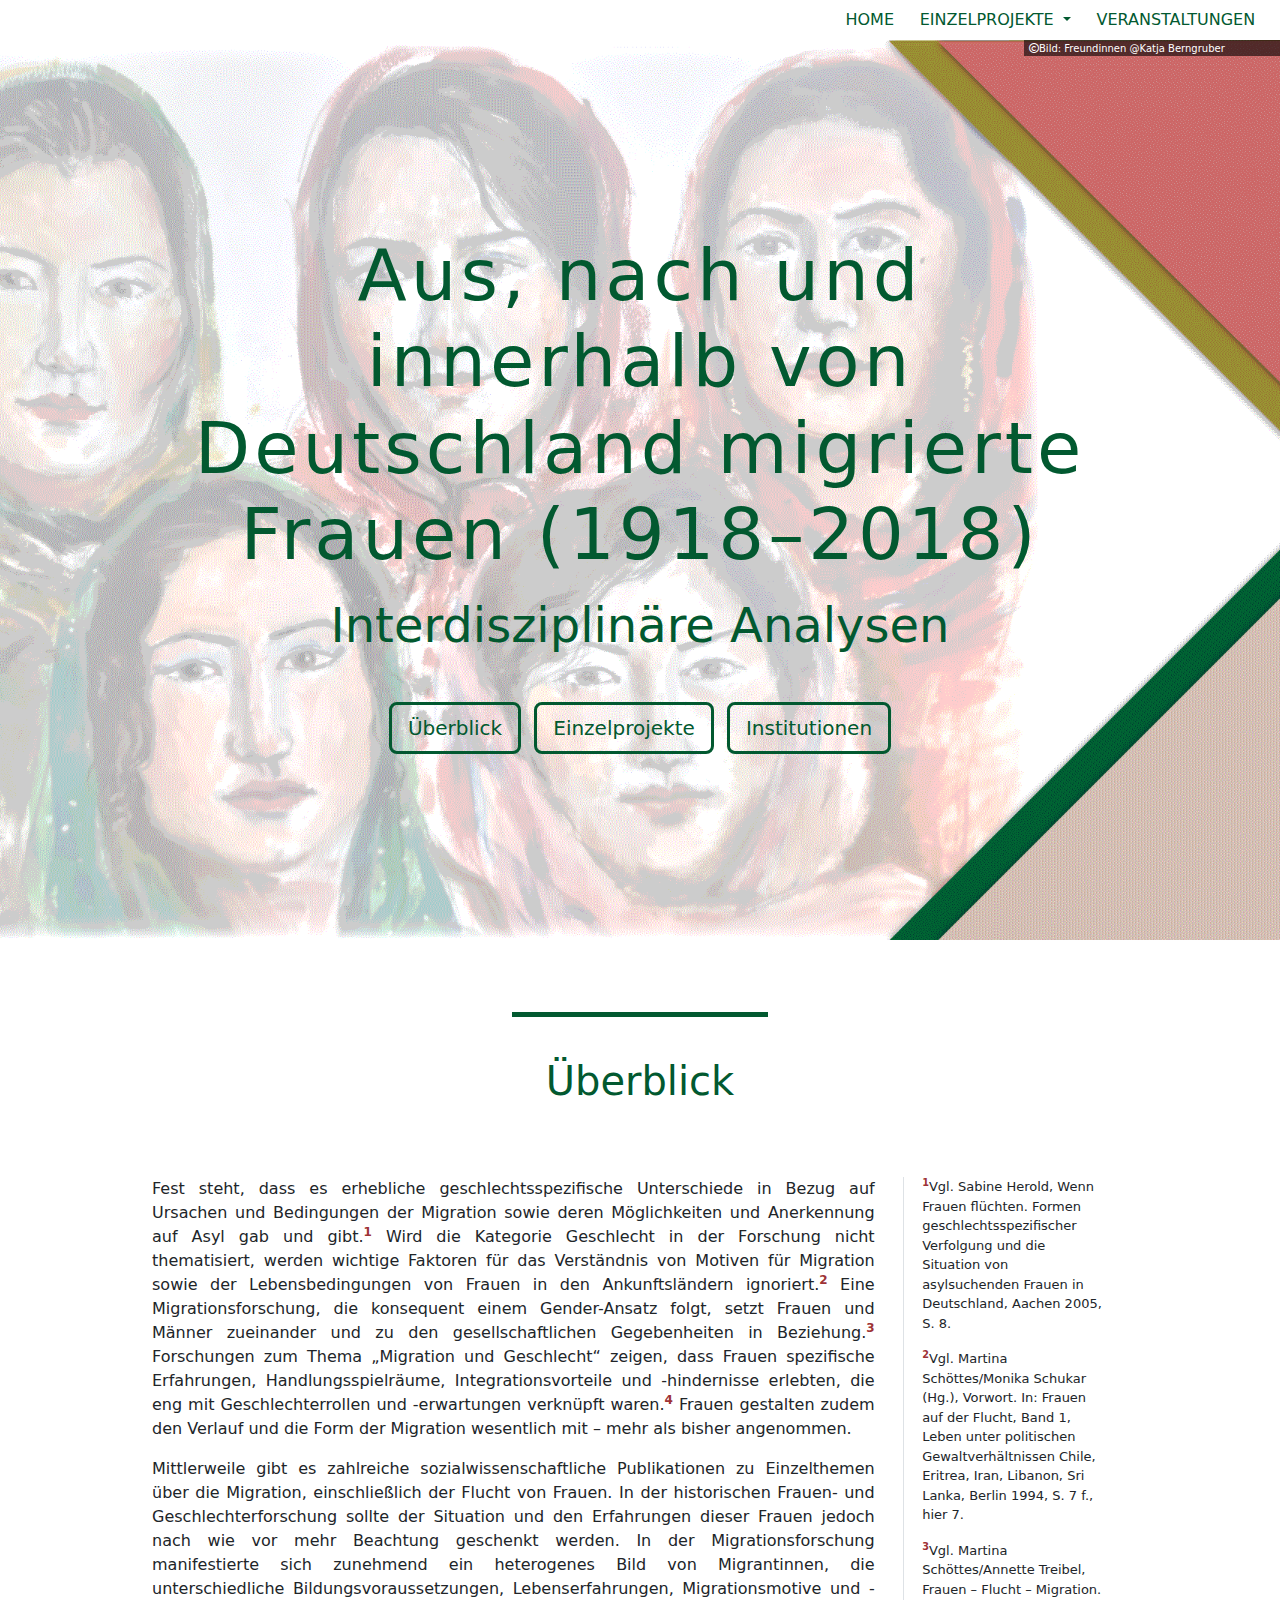
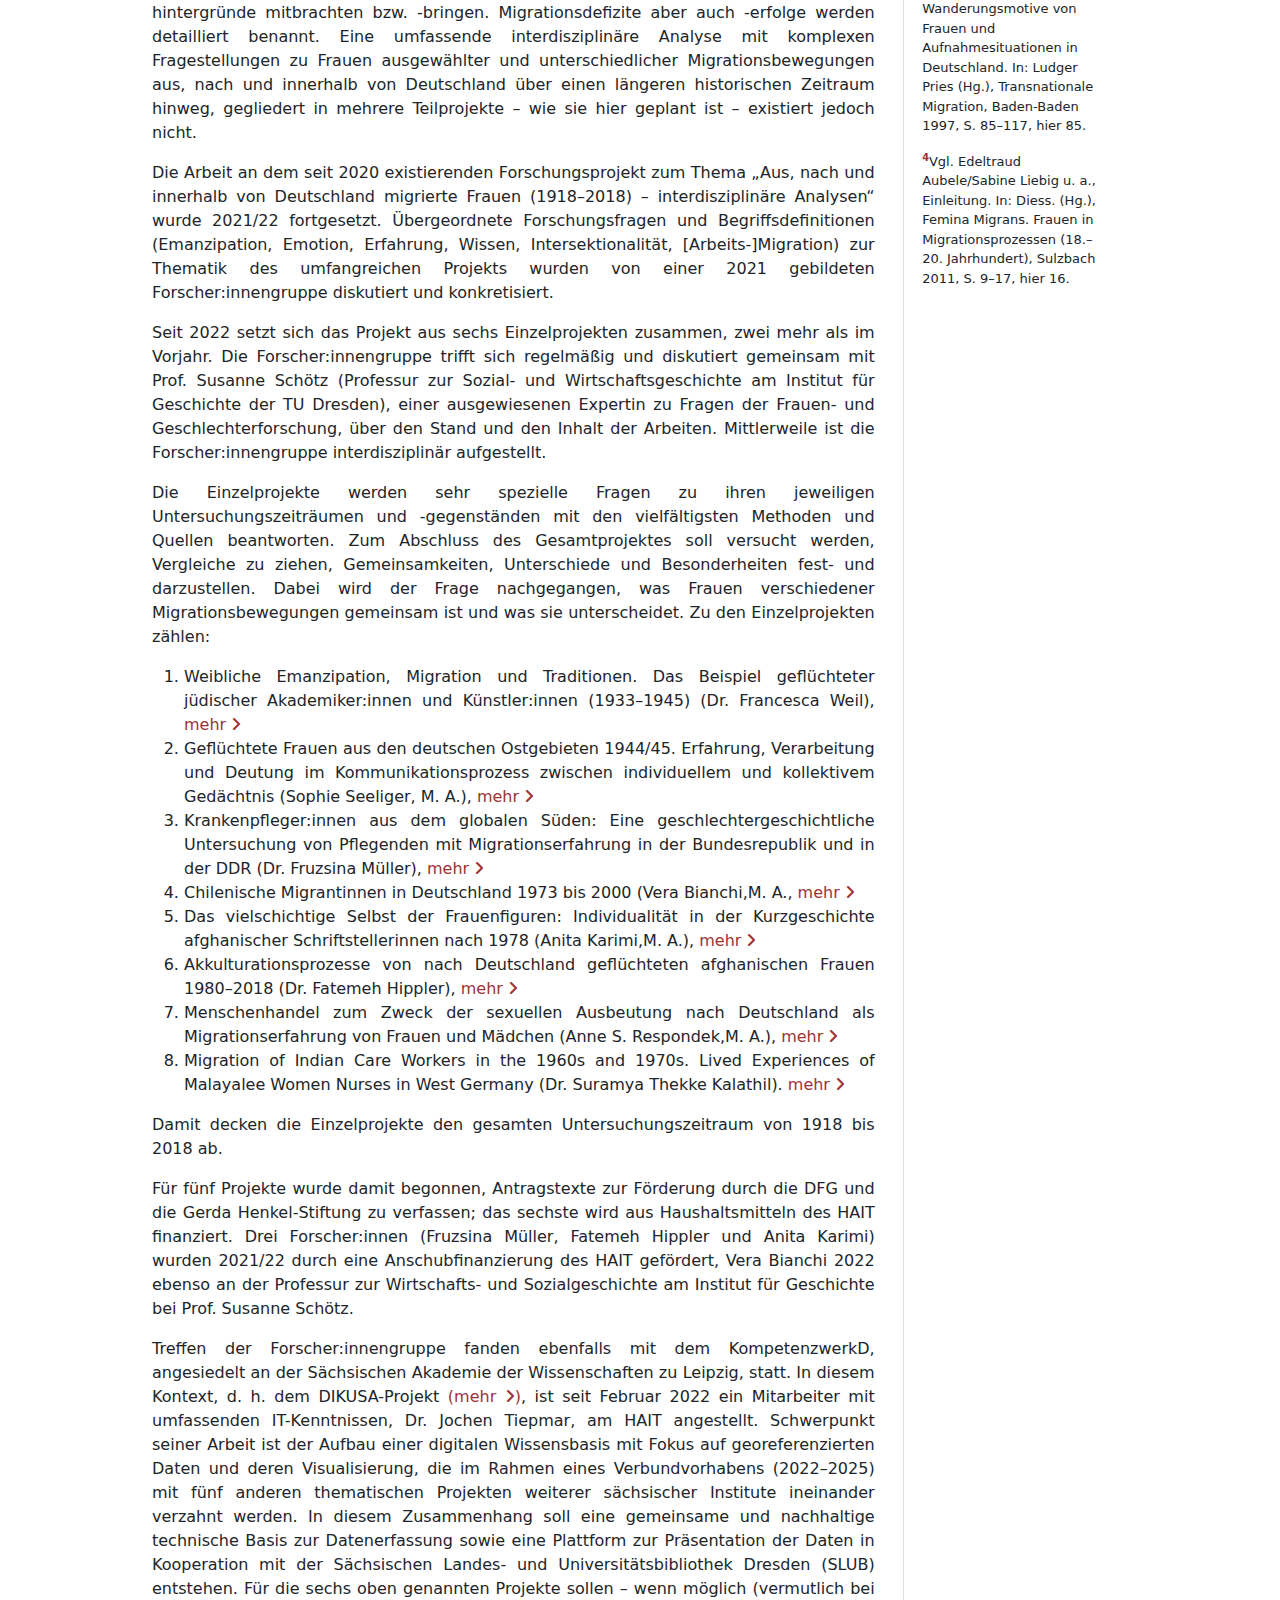
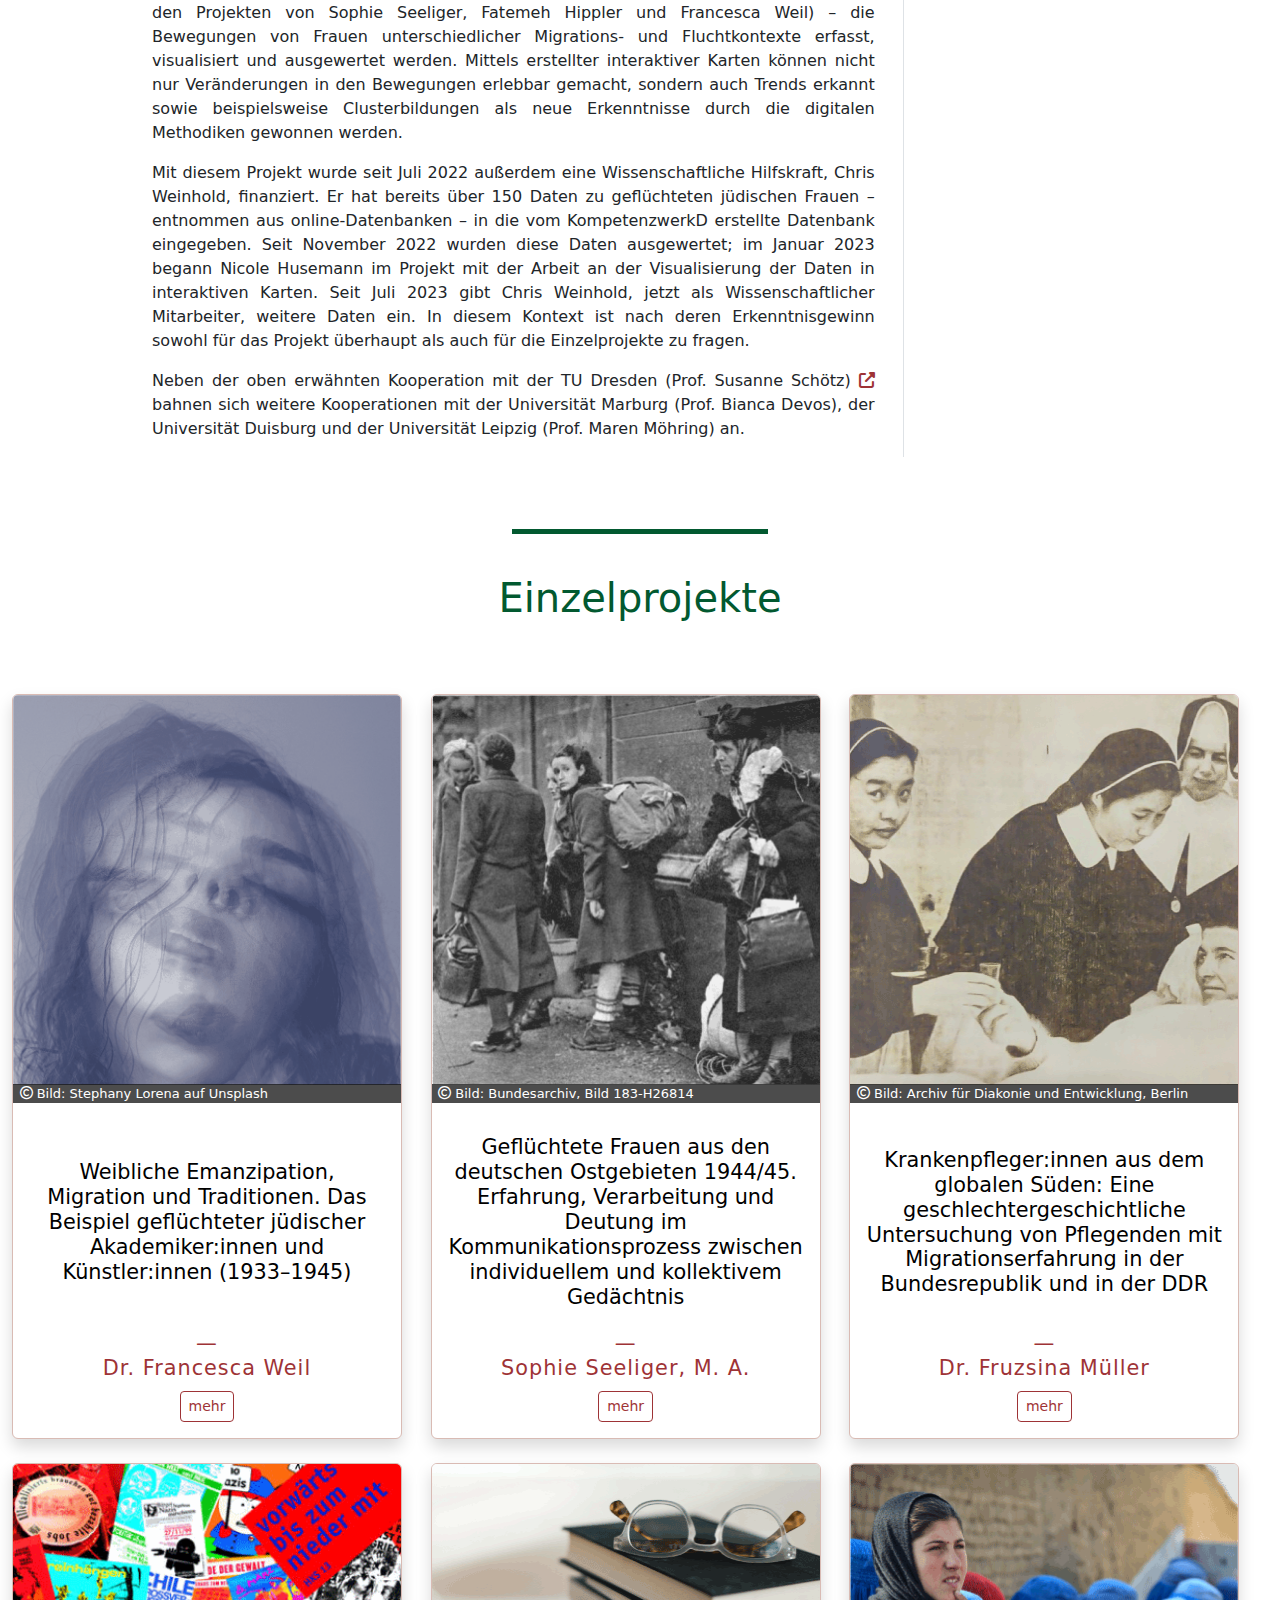
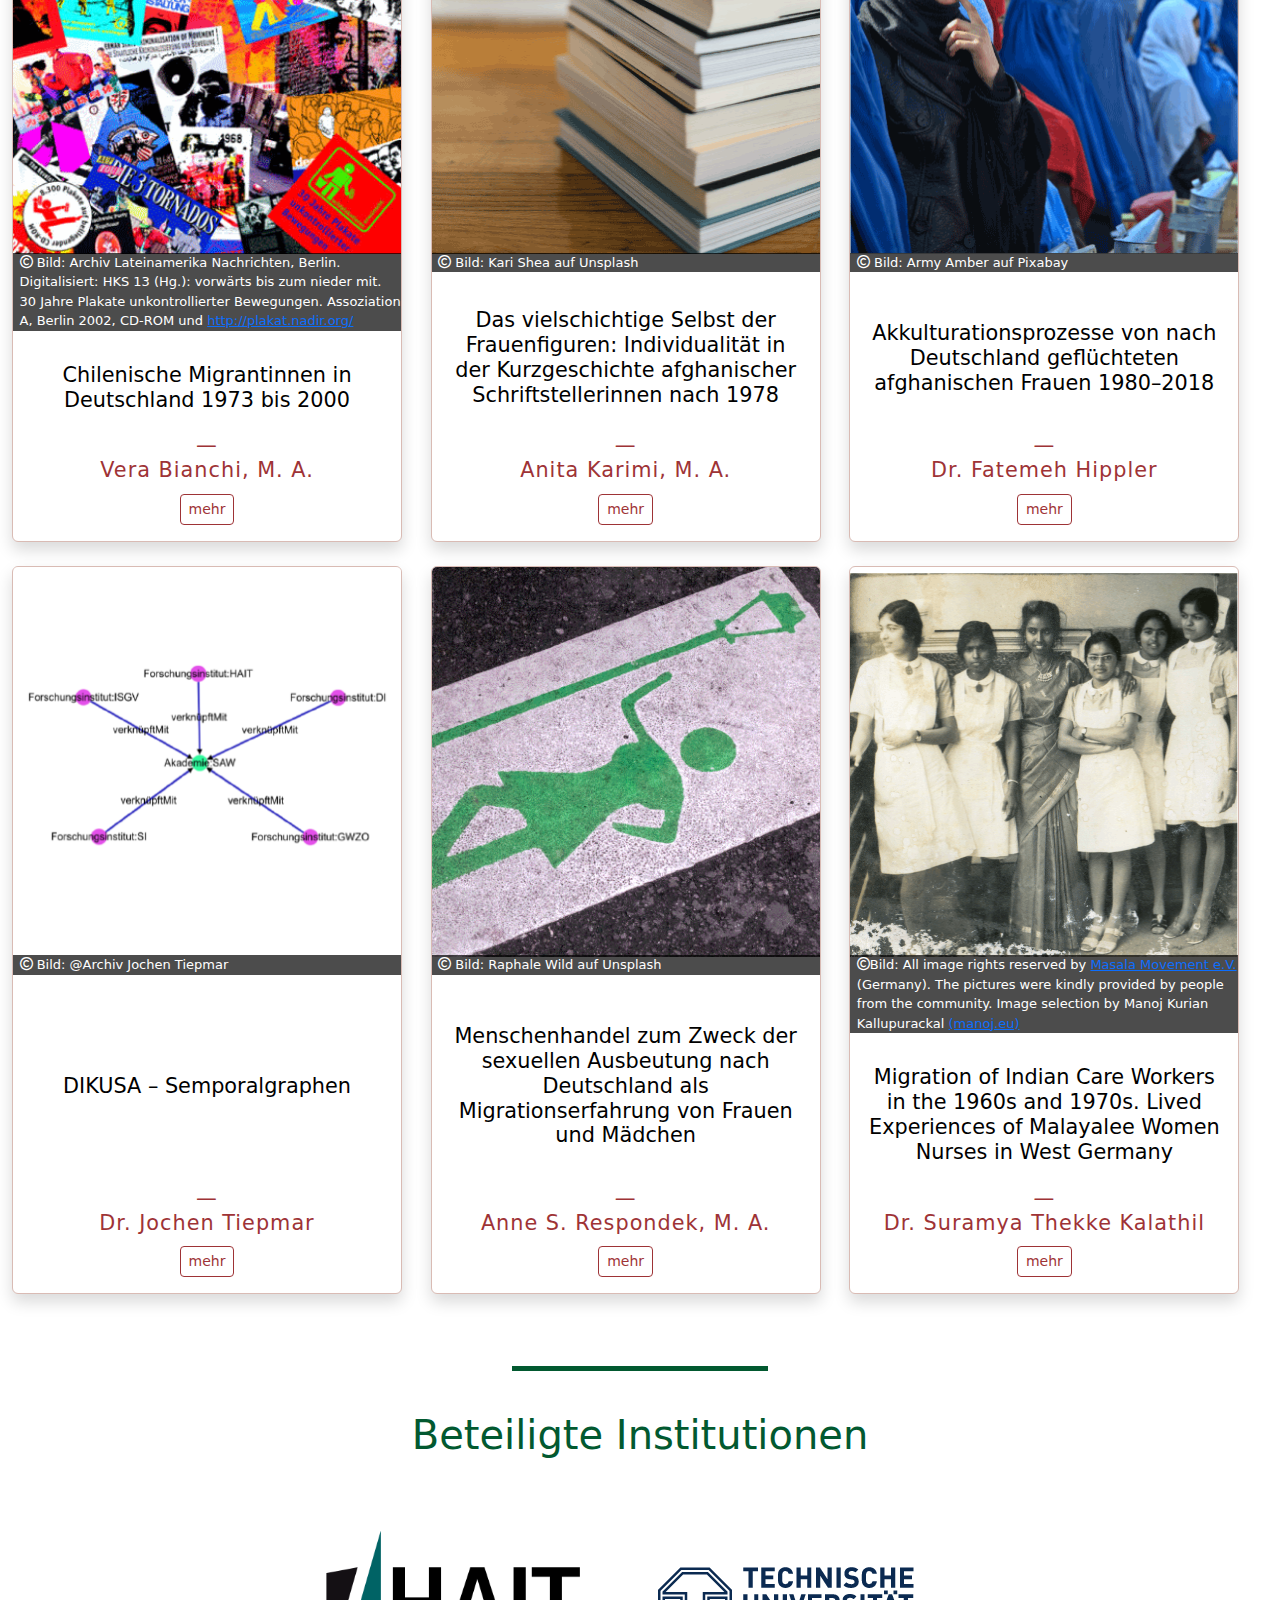
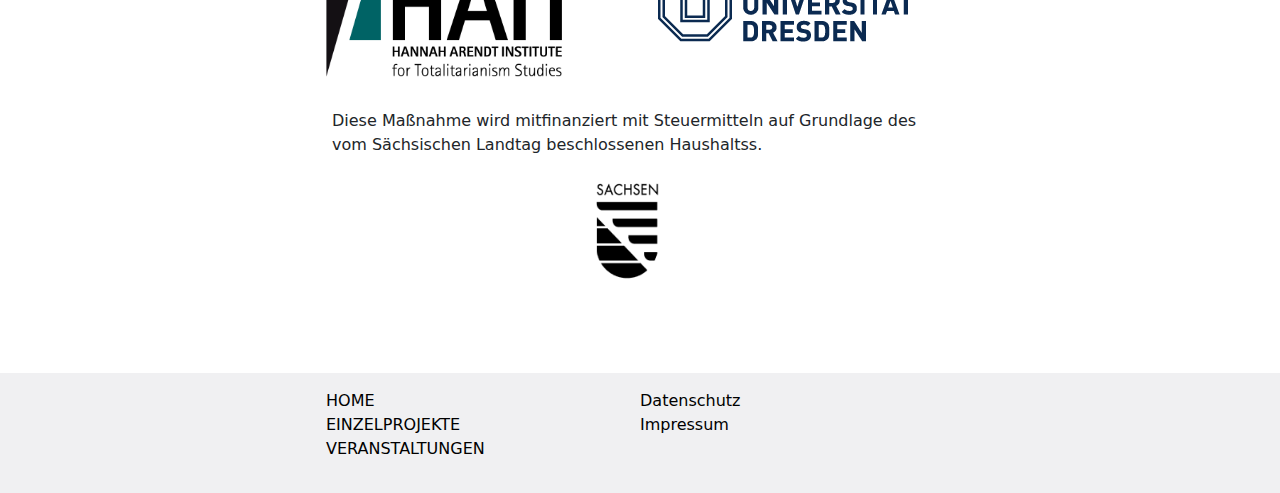
<file: index.html>
<!DOCTYPE html>
<html lang="de">

<head>
  <meta charset="utf-8">
  <meta name="viewport" content="width=device-width, initial-scale=1">


  
<!-- Google tag (gtag.js) -->
<script async src="https://www.googletagmanager.com/gtag/js?id=G-D0WH6BBMYM"></script>
<script>
  window.dataLayer = window.dataLayer || [];
  function gtag(){dataLayer.push(arguments);}
  gtag('js', new Date());

  gtag('config', 'G-D0WH6BBMYM');
</script>


  <title> Aus, nach und innerhalb von Deutschland migrierte Frauen (1918–2018) </title>

  <base href=#>

  <link rel="icon" href="images/icon.png">
  <link rel="stylesheet" href="style.css">
  <link rel="stylesheet" href="bootstrap/css/bootstrap.min.css">
  <script defer src="bootstrap/js/bootstrap.bundle.min.js"></script>
  <link rel="stylesheet" href="fontawesome/css/fontawesome.min.css">
  <link rel="stylesheet" href="fontawesome/css/solid.min.css">
  <link rel="stylesheet" href="fontawesome/css/regular.min.css">
  
  <style>


  </style>


</head>


<body class="main">
  <!-- ============ NAVIGATIONSBAR-===================== -->
  <nav id="nav-bar" class="navbar navbar-expand-sm bg-body-transparent">
    <div class="container-fluid">
      <button class="navbar-toggler" type="button" data-bs-toggle="collapse" data-bs-target="#navbarNavDropdown" aria-controls="navbarNavDropdown" aria-expanded="false" aria-label="Toggle navigation">
        <i class="fa-solid fa-bars"></i>
      </button>
      <div class="collapse navbar-collapse" id="navbarNavDropdown">
        <ul class="navbar-nav ms-auto">
          <li class="nav-item">
            <a class="nav-link" aria-current="page" href="index.html">HOME</a>
          </li>
          <li class="nav-item dropdown">
            <a class="nav-link dropdown-toggle" href="#" role="button" data-bs-toggle="dropdown" aria-expanded="false">
              EINZELPROJEKTE
            </a>
            <ul class="dropdown-menu">
              <li><a class="dropdown-item" href="TP1.html">Weibliche Emanzipation, Migration und Traditionen</a></li>
              <li><a class="dropdown-item" href="TP2.html">Geflüchtete deutsche Frauen 1944/45</a></li>
              <li><a class="dropdown-item" href="TP3.html">Migrantische Krankenpflegerinnen</a></li>
              <li><a class="dropdown-item" href="TP4.html">Chilenische Migrantinnen in Deutschland 1973 bis 2000</a></li>
              <li><a class="dropdown-item" href="TP5.html">Das facettenreiche Selbst weiblicher Charakter</a></li>
              <li><a class="dropdown-item" href="TP6.html">Geflüchtete afghanischen Frauen 1980–2018 </a></li>
              <li><a class="dropdown-item" href="TP7.html">Semporalgraph</a></li>
              <li><a class="dropdown-item" href="TP8.html">Menschenhandel als Migrationserfahrung</a></li>
              <li><a class="dropdown-item" href="TP9.html">Malayalee Women Nurses Migration</a></li>
            </ul>
          </li>
          <li class="nav-item">
            <a class="nav-link" href="veranstaltungen.html">VERANSTALTUNGEN</a>
          </li>
        </ul>
      </div>
    </div>
  </nav>



  <!-- ============= HEADER SECTION =============== -->
  <section id="banner">
    <!-- "Bildquelle" am rechten oberen Rand -->
    <div class="banner-parent">
      <p class="banner-bildquelle">
        <i class="fa-regular fa-copyright"></i>Bild: Freundinnen @Katja Berngruber
      </p>
    </div>
    <!-- restlicher Header -->
    <div class="banner">
      <h1 class="display-2">
        Aus, nach und innerhalb von Deutschland migrierte Frauen <span class="keeptogether">(1918–2018)</span></h1>
      <h6 class="display-5">Interdisziplinäre Analysen</h6>
      <div class="banner-btn d-grid gap-1 d-sm-block mt-3 mt-sm-5">
        <a class="btn btn-outline-light btn-lg d-none d-sm-inline-block" href="#ueberblick" role="button">Überblick</a>
        <a class="btn btn-outline-light d-inline-block d-sm-none" href="#ueberblick" role="button">Überblick</a>
        <a class="btn btn-outline-light btn-lg d-none d-sm-inline-block" href="#ueber_teilprojekte" role="button">Einzelprojekte</a>
        <a class="btn btn-outline-light d-inline-block d-sm-none" href="#ueber_teilprojekte" role="button">Einzelprojekte</a>
        <a class="btn btn-outline-light btn-lg d-none d-sm-inline-block" href="#institutionen" role="button">Institutionen</a>
        <a class="btn btn-outline-light d-inline-block d-sm-none" href="#institutionen" role="button">Institutionen</a>
      </div>



    </div>
  </section>

  <!-- =================== ÜBERBLICK ====================== -->
  <section id="ueberblick">

    <div class="container">
      <h1 class="titel1"> Überblick </h1>
    </div>

    <div class="row justify-content-center">
      <div class="col-md-7 me-md-3 col-11">
        <p id="par1" class="text1 dummy">
          Fest steht, dass es erhebliche geschlechtsspezifische Unterschiede in Bezug auf Ursachen und Bedingungen der Migration sowie deren Möglichkeiten und
          Anerkennung auf Asyl gab und gibt.<a href="#ueb-1"><sup><b>1</b></sup></a> Wird die Kategorie Geschlecht in der Forschung nicht thematisiert, werden wichtige Faktoren für das Verständnis von
          Motiven für Migration sowie der Lebensbedingungen von Frauen in den Ankunftsländern ignoriert.<a href="#ueb-2"><sup><b>2</b></sup></a> Eine Migrationsforschung, die konsequent einem
          Gender-Ansatz folgt, setzt Frauen und Männer zueinander und zu den gesellschaftlichen Gegebenheiten in Beziehung.<a href="#ueb-3"><sup><b>3</b></sup></a> Forschungen zum Thema „Migration und
          Geschlecht“ zeigen, dass Frauen spezifische Erfahrungen, Handlungsspielräume, Integrationsvorteile und -hindernisse erlebten, die eng mit Geschlechterrollen und -erwartungen verknüpft
          waren.<a href="#ueb-4"><sup><b>4</b></sup></a> Frauen gestalten zudem den Verlauf und die Form der Migration wesentlich mit – mehr als bisher angenommen.
        </p>

        <p class="text1">
          Mittlerweile gibt es zahlreiche sozialwissenschaftliche Publikationen zu Einzelthemen über die Migration, einschließlich der Flucht von Frauen. In der historischen
          Frauen- und Geschlechterforschung sollte der Situation und den Erfahrungen dieser Frauen jedoch nach wie vor mehr Beachtung geschenkt werden. In der Migrationsforschung manifestierte sich
          zunehmend ein heterogenes Bild von Migrantinnen, die unterschiedliche Bildungsvoraussetzungen, Lebenserfahrungen, Migrationsmotive und -hintergründe mitbrachten bzw. -bringen.
          Migrationsdefizite aber auch -erfolge werden detailliert benannt. Eine umfassende interdisziplinäre Analyse mit komplexen Fragestellungen zu Frauen ausgewählter und unterschiedlicher
          Migrationsbewegungen aus, nach und innerhalb von Deutschland über einen längeren historischen Zeitraum hinweg, gegliedert in mehrere Teilprojekte – wie sie hier geplant ist – existiert
          jedoch nicht.
        </p>

        <p class="text1">
          Die Arbeit an dem seit 2020 existierenden Forschungsprojekt zum Thema „Aus, nach und innerhalb von Deutschland migrierte Frauen (1918–2018)&nbsp;– interdisziplinäre Analysen“
          wurde
          2021/22 fortgesetzt. Übergeordnete Forschungsfragen und Begriffsdefinitionen (Emanzipation, Emotion, Erfahrung, Wissen, Intersektionalität, [Arbeits-]Migration) zur Thematik des
          umfangreichen Projekts wurden von einer 2021 gebildeten Forscher:innengruppe diskutiert und konkretisiert.
        </p>

        <p class="text1">
          Seit 2022 setzt sich das Projekt aus sechs Einzelprojekten zusammen, zwei mehr als im Vorjahr. Die Forscher:innengruppe trifft sich regelmäßig und diskutiert gemeinsam mit
          Prof.&nbsp;Susanne Schötz (Professur zur Sozial- und Wirtschaftsgeschichte am Institut für Geschichte der TU Dresden), einer ausgewiesenen Expertin zu Fragen der Frauen- und
          Geschlechterforschung, über den Stand und den Inhalt der Arbeiten. Mittlerweile ist die Forscher:innengruppe interdisziplinär aufgestellt.
        </p>

        <p class="text1">
          Die Einzelprojekte werden sehr spezielle Fragen zu ihren jeweiligen Untersuchungszeiträumen und -gegenständen mit den vielfältigsten Methoden und Quellen beantworten. Zum
          Abschluss des Gesamtprojektes soll versucht werden, Vergleiche zu ziehen, Gemeinsamkeiten, Unterschiede und Besonderheiten fest- und darzustellen. Dabei wird der Frage nachgegangen, was
          Frauen verschiedener Migrationsbewegungen gemeinsam ist und was sie unterscheidet. Zu den Einzelprojekten zählen:
        </p>

        <ol class="text1 list1">
          <li>Weibliche Emanzipation, Migration und Traditionen. Das Beispiel geflüchteter jüdischer Akademiker:innen und Künstler:innen (1933–1945) (Dr.&nbsp;Francesca Weil),
            <a href="TP1.html"> mehr&nbsp;<i class="fa-solid fa-angle-right"></i></a></li>
          <li>Geflüchtete Frauen aus den deutschen Ostgebieten 1944/45. Erfahrung, Verarbeitung und Deutung im Kommunikationsprozess zwischen individuellem und kollektivem Gedächtnis (Sophie Seeliger,
            M.&nbsp;A.),<a href="TP2.html"> mehr&nbsp;<i class="fa-solid fa-angle-right"></i> </a></li>
          <li>Krankenpfleger:innen aus dem globalen Süden: Eine geschlechtergeschichtliche Untersuchung von Pflegenden mit Migrationserfahrung in der Bundesrepublik und in der DDR (Dr.&nbsp;Fruzsina
            Müller),<a href="TP3.html"> mehr&nbsp;<i class="fa-solid fa-angle-right"></i></a></li>
          <li>Chilenische Migrantinnen in Deutschland 1973 bis 2000 (Vera Bianchi,M.&nbsp;A.,<a href="TP4.html"> mehr&nbsp;<i class="fa-solid fa-angle-right"></i></a></li>
          <li>Das vielschichtige Selbst der Frauenfiguren: Individualität in der Kurzgeschichte afghanischer Schriftstellerinnen nach 1978 (Anita Karimi,M.&nbsp;A.),<a href="TP5.html"> mehr&nbsp;<i
                 class="fa-solid fa-angle-right"></i></a></li>
          <li>Akkulturationsprozesse von nach Deutschland geflüchteten afghanischen Frauen 1980–2018 (Dr.&nbsp;Fatemeh Hippler),<a href="TP6.html"> mehr&nbsp;<i
                 class="fa-solid fa-angle-right"></i></a></li>
          <li>Menschenhandel zum Zweck der sexuellen Ausbeutung nach Deutschland als Migrationserfahrung von Frauen und Mädchen (Anne&nbsp;S. Respondek,M.&nbsp;A.),<a href="TP8.html"> mehr&nbsp;<i
                 class="fa-solid fa-angle-right"></i></a></li>
          <li>Migration of Indian Care Workers in the 1960s and 1970s. Lived Experiences of Malayalee Women Nurses in West Germany (Dr.&nbsp;Suramya Thekke Kalathil).<a href="TP9.html"> mehr&nbsp;<i
                 class="fa-solid fa-angle-right"></i></a></li>
        </ol>

        <p class="text1">
          Damit decken die Einzelprojekte den gesamten Untersuchungszeitraum von 1918 bis 2018 ab.
        </p>

        <p class="text1">
          Für fünf Projekte wurde damit begonnen, Antragstexte zur Förderung durch die DFG und die Gerda Henkel-Stiftung zu verfassen; das sechste wird aus Haushaltsmitteln des HAIT
          finanziert. Drei Forscher:innen (Fruzsina Müller, Fatemeh Hippler und Anita Karimi) wurden 2021/22 durch eine Anschubfinanzierung des HAIT gefördert, Vera Bianchi 2022 ebenso an der
          Professur zur Wirtschafts- und Sozialgeschichte am Institut für Geschichte bei Prof.&nbsp;Susanne Schötz.
        </p>

        <p class="text1">
          Treffen der Forscher:innengruppe fanden ebenfalls mit dem KompetenzwerkD, angesiedelt an der Sächsischen Akademie der Wissenschaften zu Leipzig, statt. In diesem Kontext,
          d.&nbsp;h. dem DIKUSA-Projekt <a href="TP7.html">(mehr&nbsp;<i class="fa-solid fa-angle-right"></i>)</a>, ist seit Februar 2022 ein Mitarbeiter mit umfassenden
          IT-Kenntnissen, Dr.&nbsp;Jochen Tiepmar, am HAIT angestellt. Schwerpunkt seiner Arbeit ist der Aufbau einer digitalen Wissensbasis mit Fokus auf georeferenzierten Daten und deren Visualisierung,
          die im Rahmen eines Verbundvorhabens (2022–2025) mit fünf anderen thematischen Projekten weiterer sächsischer Institute ineinander verzahnt werden. In diesem Zusammenhang soll eine
          gemeinsame und nachhaltige technische Basis zur Datenerfassung sowie eine Plattform zur Präsentation der Daten in Kooperation mit der Sächsischen Landes- und Universitätsbibliothek Dresden
          (SLUB) entstehen. Für die sechs oben genannten Projekte sollen&nbsp;– wenn möglich (vermutlich bei den Projekten von Sophie Seeliger, Fatemeh Hippler und Francesca Weil)&nbsp;–
          die Bewegungen von
          Frauen unterschiedlicher Migrations- und Fluchtkontexte erfasst, visualisiert und ausgewertet werden. Mittels erstellter interaktiver Karten können nicht nur Veränderungen in den Bewegungen
          erlebbar gemacht, sondern auch Trends erkannt sowie beispielsweise Clusterbildungen als neue Erkenntnisse durch die digitalen Methodiken gewonnen werden.
        </p>

        <p class="text1">Mit diesem Projekt wurde seit Juli 2022 außerdem eine Wissenschaftliche Hilfskraft, Chris Weinhold, finanziert. Er hat bereits über 150 Daten zu geflüchteten jüdischen
          Frauen&nbsp;– entnommen aus online-Datenbanken&nbsp;– in die vom KompetenzwerkD erstellte Datenbank eingegeben. Seit November 2022 wurden diese Daten ausgewertet; im Januar 2023
          begann Nicole Husemann im Projekt mit der Arbeit an der Visualisierung der Daten in interaktiven Karten. Seit Juli 2023 gibt Chris Weinhold, jetzt als Wissenschaftlicher Mitarbeiter, weitere Daten ein. In diesem Kontext ist nach deren Erkenntnisgewinn sowohl für das Projekt überhaupt als auch für die Einzelprojekte zu fragen.
        </p>

        <p class="text1">
          Neben der oben erwähnten Kooperation mit der TU Dresden (Prof.&nbsp;Susanne Schötz) <a href="https://tu-dresden.de/gsw/phil/ige/wsge/forschung/Forschungsprojekte"><i
               class="fa-solid fa-up-right-from-square"></i></a> bahnen sich weitere Kooperationen mit der Universität Marburg (Prof.&nbsp;Bianca Devos), der Universität Duisburg und der Universität
          Leipzig (Prof.&nbsp;Maren Möhring) an.
        </p>

      </div>

      <!-- FUSSNOTEN -->

      <div class="col-md-2 col-11 border-start">
        <div>
          <p class="footnotes" id="ueb-1"><a href="#par1"><sup><b>1</b></sup></a>Vgl. Sabine Herold, Wenn Frauen flüchten. Formen geschlechtsspezifischer Verfolgung und die Situation von asylsuchenden
            Frauen in Deutschland, Aachen 2005, S.&nbsp;8.
          </p>
          <p class="footnotes" id="ueb-2"><a href="#par1"><sup><b>2</b></sup></a>Vgl. Martina Schöttes/Monika Schukar (Hg.), Vorwort. In: Frauen auf der Flucht, Band 1, Leben unter politischen
            Gewaltverhältnissen Chile, Eritrea, Iran, Libanon, Sri Lanka, Berlin 1994, S.&nbsp;7&nbsp;f., hier 7.
          </p>
          <p class="footnotes" id="ueb-3"><a href="#par1"><sup><b>3</b></sup></a>Vgl. Martina Schöttes/Annette Treibel, Frauen&nbsp;– Flucht&nbsp;– Migration. Wanderungsmotive von Frauen
            und Aufnahmesituationen
            in Deutschland. In: Ludger Pries (Hg.), Transnationale Migration, Baden-Baden 1997, S.&nbsp;85–117, hier 85.
          </p>
          <p class="footnotes" id="ueb-4"><a href="#par1"><sup><b>4</b></sup></a>Vgl. Edeltraud Aubele/Sabine Liebig u.&nbsp;a., Einleitung. In: Diess. (Hg.), Femina Migrans. Frauen in
            Migrationsprozessen
            (18.–20. Jahrhundert), Sulzbach 2011, S.&nbsp;9–17, hier 16.
          </p>
        </div>
      </div>


    </div>
  </section>

  <!-- =================== TEILPROJEKTE ================= -->

  <section id="ueber_teilprojekte">
    <div class="container-xxl">
      <h1 class="titel1"> Einzelprojekte </h1>
      <div class=" card-parent row row-cols-auto row-cols-lg-3 g-4">

        <div class="col">
          <div class="card h-100 shadow">
            <a href="TP1.html">
              <img src="images/kachel_tp1.png" class="card-img-top" alt="Kachel Titelbild Einzelprojekt 1">
            </a>
            <p class="bildquelle"><i class="fa-regular fa-copyright"></i> Bild: Stephany Lorena auf Unsplash</p>
            <div class="card-body d-flex flex-column">
              <h6 class="tile1">
                <a href="TP1.html">
                  Weibliche Emanzipation, Migration und Traditionen. Das Beispiel geflüchteter jüdischer Akademiker:innen und Künstler:innen (1933–1945)
                </a>
              </h6>
              <h6 class="tile1 author"> &mdash; <br>
                Dr.&nbsp;Francesca Weil
              </h6>
              <a href="TP1.html" class="btn btn-outline-dark btn-sm">mehr</a>
            </div>
          </div>
        </div>
        <div class="col">
          <div class="card h-100 shadow">
            <a href="TP2.html">
              <img src="images/kachel_tp2.png" class="card-img-top" alt="Kachel Titelbild Einzelprojekt 2">
            </a>
            <p class="bildquelle"><i class="fa-regular fa-copyright"></i> Bild: Bundesarchiv, Bild 183-H26814</p>
            <div class="card-body d-flex flex-column">
              <h6 class="tile1">
                <a href="TP2.html">
                  Geflüchtete Frauen aus den deutschen Ostgebieten 1944/45. Erfahrung, Verarbeitung und Deutung im Kommunikationsprozess zwischen individuellem und kollektivem Gedächtnis
                </a>
              </h6>
              <h6 class="tile1 author"> &mdash; <br>
                Sophie Seeliger, M.&nbsp;A.
              </h6>
              <a href="TP2.html" class="btn btn-outline-dark btn-sm">mehr</a>
            </div>
          </div>
        </div>
        <div class="col">
          <div class="card h-100 shadow">
            <a href="TP3.html">
              <img src="images/kachel_tp3.png" class="card-img-top" alt="Kachel Titelbild Einzelprojekt 3">
            </a>
            <p class="bildquelle"><i class="fa-regular fa-copyright"></i> Bild: Archiv für Diakonie und Entwicklung, Berlin</p>
            <div class="card-body d-flex flex-column">
              <h6 class="tile1">
                <a href="TP3.html">
                  Krankenpfleger:innen aus dem globalen Süden: Eine geschlechtergeschichtliche Untersuchung von Pflegenden mit Migrationserfahrung in der Bundesrepublik und in der DDR
                </a>
              </h6>
              <h6 class="tile1 author"> &mdash; <br>
                Dr.&nbsp;Fruzsina Müller
              </h6>
              <a href="TP3.html" class="btn btn-outline-dark btn-sm">mehr</a>
            </div>
          </div>
        </div>
        <div class="col">
          <div class="card h-100 shadow">
            <a href="TP4.html">
              <img src="images/kachel_tp4.png" class="card-img-top" alt="Kachel Titelbild Einzelprojekt 4">
            </a>
            <p class="bildquelle"><i class="fa-regular fa-copyright"></i> Bild: Archiv Lateinamerika Nachrichten, Berlin. Digitalisiert: HKS 13 (Hg.): vorwärts bis zum nieder mit. 30 Jahre Plakate
              unkontrollierter Bewegungen. Assoziation A, Berlin
              2002, CD-ROM und <a href="http://plakat.nadir.org/">http://plakat.nadir.org/</a></p>
            <div class="card-body d-flex flex-column">
              <h6 class="tile1">
                <a href="TP4.html">
                  Chilenische Migrantinnen in Deutschland 1973 bis 2000
                </a>
              </h6>
              <h6 class="tile1 author"> &mdash; <br>
                Vera Bianchi, M.&nbsp;A.
              </h6>
              <a href="TP4.html" class="btn btn-outline-dark btn-sm">mehr</a>
            </div>
          </div>
        </div>
        <div class="col">
          <div class="card h-100 shadow">
            <a href="TP5.html">
              <img src="images/kachel_tp5.png" class="card-img-top" alt="Kachel Titelbild Einzelprojekt 5">
            </a>
            <p class="bildquelle"><i class="fa-regular fa-copyright"></i> Bild: Kari Shea auf Unsplash</p>
            <div class="card-body d-flex flex-column">
              <h6 class="tile1">
                <a href="TP5.html">
                  Das vielschichtige Selbst der Frauenfiguren: Individualität in der Kurzgeschichte afghanischer Schriftstellerinnen nach 1978
                </a>
              </h6>
              <h6 class="tile1 author"> &mdash; <br>
                Anita Karimi, M.&nbsp;A.
              </h6>
              <a href="TP5.html" class="btn btn-outline-dark btn-sm">mehr</a>
            </div>
          </div>
        </div>
        <div class="col">
          <div class="card h-100 shadow">
            <a href="TP6.html">
              <img src="images/kachel_tp6.png" class="card-img-top" alt="Kachel Titelbild Einzelprojekt 6">
            </a>
            <p class="bildquelle"><i class="fa-regular fa-copyright"></i> Bild: Army Amber auf Pixabay</p>
            <div class="card-body d-flex flex-column">
              <h6 class="tile1">
                <a href="TP6.html">
                  Akkulturationsprozesse von nach Deutschland geflüchteten afghanischen Frauen 1980–2018
                </a>
              </h6>
              <h6 class="tile1 author"> &mdash; <br>
                Dr.&nbsp;Fatemeh Hippler
              </h6>
              <a href="TP6.html" class="btn btn-outline-dark btn-sm">mehr</a>
            </div>
          </div>
        </div>
        <div class="col">
          <div class="card h-100 shadow">
            <a href="TP7.html">
              <img src="images/kachel_tp7.png" class="card-img-top" alt="Kachel Titelbild Einzelprojekt 7">
            </a>
            <p class="bildquelle"><i class="fa-regular fa-copyright"></i> Bild: @Archiv Jochen Tiepmar</p>
            <div class="card-body d-flex flex-column">
              <h6 class="tile1">
                <a href="TP7.html">
                  DIKUSA&nbsp;– Semporalgraphen
                </a>
              </h6>
              <h6 class="tile1 author">&mdash; <br>
                Dr.&nbsp;Jochen Tiepmar
              </h6>
              <a href="TP7.html" class="btn btn-outline-dark btn-sm">mehr</a>
            </div>
          </div>
        </div>
        <div class="col">
          <div class="card h-100 shadow">
            <a href="TP8.html">
              <img src="images/kachel_tp8.png" class="card-img-top" alt="Kachel Titelbild Einzelprojekt 8">
            </a>
            <p class="bildquelle"><i class="fa-regular fa-copyright"></i> Bild: Raphale Wild auf Unsplash</p>
            <div class="card-body d-flex flex-column">
              <h6 class="tile1">
                <a href="TP8.html">
                  Menschenhandel zum Zweck der sexuellen Ausbeutung nach Deutschland als Migrationserfahrung von Frauen und Mädchen
                </a>
              </h6>
              <h6 class="tile1 author">&mdash; <br>
                Anne&nbsp;S. Respondek, M.&nbsp;A.
              </h6>
              <a href="TP8.html" class="btn btn-outline-dark btn-sm ">mehr</a>
            </div>
          </div>
        </div>
        <div class="col">
          <div class="card h-100 shadow">
            <a href="TP9.html">
              <img src="images/kachel_tp9.png" class="card-img-top" alt="Kachel Titelbild Einzelprojekt 9">
            </a>
            <p class="bildquelle"><i class="fa-regular fa-copyright"></i>Bild: All image rights reserved by <a href="https://masala-movement.de/">Masala Movement e.V.</a> (Germany). The pictures were kindly provided by people
            from the community. Image selection by Manoj Kurian Kallupurackal <a href="http://manoj.eu/">(manoj.eu)</a></p>
            <div class="card-body d-flex flex-column">
              <h6 class="tile1">
                <a href="TP9.html">
                  Migration of Indian Care Workers in the 1960s and 1970s. Lived Experiences of Malayalee Women Nurses in West Germany
                </a>
              </h6>
              <h6 class="tile1 author">&mdash; <br>
                Dr.&nbsp;Suramya Thekke Kalathil
              </h6>
              <a href="TP9.html" class="btn btn-outline-dark btn-sm ">mehr</a>
            </div>
          </div>
        </div>
      </div>
    </div>
  </section>

  <!-- ======================= INSTITUTIONEN ================= -->

  <section id="institutionen">
    <div class="container-fluid">
      <h1 class="titel1"> Beteiligte Institutionen </h1>
    </div>
    <div class="container-fluid">
      <div class="logo-parent row row-cols-auto row-cols-md-2">
        <div class="logo col-md-6 col-lg-3">
          <a href="https://hait.tu-dresden.de/ext">
            <img src="images/Logo-HAIT.png" class="img-logo" alt="Logo Hannah-Arendt-Institut, Link zum Hannah-Arendt-Institut">
          </a>
        </div>
        <div class="logo col-md-6 col-lg-3">
          <a href="https://tu-dresden.de/gsw/phil/ige/wsge/forschung/Forschungsprojekte">
            <img src="images/TU_Dresden_Logo.png" class="img-logo" alt="Logo TU Dresden, Link zur Professur für Wirtschaft- und Sozialgeschichte">
          </a>
        </div>
      </div>
      <div class="container-fluid">
        <div class="logo-parent row row-cols-auto row-cols-md-2">
          <p>Diese Maßnahme wird mitfinanziert mit Steuermitteln auf Grundlage des vom Sächsischen Landtag beschlossenen Haushaltss.</p>
        </div>
      </div>
      <div class="container-fluid">
        <div class="logo-parent row row-cols-auto row-cols-md-2">
          <div class="logo col-md-6 col-lg-3" style="margin-left: 0;">
            <a href="#"> <!-- Add a link or specify the URL -->
              <img src="images/signet_schwarz.gif" height="120" width="80">
            </a>
          </div>
        </div>
      </div>
    </div>
  </section>   
   

  <!-- ============== FOOTER SECTION =================== -->
  <footer>
    <div class="container-fluid">
      <div class="footer-nav row">
        <div class="col-md-3 col-11">
          <ul class="list-unstyled">
            <li><a href="index.html">HOME</a></li>
            <li><a href="#ueber_teilprojekte">EINZELPROJEKTE</a></li>
            <li><a href="veranstaltungen.html">VERANSTALTUNGEN</a></li>
          </ul>
        </div>
        <div class="col-md-3 col-11">
          <ul class="list-unstyled">
            <li><a href="datenschutz.html">Datenschutz</a></li>
            <li><a href="impressum.html">Impressum</a></li>
          </ul>
        </div>
      </div>
    </div>
  </footer>
</body>

</html>
</file>
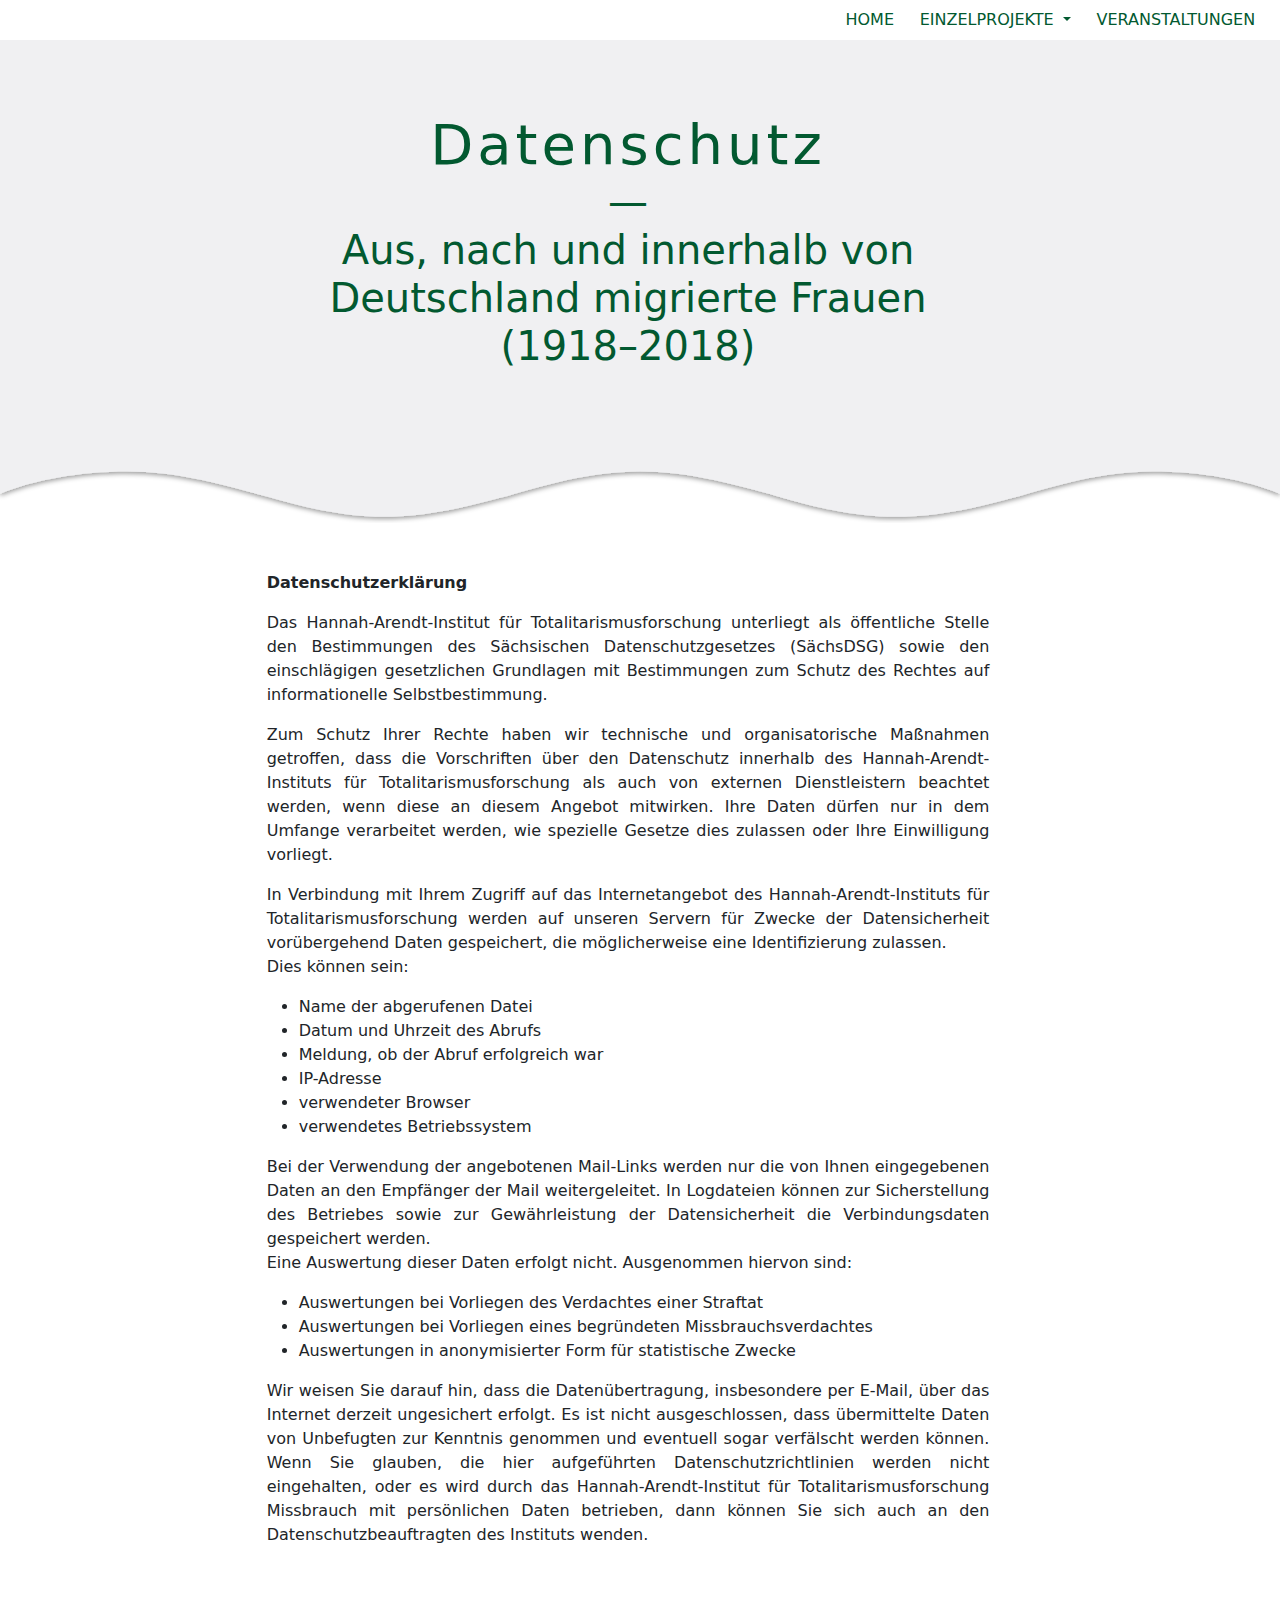
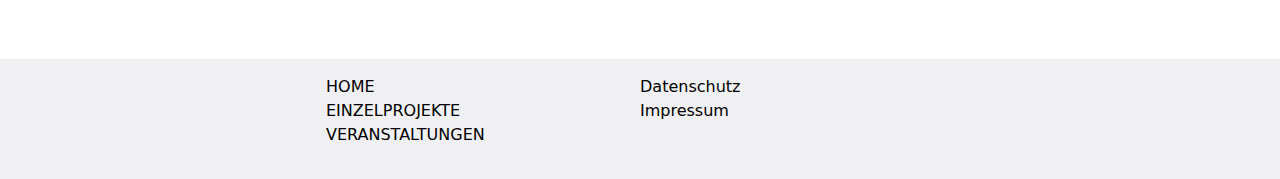
<file: datenschutz.html>
<!DOCTYPE html>
<html lang="de">

<head>
  <meta charset="utf-8">
  <meta name="viewport" content="width=device-width, initial-scale=1">

  <!-- Google tag (gtag.js) -->
<script async src="https://www.googletagmanager.com/gtag/js?id=G-D0WH6BBMYM"></script>
<script>
  window.dataLayer = window.dataLayer || [];
  function gtag(){dataLayer.push(arguments);}
  gtag('js', new Date());

  gtag('config', 'G-D0WH6BBMYM');
</script>

  
  <title> Datenschutz&nbsp;– Aus, nach und innerhalb von Deutschland migrierte Frauen (1918–2018) </title>

  <base href=#>

  <link rel="icon" href="images/icon.png">
  <link rel="stylesheet" href="style.css">
  <link rel="stylesheet" href="bootstrap/css/bootstrap.min.css">
  <script defer src="bootstrap/js/bootstrap.bundle.min.js"></script>
  <link rel="stylesheet" href="fontawesome/css/fontawesome.min.css">
  <link rel="stylesheet" href="fontawesome/css/solid.min.css">
  <link rel="stylesheet" href="fontawesome/css/regular.min.css">
</head>

<body>

  <!-- ============ NAVIGATIONSBAR-===================== -->

  <nav id="nav-bar" class="navbar navbar-expand-sm bg-body-transparent">
    <div class="container-fluid">
      <button class="navbar-toggler" type="button" data-bs-toggle="collapse" data-bs-target="#navbarNavDropdown" aria-controls="navbarNavDropdown" aria-expanded="false" aria-label="Toggle navigation">
        <i class="fa-solid fa-bars"></i>
      </button>
      <div class="collapse navbar-collapse" id="navbarNavDropdown">
        <ul class="navbar-nav ms-auto">
          <li class="nav-item">
            <a class="nav-link" aria-current="page" href="index.html">HOME</a>
          </li>
          <li class="nav-item dropdown">
            <a class="nav-link dropdown-toggle" href="#" role="button" data-bs-toggle="dropdown" aria-expanded="false">
              EINZELPROJEKTE
            </a>
            <ul class="dropdown-menu">
              <li><a class="dropdown-item" href="TP1.html">Weibliche Emanzipation, Migration und Traditionen</a></li>
              <li><a class="dropdown-item" href="TP2.html">Geflüchtete deutsche Frauen 1944/45</a></li>
              <li><a class="dropdown-item" href="TP3.html">Migrantische Krankenpflegerinnen</a></li>
              <li><a class="dropdown-item" href="TP4.html">Chilenische Migrantinnen in Deutschland 1973 bis 2000</a></li>
              <li><a class="dropdown-item" href="TP5.html">Das facettenreiche Selbst weiblicher Charakter</a></li>
              <li><a class="dropdown-item" href="TP6.html">Geflüchtete afghanischen Frauen 1980–2018 </a></li>
              <li><a class="dropdown-item" href="TP7.html">Semporalgraph</a></li>
              <li><a class="dropdown-item" href="TP8.html">Menschenhandel als Migrationserfahrung</a></li>
              <li><a class="dropdown-item" href="TP9.html">Malayalee Women Nurses Migration</a></li>
            </ul>
          </li>
          <li class="nav-item">
            <a class="nav-link" href="veranstaltungen.html">VERANSTALTUNGEN</a>
          </li>
        </ul>
      </div>
    </div>
  </nav>

  <!-- ================= HEADER SECTION =========================== -->

  <section id="banner">
    <div class="container-fluid ue-banner banner">
      <div class="row justify-content-center">
        <div class="col-xl-7">
          <h2 class="display-4">Datenschutz</h2>
          <h5 class="display-6"> &mdash; <br>
            Aus, nach und innerhalb von Deutschland migrierte Frauen (1918–2018) </h5>
        </div>
      </div>
    </div>
    <img src="images/Subheader.svg" class="bottom-img d-none d-xl-block" alt="Designelement Banner">
  </section>

  <!-- ========================= TEXT ============================ -->

  <section id="datenschutz">
    <div class="row justify-content-center">
      <div class="col-md-7 col-11 my-5">
        <p class="text1">
          <b> Datenschutzerklärung </b>
        </p>
        <p class="text1">
          Das Hannah-Arendt-Institut für Totalitarismusforschung unterliegt als öffentliche Stelle den Bestimmungen des Sächsischen Datenschutzgesetzes (SächsDSG) sowie den einschlägigen gesetzlichen
          Grundlagen mit Bestimmungen zum Schutz des Rechtes auf informationelle Selbstbestimmung. </p>
        <p class="text1">
          Zum Schutz Ihrer Rechte haben wir technische und organisatorische Maßnahmen getroffen, dass die Vorschriften über den Datenschutz innerhalb des Hannah-Arendt-Instituts für
          Totalitarismusforschung als auch von externen Dienstleistern beachtet werden,
          wenn diese an diesem Angebot mitwirken. Ihre Daten dürfen nur in dem Umfange verarbeitet werden, wie spezielle Gesetze dies zulassen oder Ihre Einwilligung vorliegt. </p>
        <p class="text1">
          In Verbindung mit Ihrem Zugriff auf das Internetangebot des Hannah-Arendt-Instituts für Totalitarismusforschung werden auf unseren Servern für Zwecke der Datensicherheit vorübergehend Daten
          gespeichert, die möglicherweise eine Identifizierung zulassen. <br>
          Dies können sein:
        </p>
        <ul class="text1">
          <li> Name der abgerufenen Datei </li>
          <li> Datum und Uhrzeit des Abrufs </li>
          <li> Meldung, ob der Abruf erfolgreich war </li>
          <li> IP-Adresse </li>
          <li> verwendeter Browser </li>
          <li> verwendetes Betriebssystem </li>
        </ul>
        <p class="text1">
          Bei der Verwendung der angebotenen Mail-Links werden nur die von Ihnen eingegebenen Daten an den Empfänger der Mail weitergeleitet. In Logdateien können zur Sicherstellung des Betriebes
          sowie zur Gewährleistung der Datensicherheit die Verbindungsdaten gespeichert werden. <br>
          Eine Auswertung dieser Daten erfolgt nicht. Ausgenommen hiervon sind:
        </p>
        <ul class="text1">
          <li> Auswertungen bei Vorliegen des Verdachtes einer Straftat </li>
          <li> Auswertungen bei Vorliegen eines begründeten Missbrauchsverdachtes </li>
          <li> Auswertungen in anonymisierter Form für statistische Zwecke </li>
        </ul>
        <p class="text1">
          Wir weisen Sie darauf hin, dass die Datenübertragung, insbesondere per E-Mail, über das Internet derzeit ungesichert erfolgt. Es ist nicht ausgeschlossen, dass übermittelte Daten von
          Unbefugten zur Kenntnis genommen und eventuell sogar verfälscht werden können. Wenn Sie glauben, die hier aufgeführten Datenschutzrichtlinien werden nicht eingehalten, oder es wird durch das
          Hannah-Arendt-Institut für Totalitarismusforschung Missbrauch mit persönlichen Daten betrieben, dann können Sie sich auch an den Datenschutzbeauftragten des Instituts wenden.
        </p>
      </div>
    </div>
  </section>

  <!-- ======================== FOOTER SECTION ===================== -->

  <footer>
    <div class="container-fluid">
      <div class="footer-nav row">
        <div class="col-md-3 col-11">
          <ul class="list-unstyled">
            <li><a href="index.html">HOME</a></li>
            <li><a href="index.html#ueber_teilprojekte">EINZELPROJEKTE</a></li>
            <li><a href="veranstaltungen.html">VERANSTALTUNGEN</a></li>
          </ul>
        </div>
        <div class="col-md-3 col-11">
          <ul class="list-unstyled">
            <li><a href="datenschutz.html">Datenschutz</a></li>
            <li><a href="impressum.html">Impressum</a></li>
          </ul>
        </div>
      </div>
    </div>
  </footer>

</body>

</html>
</file>
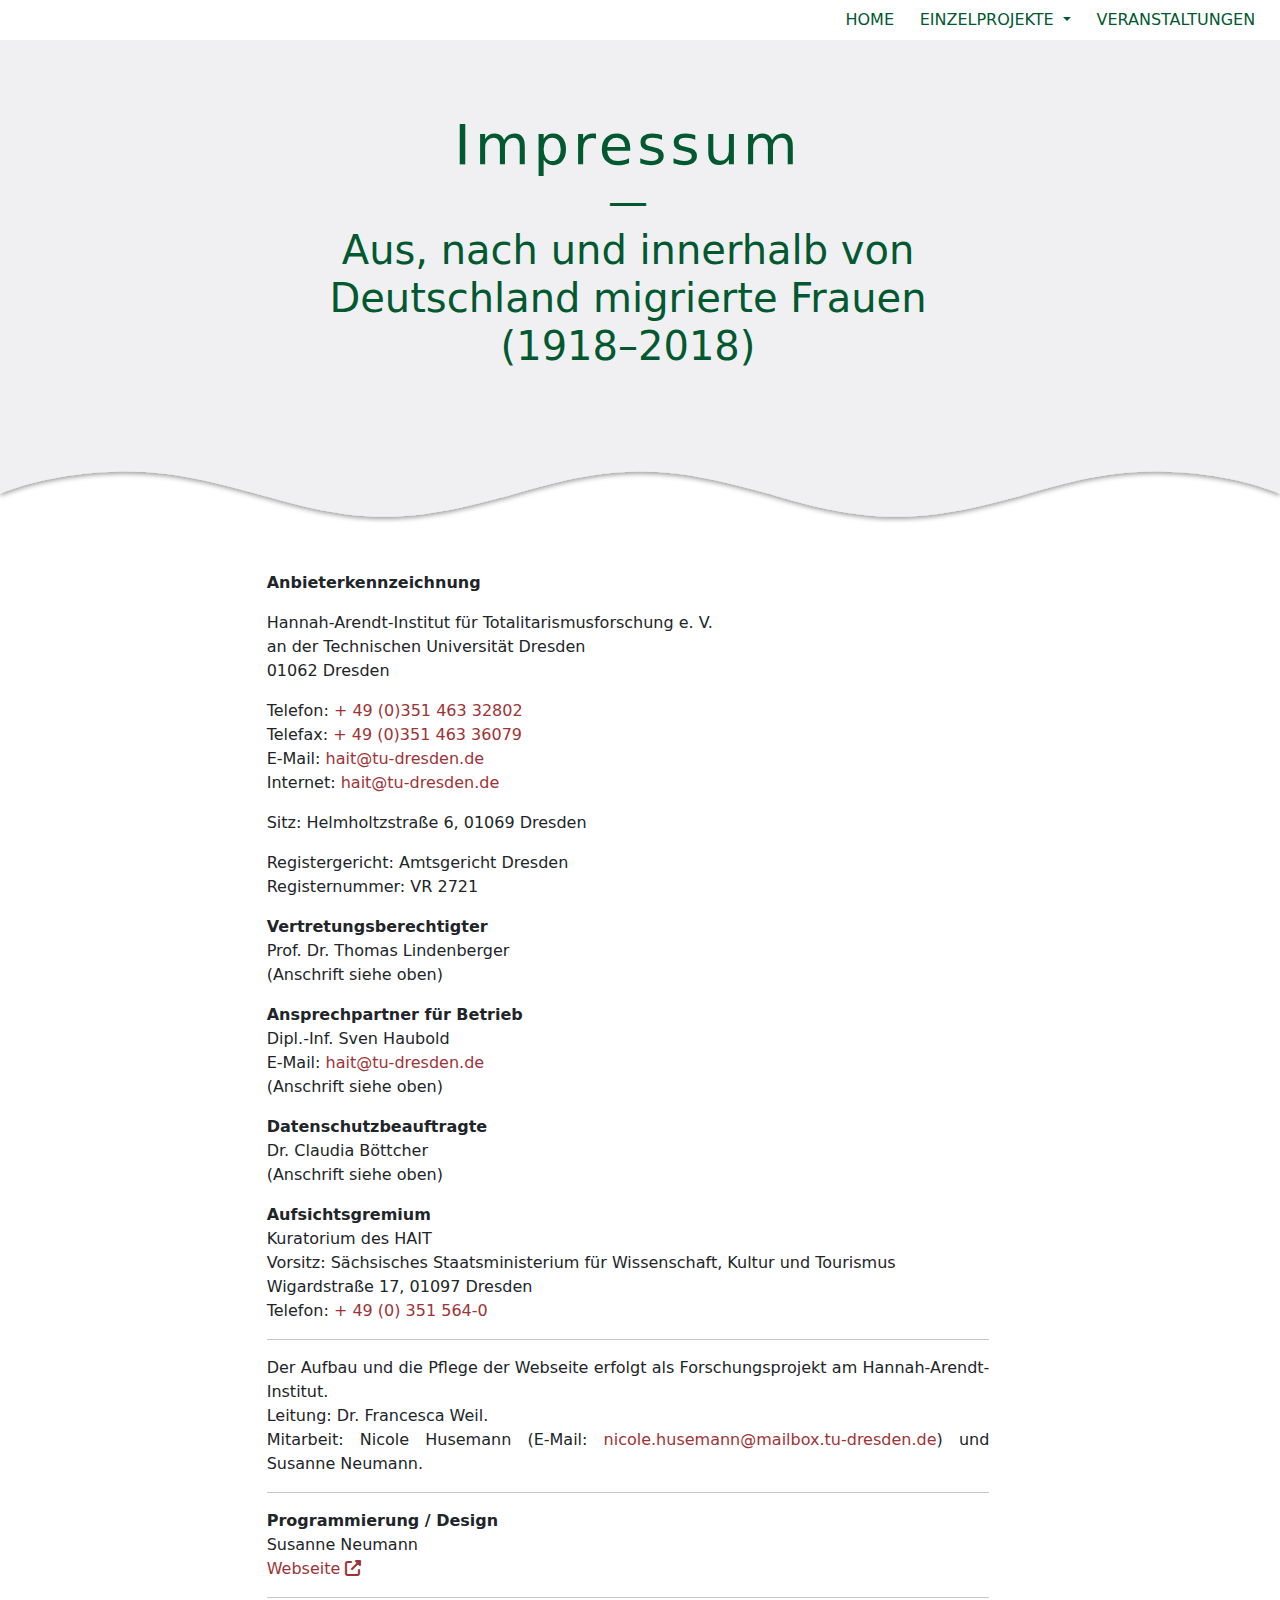
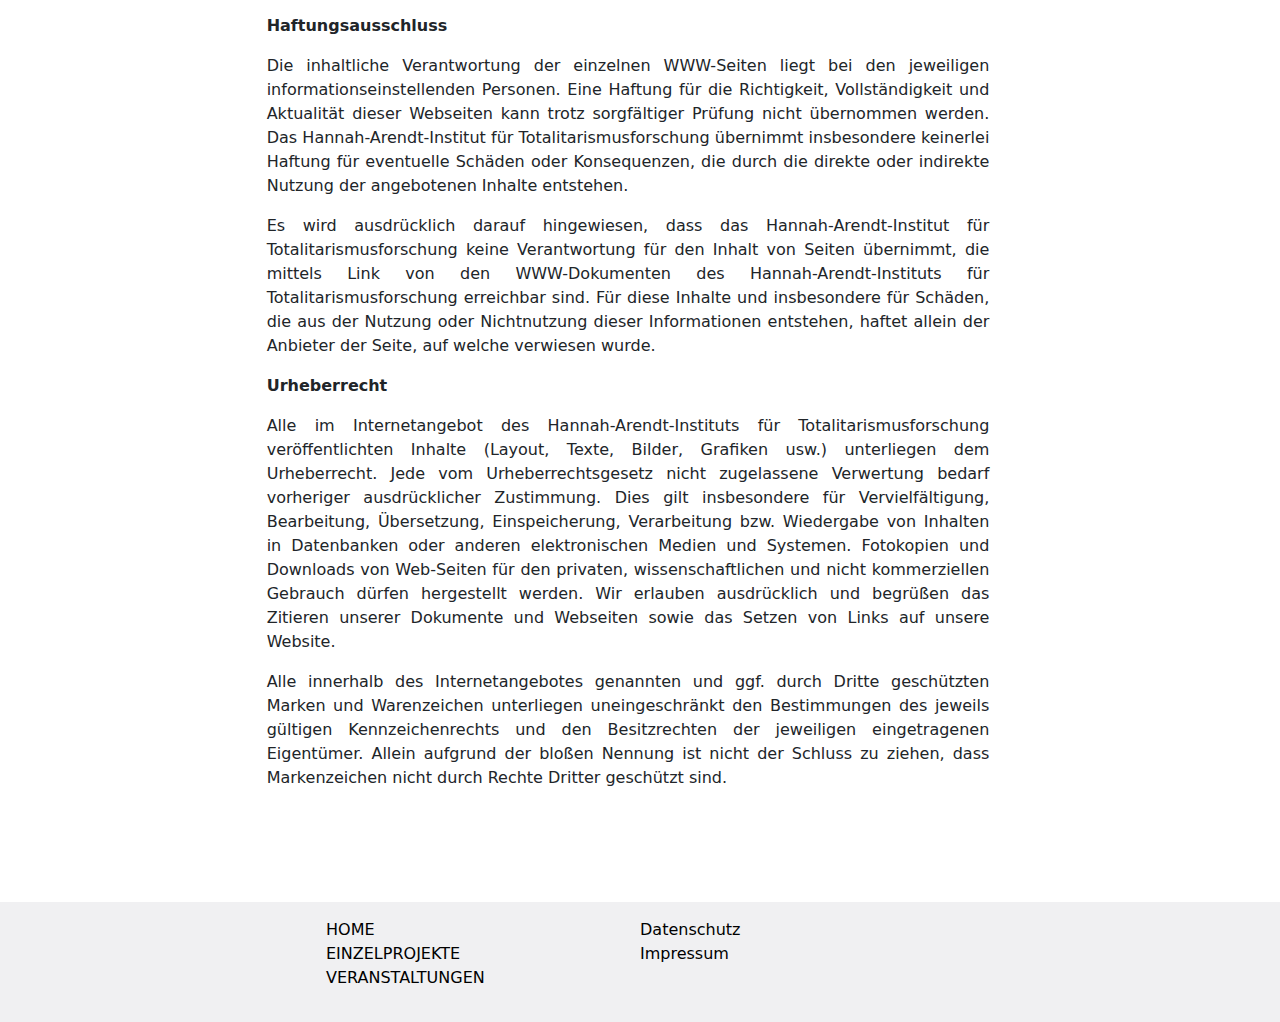
<file: impressum.html>
<!DOCTYPE html>
<html lang="de">

<head>
  <meta charset="utf-8">
  <meta name="viewport" content="width=device-width, initial-scale=1">

  <!-- Google tag (gtag.js) -->
<script async src="https://www.googletagmanager.com/gtag/js?id=G-D0WH6BBMYM"></script>
<script>
  window.dataLayer = window.dataLayer || [];
  function gtag(){dataLayer.push(arguments);}
  gtag('js', new Date());

  gtag('config', 'G-D0WH6BBMYM');
</script>

  <title> Impressum&nbsp;– Aus, nach und innerhalb von Deutschland migrierte Frauen (1918–2018) </title>

  <base href=#>

  <link rel="icon" href="images/icon.png">
  <link rel="stylesheet" href="style.css">
  <link rel="stylesheet" href="bootstrap/css/bootstrap.min.css">
  <script defer src="bootstrap/js/bootstrap.bundle.min.js"></script>
  <link rel="stylesheet" href="fontawesome/css/fontawesome.min.css">
  <link rel="stylesheet" href="fontawesome/css/solid.min.css">
  <link rel="stylesheet" href="fontawesome/css/regular.min.css">
</head>

<body>

  <!-- ============ NAVIGATIONSBAR-===================== -->

  <nav id="nav-bar" class="navbar navbar-expand-sm bg-body-transparent">
    <div class="container-fluid">
      <button class="navbar-toggler" type="button" data-bs-toggle="collapse" data-bs-target="#navbarNavDropdown" aria-controls="navbarNavDropdown" aria-expanded="false" aria-label="Toggle navigation">
        <i class="fa-solid fa-bars"></i>
      </button>
      <div class="collapse navbar-collapse" id="navbarNavDropdown">
        <ul class="navbar-nav ms-auto">
          <li class="nav-item">
            <a class="nav-link" aria-current="page" href="index.html">HOME</a>
          </li>
          <li class="nav-item dropdown">
            <a class="nav-link dropdown-toggle" href="#" role="button" data-bs-toggle="dropdown" aria-expanded="false">
              EINZELPROJEKTE
            </a>
            <ul class="dropdown-menu">
              <li><a class="dropdown-item" href="TP1.html">Weibliche Emanzipation, Migration und Traditionen</a></li>
              <li><a class="dropdown-item" href="TP2.html">Geflüchtete deutsche Frauen 1944/45</a></li>
              <li><a class="dropdown-item" href="TP3.html">Migrantische Krankenpflegerinnen</a></li>
              <li><a class="dropdown-item" href="TP4.html">Chilenische Migrantinnen in Deutschland 1973 bis 2000</a></li>
              <li><a class="dropdown-item" href="TP5.html">Das facettenreiche Selbst weiblicher Charakter</a></li>
              <li><a class="dropdown-item" href="TP6.html">Geflüchtete afghanischen Frauen 1980–2018 </a></li>
              <li><a class="dropdown-item" href="TP7.html">Semporalgraph</a></li>
              <li><a class="dropdown-item" href="TP8.html">Menschenhandel als Migrationserfahrung</a></li>
              <li><a class="dropdown-item" href="TP9.html">Malayalee Women Nurses Migration</a></li>
            </ul>
          </li>
          <li class="nav-item">
            <a class="nav-link" href="veranstaltungen.html">VERANSTALTUNGEN</a>
          </li>
        </ul>
      </div>
    </div>
  </nav>

  <!-- ================= HEADER SECTION =========================== -->

  <section id="banner">
    <div class="container-fluid ue-banner banner">
      <div class="row justify-content-center">
        <div class="col-xl-7">
          <h2 class="display-4">Impressum</h2>
          <h5 class="display-6"> &mdash; <br>
            Aus, nach und innerhalb von Deutschland migrierte Frauen (1918–2018) </h5>
        </div>
      </div>
    </div>
    <img src="images/Subheader.svg" class="bottom-img d-none d-xl-block" alt="Designelement Banner">
  </section>

  <!-- ========================= TEXT ============================ -->

  <section id="impressum">
    <div class="row justify-content-center">
      <div class="col-md-7 col-11 my-5">
        <p class="text1">
          <b>Anbieterkennzeichnung </b>
        </p>
        <p class="text1">
          Hannah-Arendt-Institut für Totalitarismusforschung e.&nbsp;V. <br>
          an der Technischen Universität Dresden <br>
          01062 Dresden
        </p>
        <p class="text1">
          Telefon:<a href="tel:+4935146332802"> +&nbsp;49&nbsp;(0)351&nbsp;463&nbsp;32802 </a> <br>
          Telefax:<a href="tel:+4935146336079"> +&nbsp;49&nbsp;(0)351&nbsp;463&nbsp;36079 </a> <br>
          E-Mail:<a href="mailto:hait@tu-dresden.de"> hait@tu-dresden.de </a> <br>
          Internet:<a href="mailto:hait@tu-dresden.de"> hait@tu-dresden.de </a>
        </p>

        <p class="text1">
          Sitz: Helmholtzstraße 6, 01069 Dresden
        </p>

        <p class="text1">
          Registergericht: Amtsgericht Dresden <br>
          Registernummer: VR&nbsp;2721 </p>

        <p class="text1">
          <b> Vertretungsberechtigter </b><br>
          Prof.&nbsp;Dr.&nbsp;Thomas Lindenberger <br>
          (Anschrift siehe oben)
        </p>

        <p class="text1">
          <b>Ansprechpartner für Betrieb</b><br>
          Dipl.-Inf.&nbsp;Sven Haubold <br>
          E-Mail:<a href="mailto:hait@tu-dresden.de"> hait@tu-dresden.de </a> <br>
          (Anschrift siehe oben)
        </p>

        <p class="text1">
          <b>Datenschutzbeauftragte</b><br>
          Dr.&nbsp;Claudia Böttcher <br>
          (Anschrift siehe oben)
        </p>

        <p class="text1">
          <b>Aufsichtsgremium </b> <br>
          Kuratorium des HAIT <br>
          Vorsitz: Sächsisches Staatsministerium für Wissenschaft, Kultur und Tourismus <br>
          Wigardstraße 17, 01097 Dresden <br>
          Telefon:<a href="tel:+493515640"> +&nbsp;49&nbsp;(0)&nbsp;351&nbsp;564-0</a>
        </p>

        <hr>

        <p class="text1">
          Der Aufbau und die Pflege der Webseite erfolgt als Forschungsprojekt am Hannah-Arendt-Institut.<br>
          Leitung: Dr.&nbsp;Francesca Weil. <br>
          Mitarbeit: Nicole Husemann (E-Mail:<a href="mailto:nicole.husemann@mailbox.tu-dresden.de"> nicole.husemann@mailbox.tu-dresden.de</a>) und Susanne Neumann.
        </p>


        <hr>

        <p class="text1">
          <b> Programmierung&nbsp;/&nbsp;Design </b><br>
          Susanne Neumann <br>
          <a href="https://susneu.github.io/"> Webseite <i class="fa-solid fa-up-right-from-square"></i> </a>
        </p>
        <hr>

        <p class="text1">
          <b> Haftungsausschluss </b>
        </p>
        <p class="text1">
          Die inhaltliche Verantwortung der einzelnen WWW-Seiten liegt bei den jeweiligen informationseinstellenden Personen. Eine Haftung für die Richtigkeit, Vollständigkeit und Aktualität dieser
          Webseiten kann trotz sorgfältiger Prüfung nicht übernommen werden. Das Hannah-Arendt-Institut für Totalitarismusforschung übernimmt insbesondere keinerlei Haftung für eventuelle Schäden oder
          Konsequenzen, die durch die direkte oder indirekte Nutzung der angebotenen Inhalte entstehen.
        </p>
        <p class="text1">
          Es wird ausdrücklich darauf hingewiesen, dass das Hannah-Arendt-Institut für Totalitarismusforschung keine Verantwortung für den Inhalt von Seiten übernimmt, die mittels Link von den
          WWW-Dokumenten des Hannah-Arendt-Instituts für Totalitarismusforschung erreichbar sind. Für diese Inhalte und insbesondere für Schäden, die aus der Nutzung oder Nichtnutzung dieser
          Informationen entstehen, haftet allein der Anbieter der Seite, auf welche verwiesen wurde.
        </p>

        <p class="text1">
          <b> Urheberrecht </b>
        </p>
        <p class="text1">
          Alle im Internetangebot des Hannah-Arendt-Instituts für Totalitarismusforschung veröffentlichten Inhalte (Layout, Texte, Bilder, Grafiken usw.) unterliegen dem Urheberrecht. Jede vom
          Urheberrechtsgesetz nicht zugelassene Verwertung bedarf vorheriger ausdrücklicher Zustimmung. Dies gilt insbesondere für Vervielfältigung, Bearbeitung, Übersetzung, Einspeicherung,
          Verarbeitung bzw. Wiedergabe von Inhalten in Datenbanken oder anderen elektronischen Medien und Systemen. Fotokopien und Downloads von Web-Seiten für den privaten, wissenschaftlichen und
          nicht kommerziellen Gebrauch dürfen hergestellt werden. Wir erlauben ausdrücklich und begrüßen das Zitieren unserer Dokumente und Webseiten sowie das Setzen von Links auf unsere Website.
        </p>
        <p class="text1">
          Alle innerhalb des Internetangebotes genannten und ggf. durch Dritte geschützten Marken und Warenzeichen unterliegen uneingeschränkt den Bestimmungen des jeweils gültigen Kennzeichenrechts
          und den Besitzrechten der jeweiligen eingetragenen Eigentümer. Allein aufgrund der bloßen Nennung ist nicht der Schluss zu ziehen, dass Markenzeichen nicht durch Rechte Dritter geschützt
          sind.
        </p>

      </div>
    </div>
  </section>

  <!-- ======================== FOOTER SECTION ===================== -->

  <footer>
    <div class="container-fluid">
      <div class="footer-nav row">
        <div class="col-md-3 col-11">
          <ul class="list-unstyled">
            <li><a href="index.html">HOME</a></li>
            <li><a href="index.html#ueber_teilprojekte">EINZELPROJEKTE</a></li>
            <li><a href="veranstaltungen.html">VERANSTALTUNGEN</a></li>
          </ul>
        </div>
        <div class="col-md-3 col-11">
          <ul class="list-unstyled">
            <li><a href="datenschutz.html">Datenschutz</a></li>
            <li><a href="impressum.html">Impressum</a></li>
          </ul>
        </div>
      </div>
    </div>
  </footer>

</body>

</html>
</file>
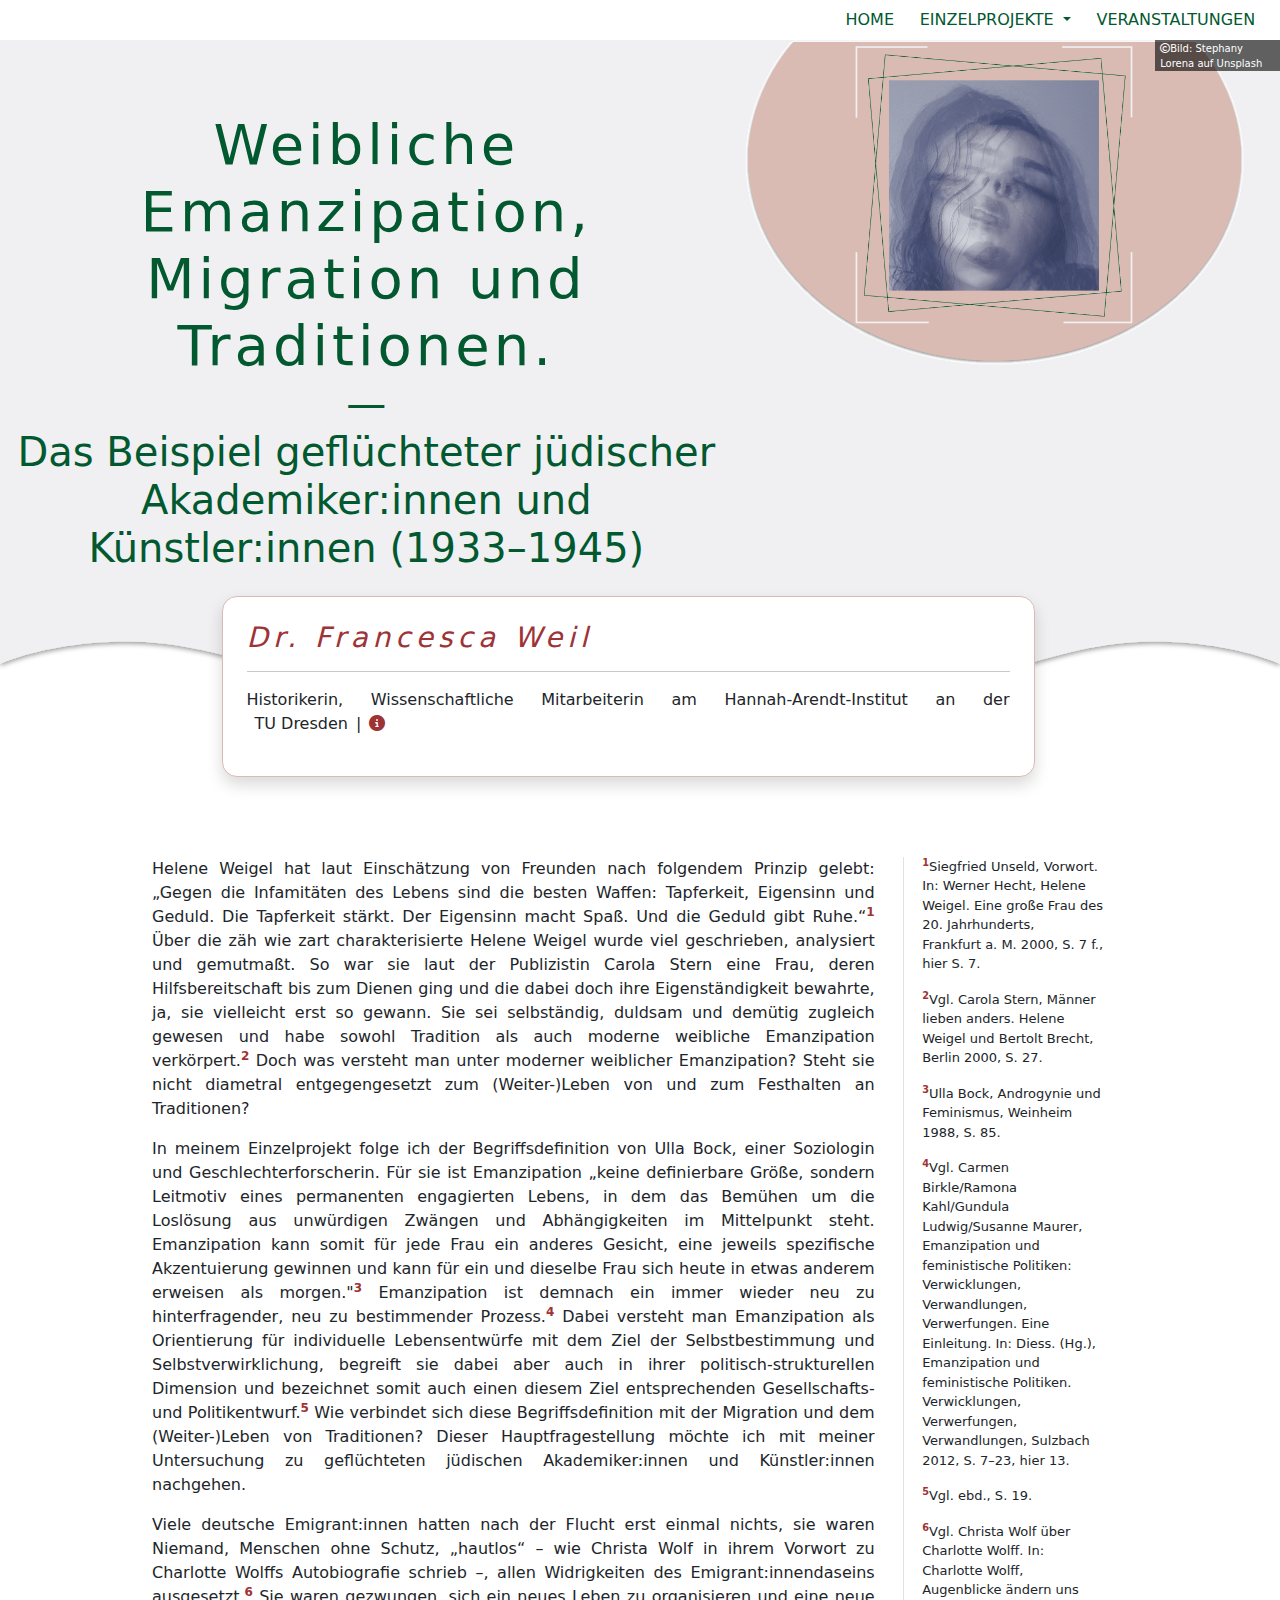
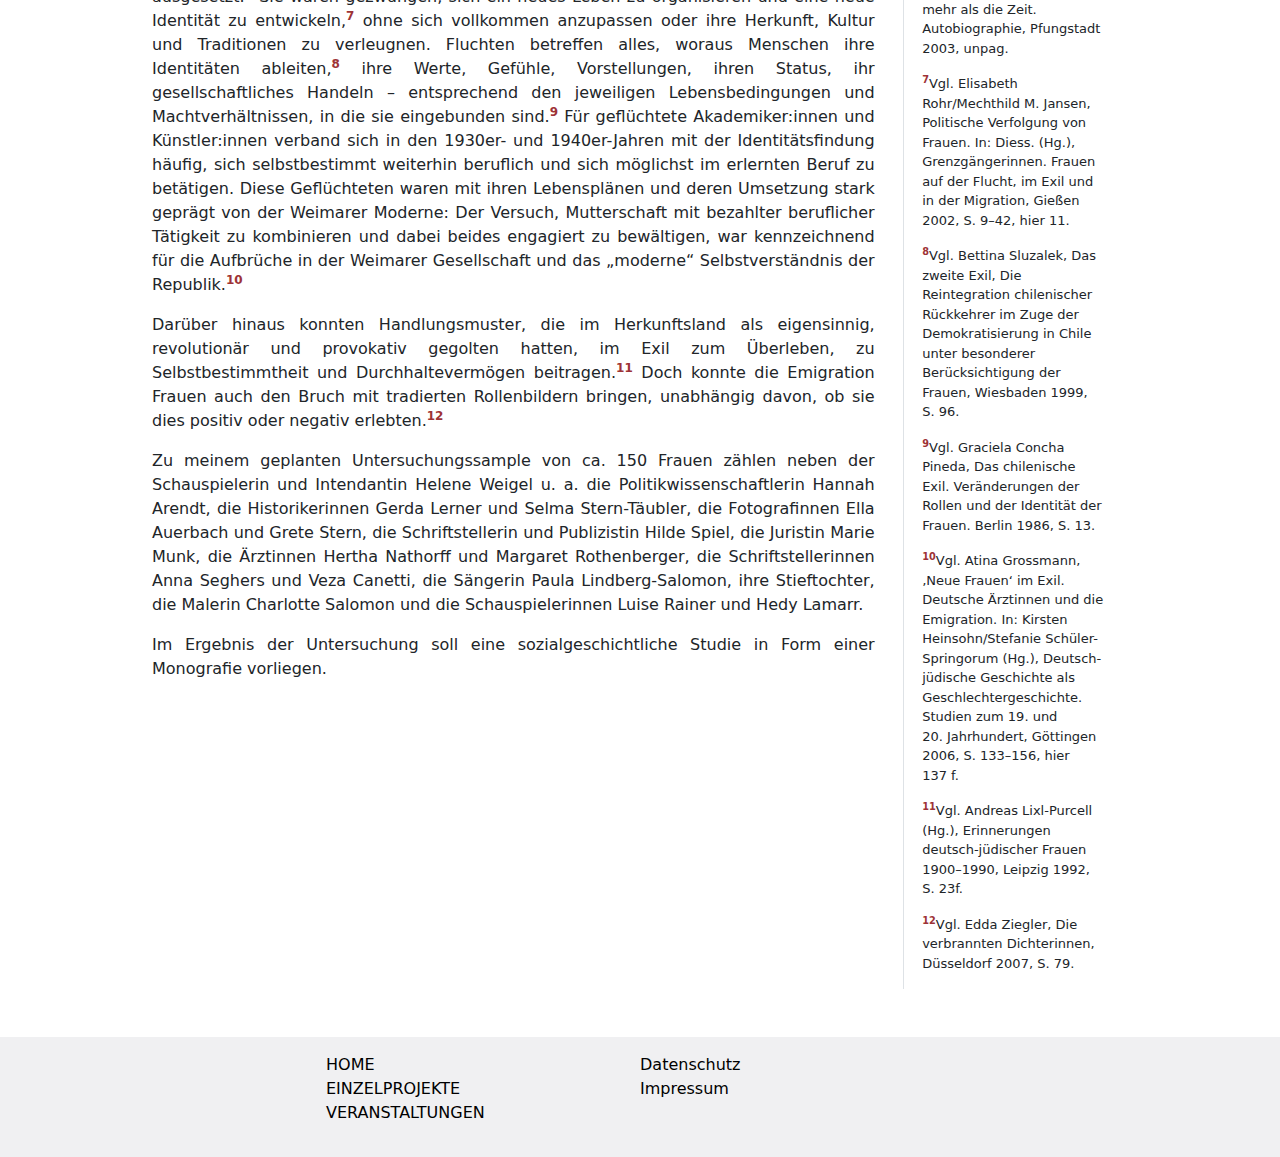
<file: TP1.html>
<!DOCTYPE html>
<html lang="de">

<head>
  <meta charset="utf-8">
  <meta name="viewport" content="width=device-width, initial-scale=1">

  <!-- Google tag (gtag.js) -->
<script async src="https://www.googletagmanager.com/gtag/js?id=G-D0WH6BBMYM"></script>
<script>
  window.dataLayer = window.dataLayer || [];
  function gtag(){dataLayer.push(arguments);}
  gtag('js', new Date());

  gtag('config', 'G-D0WH6BBMYM');
</script>

  <title> Einzelprojekt 1&nbsp;– Aus, nach und innerhalb von Deutschland migrierte Frauen (1918–2018) </title>

  <base href=#>

  <link rel="icon" href="images/icon.png">
  <link rel="stylesheet" href="style.css">
  <link rel="stylesheet" href="bootstrap/css/bootstrap.min.css">
  <script defer src="bootstrap/js/bootstrap.bundle.min.js"></script>
  <link rel="stylesheet" href="fontawesome/css/fontawesome.min.css">
  <link rel="stylesheet" href="fontawesome/css/solid.min.css">
  <link rel="stylesheet" href="fontawesome/css/regular.min.css">
</head>

<body>

  <!-- ============ NAVIGATIONSBAR-===================== -->

  <nav id="nav-bar" class="navbar navbar-expand-sm bg-body-transparent">
    <div class="container-fluid">
      <button class="navbar-toggler" type="button" data-bs-toggle="collapse" data-bs-target="#navbarNavDropdown" aria-controls="navbarNavDropdown" aria-expanded="false" aria-label="Toggle navigation">
        <i class="fa-solid fa-bars"></i>
      </button>
      <div class="collapse navbar-collapse" id="navbarNavDropdown">
        <ul class="navbar-nav ms-auto">
          <li class="nav-item">
            <a class="nav-link" aria-current="page" href="index.html">HOME</a>
          </li>
          <li class="nav-item dropdown">
            <a class="nav-link dropdown-toggle" href="#" role="button" data-bs-toggle="dropdown" aria-expanded="false">
              EINZELPROJEKTE
            </a>
            <ul class="dropdown-menu">
              <li><a class="dropdown-item" href="TP1.html">Weibliche Emanzipation, Migration und Traditionen</a></li>
              <li><a class="dropdown-item" href="TP2.html">Geflüchtete deutsche Frauen 1944/45</a></li>
              <li><a class="dropdown-item" href="TP3.html">Migrantische Krankenpflegerinnen</a></li>
              <li><a class="dropdown-item" href="TP4.html">Chilenische Migrantinnen in Deutschland 1973 bis 2000</a></li>
              <li><a class="dropdown-item" href="TP5.html">Das facettenreiche Selbst weiblicher Charakter</a></li>
              <li><a class="dropdown-item" href="TP6.html">Geflüchtete afghanischen Frauen 1980–2018 </a></li>
              <li><a class="dropdown-item" href="TP7.html">Semporalgraph</a></li>
              <li><a class="dropdown-item" href="TP8.html">Menschenhandel als Migrationserfahrung</a></li>
              <li><a class="dropdown-item" href="TP9.html">Malayalee Women Nurses Migration</a></li>
            </ul>
          </li>
          <li class="nav-item">
            <a class="nav-link" href="veranstaltungen.html">VERANSTALTUNGEN</a>
          </li>
        </ul>
      </div>
    </div>
  </nav>

  <!-- ================= HEADER SECTION =========================== -->

  <section id="banner">
    <!-- "Bildquelle" am rechten oberen Rand -->
    <div class="banner-parent d-none d-xl-block">
      <p class="tp-banner-bildquelle">
        <i class="fa-regular fa-copyright"></i>Bild: Stephany Lorena auf Unsplash
      </p>
    </div>
    <!-- restlicher Header -->
    <div class="container-fluid tp-banner banner">
      <div class="row">
        <div class="col-xl-7">
          <h2 class="display-4">
            Weibliche Emanzipation, Migration und Traditionen.</h2>
          <h5 class="display-6"> &mdash; <br>
            Das Beispiel geflüchteter jüdischer Akademiker:innen und Künstler:innen <span class="keeptogether"> (1933–1945)</span></h5>
        </div>
        <div class="col-xl-5 d-none d-xl-block">
          <img
          src="images/header_tp1.png"
          class="img-fluid"
          alt="Titelbild Einzelprojekt 1">
        </div>
      </div>
    </div>
    <img
    src="images/Subheader.svg"
    class="bottom-img d-none d-xl-block"
    alt="Designelement Banner">

    <!-- Autor:innen-Karte -->

    <div class="container">
      <div class="profil row d-flex">
        <div class="col-md-9 col-12">
          <div class="card shadow">
            <div class="card-body">
              <h3 class="name">Dr.&nbsp;Francesca Weil</h3>
              <hr>
              <div class="content d-flex">
                <p class="text1">
                  Historikerin, Wissenschaftliche Mitarbeiterin am Hannah-Arendt-Institut an der <span class="keeptogether">TU Dresden<span>|</span><a
                       href="https://hait.tu-dresden.de/ext/institut/mitarbeiterprofil-5/"><i class="fa-solid fa-circle-info"></i></a></span></p>
              </div>
            </div>
          </div>
        </div>
      </div>
    </div>
  </section>

  <!-- ========================= TEXT ============================ -->

  <section id="ueber_teilprojekt1">
    <div class="row justify-content-center">
      <div class="col-md-7 me-md-3 col-11">

        <!-- Absatz 1 -->
        <div id="tp1-overview1" class="dummy">
          <p class="text1">
            Helene Weigel hat laut Einschätzung von Freunden nach folgendem Prinzip gelebt: „Gegen die Infamitäten des Lebens sind die besten Waffen: Tapferkeit, Eigensinn und Geduld. Die Tapferkeit
            stärkt. Der Eigensinn macht Spaß. Und die Geduld gibt Ruhe.“<a href="#tp1-1"><sup><b>1</b></sup></a> Über die zäh wie zart charakterisierte Helene Weigel wurde viel geschrieben, analysiert
            und gemutmaßt. So war sie laut der Publizistin Carola Stern eine Frau, deren Hilfsbereitschaft bis zum Dienen ging und die dabei doch ihre Eigenständigkeit bewahrte, ja, sie vielleicht
            erst so gewann. Sie sei selbständig, duldsam und demütig zugleich gewesen und habe sowohl Tradition als auch moderne weibliche Emanzipation verkörpert.<a
               href="#tp1-2"><sup><b>2</b></sup></a> Doch was versteht man unter moderner weiblicher Emanzipation? Steht sie nicht diametral entgegengesetzt zum (Weiter-)Leben von und zum Festhalten
            an Traditionen?
          </p>
        </div>

        <!-- Absatz 2 -->
        <div id="tp1-overview2" class="dummy">
          <p class="text1">
            In meinem Einzelprojekt folge ich der Begriffsdefinition von Ulla Bock, einer Soziologin und Geschlechterforscherin. Für sie ist Emanzipation „keine definierbare Größe, sondern Leitmotiv
            eines permanenten engagierten Lebens, in dem das Bemühen um die Loslösung aus unwürdigen Zwängen und Abhängigkeiten im Mittelpunkt steht. Emanzipation kann somit für jede Frau ein anderes
            Gesicht, eine jeweils spezifische Akzentuierung gewinnen und kann für ein und dieselbe Frau sich heute in etwas anderem erweisen als morgen."<a href="#tp1-3"><sup><b>3</b></sup></a>
            Emanzipation ist demnach ein immer wieder neu zu hinterfragender, neu zu bestimmender Prozess.<a href="#tp1-4"><sup><b>4</b></sup></a> Dabei versteht man Emanzipation als Orientierung für
            individuelle Lebensentwürfe mit dem Ziel der Selbstbestimmung und Selbstverwirklichung, begreift sie dabei aber auch in ihrer politisch-strukturellen Dimension und bezeichnet somit auch
            einen diesem Ziel entsprechenden Gesellschafts- und Politikentwurf.<a href="#tp1-5"><sup><b>5</b></sup></a> Wie verbindet sich diese Begriffsdefinition mit der Migration und dem
            (Weiter-)Leben von Traditionen? Dieser Hauptfragestellung möchte ich mit meiner Untersuchung zu geflüchteten jüdischen Akademiker:innen und Künstler:innen nachgehen.
          </p>
        </div>

        <!-- Absatz 3 -->
        <div id="tp1-overview3" class="dummy">
          <p class="text1">
            Viele deutsche Emigrant:innen hatten nach der Flucht erst einmal nichts, sie waren Niemand, Menschen ohne Schutz, „hautlos“ – wie Christa Wolf in ihrem Vorwort zu Charlotte Wolffs
            Autobiografie schrieb –, allen Widrigkeiten des Emigrant:innendaseins ausgesetzt.<a href="#tp1-6"><sup><b>6</b></sup></a> Sie waren gezwungen, sich ein neues Leben zu organisieren und eine
            neue Identität zu entwickeln,<a href="#tp1-7"><sup><b>7</b></sup></a> ohne sich vollkommen anzupassen oder ihre Herkunft, Kultur und Traditionen zu verleugnen. Fluchten betreffen alles,
            woraus Menschen ihre Identitäten ableiten,<a href="#tp1-8"><sup><b>8</b></sup></a> ihre Werte, Gefühle, Vorstellungen, ihren Status, ihr gesellschaftliches Handeln – entsprechend den
            jeweiligen Lebensbedingungen und Machtverhältnissen, in die sie eingebunden sind.<a href="#tp1-9"><sup><b>9</b></sup></a> Für geflüchtete Akademiker:innen und Künstler:innen verband sich
            in den 1930er- und 1940er-Jahren mit der Identitätsfindung häufig, sich selbstbestimmt weiterhin beruflich und sich möglichst im erlernten Beruf zu betätigen. Diese Geflüchteten waren mit
            ihren Lebensplänen und deren Umsetzung stark geprägt von der Weimarer Moderne: Der Versuch, Mutterschaft mit bezahlter beruflicher Tätigkeit zu kombinieren und dabei beides engagiert zu
            bewältigen, war kennzeichnend für die Aufbrüche in der Weimarer Gesellschaft und das „moderne“ Selbstverständnis der Republik.<a href="#tp1-10"><sup><b>10</b></sup></a>
          </p>
        </div>

        <!-- Absatz 4 -->
        <div id="tp1-overview4" class="dummy">
          <p class="text1">
            Darüber hinaus konnten Handlungsmuster, die im Herkunftsland als eigensinnig, revolutionär und provokativ gegolten hatten, im Exil zum Überleben, zu Selbstbestimmtheit und
            Durchhaltevermögen beitragen.<a href="#tp1-11"><sup><b>11</b></sup></a> Doch konnte die Emigration Frauen auch den Bruch mit tradierten Rollenbildern bringen, unabhängig davon, ob sie dies
            positiv oder negativ erlebten.<a href="#tp1-12"><sup><b>12</b></sup></a>
          </p>
        </div>

        <!-- Absatz 5+6 -->
        <p class="text1">
          Zu meinem geplanten Untersuchungssample von ca. 150 Frauen zählen neben der Schauspielerin und Intendantin Helene Weigel u.&nbsp;a. die Politikwissenschaftlerin Hannah Arendt, die Historikerinnen
          Gerda Lerner und Selma Stern-Täubler, die Fotografinnen Ella Auerbach und Grete Stern, die Schriftstellerin und Publizistin Hilde Spiel, die Juristin Marie Munk, die Ärztinnen Hertha
          Nathorff und Margaret Rothenberger, die Schriftstellerinnen Anna Seghers und Veza Canetti, die Sängerin Paula Lindberg-Salomon, ihre Stieftochter, die Malerin Charlotte Salomon und die
          Schauspielerinnen Luise Rainer und Hedy Lamarr.
        </p>
        <p class="text1">
          Im Ergebnis der Untersuchung soll eine sozialgeschichtliche Studie in Form einer Monografie vorliegen.
        </p>

      </div>

      <!-- ==================== FUSSNOTEN ====================== -->

      <div class="col-md-2 col-11 border-start">
        <!-- Absatz 1 -->
        <div>
          <p class="footnotes" id="tp1-1"><a href="#tp1-overview1"><sup><b>1</b></sup></a>Siegfried Unseld, Vorwort. In: Werner Hecht, Helene Weigel. Eine große Frau des 20.&nbsp;Jahrhunderts, Frankfurt&nbsp;a.&nbsp;M. 2000, S.&nbsp;7&nbsp;f., hier S.&nbsp;7.</p>
          <p class="footnotes" id="tp1-2"><a href="#tp1-overview1"><sup><b>2</b></sup></a>Vgl. Carola Stern, Männer lieben anders. Helene Weigel und Bertolt Brecht, Berlin 2000, S.&nbsp;27.</p>
        </div>
        <!-- Absatz 2 -->
        <div>
          <p class="footnotes" id="tp1-3"><a href="#tp1-overview2"><sup><b>3</b></sup></a>Ulla Bock, Androgynie und Feminismus, Weinheim 1988, S.&nbsp;85.</p>
          <p class="footnotes" id="tp1-4"><a href="#tp1-overview2"><sup><b>4</b></sup></a>Vgl. Carmen Birkle/Ramona Kahl/Gundula Ludwig/Susanne Maurer, Emanzipation und feministische Politiken:
            Verwicklungen, Verwandlungen, Verwerfungen. Eine Einleitung. In: Diess. (Hg.), Emanzipation und feministische Politiken. Verwicklungen, Verwerfungen, Verwandlungen, Sulzbach 2012, S.&nbsp;7–23, hier 13.</p>
          <p class="footnotes" id="tp1-5"><a href="#tp1-overview2"><sup><b>5</b></sup></a>Vgl. ebd., S.&nbsp;19.</p>
        </div>
        <!-- Absatz 3 -->
        <div>
          <p class="footnotes" id="tp1-6"><a href="#tp1-overview3"><sup><b>6</b></sup></a>Vgl. Christa Wolf über Charlotte Wolff. In: Charlotte Wolff, Augenblicke ändern uns mehr als die Zeit.
            Autobiographie, Pfungstadt 2003, unpag.</p>
          <p class="footnotes" id="tp1-7"><a href="#tp1-overview3"><sup><b>7</b></sup></a>Vgl. Elisabeth Rohr/Mechthild M. Jansen, Politische Verfolgung von Frauen. In: Diess. (Hg.), Grenzgängerinnen.
            Frauen auf der Flucht, im Exil und in der Migration, Gießen 2002, S.&nbsp;9–42,
            hier 11.</p>
          <p class="footnotes" id="tp1-8"><a href="#tp1-overview3"><sup><b>8</b></sup></a>Vgl. Bettina Sluzalek, Das zweite Exil, Die Reintegration chilenischer Rückkehrer im Zuge der Demokratisierung
            in Chile unter besonderer Berücksichtigung der Frauen, Wiesbaden 1999, S.&nbsp;96.
          </p>
          <p class="footnotes" id="tp1-9"><a href="#tp1-overview3"><sup><b>9</b></sup></a>Vgl. Graciela Concha Pineda, Das chilenische Exil. Veränderungen der Rollen und der Identität der Frauen.
            Berlin 1986, S.&nbsp;13.</p>
          <p class="footnotes" id="tp1-10"><a href="#tp1-overview3"><sup><b>10</b></sup></a>Vgl. Atina Grossmann, ‚Neue Frauen‘ im Exil. Deutsche Ärztinnen und die Emigration. In: Kirsten
            Heinsohn/Stefanie Schüler-Springorum (Hg.), Deutsch-jüdische Geschichte als
            Geschlechtergeschichte. Studien zum 19. und 20.&nbsp;Jahrhundert, Göttingen 2006, S.&nbsp;133–156, hier 137&nbsp;f.</p>
        </div>
        <!-- Absatz 4 -->
        <div>
          <p class="footnotes" id="tp1-11"><a href="#tp1-overview4"><sup><b>11</b></sup></a>Vgl. Andreas Lixl-Purcell (Hg.), Erinnerungen deutsch-jüdischer Frauen 1900–1990, Leipzig 1992, S.&nbsp;23f.</p>
          <p class="footnotes" id="tp1-12"><a href="#tp1-overview4"><sup><b>12</b></sup></a>Vgl. Edda Ziegler, Die verbrannten Dichterinnen, Düsseldorf 2007, S.&nbsp;79.</p>
        </div>
      </div>

    </div>
  </section>


  <!-- ======================== FOOTER SECTION ===================== -->

  <footer>
    <div class="container-fluid">
      <div class="footer-nav row">
        <div class="col-md-3 col-11">
          <ul class="list-unstyled">
            <li><a href="index.html">HOME</a></li>
            <li><a href="index.html#ueber_teilprojekte">EINZELPROJEKTE</a></li>
            <li><a href="veranstaltungen.html">VERANSTALTUNGEN</a></li>
          </ul>
        </div>
        <div class="col-md-3 col-11">
          <ul class="list-unstyled">
            <li><a href="datenschutz.html">Datenschutz</a></li>
            <li><a href="impressum.html">Impressum</a></li>
          </ul>
        </div>
      </div>
    </div>
  </footer>

</body>
</html>
</file>
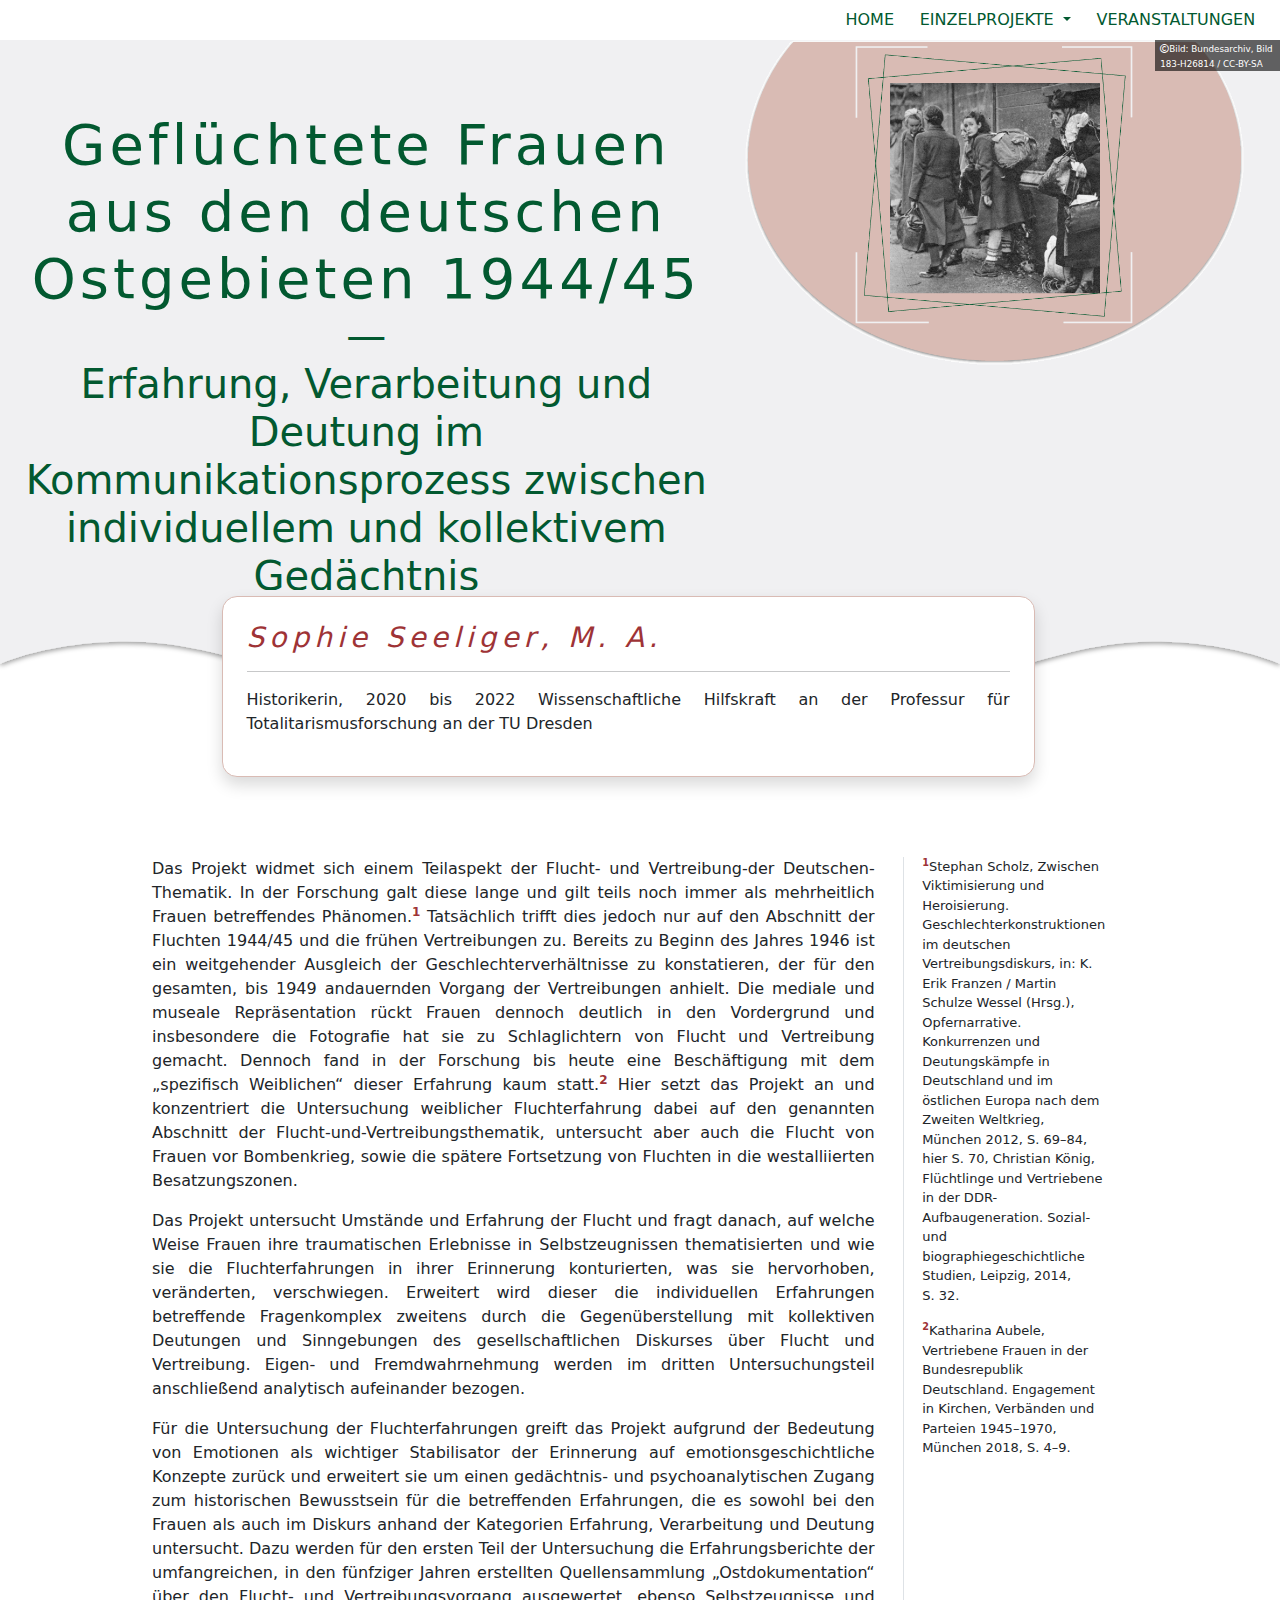
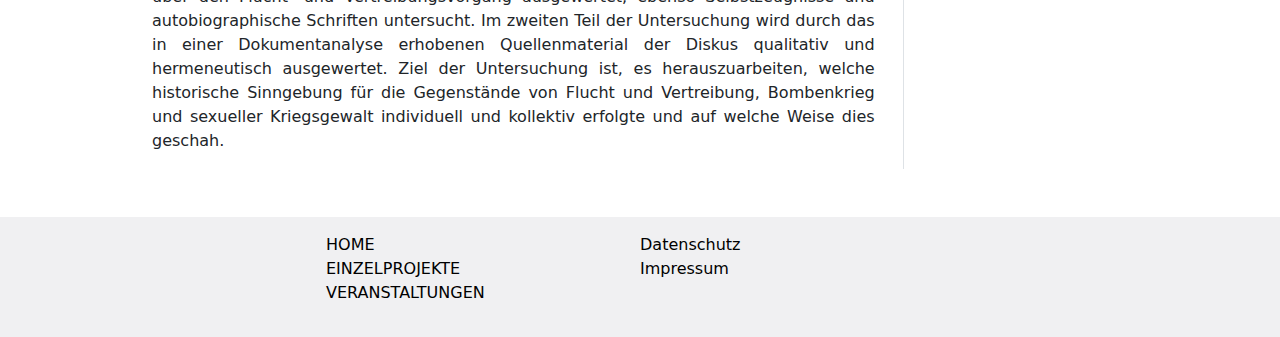
<file: TP2.html>
<!DOCTYPE html>
<html lang="de">

<head>

  <!-- Google tag (gtag.js) -->
<script async src="https://www.googletagmanager.com/gtag/js?id=G-D0WH6BBMYM"></script>
<script>
  window.dataLayer = window.dataLayer || [];
  function gtag(){dataLayer.push(arguments);}
  gtag('js', new Date());

  gtag('config', 'G-D0WH6BBMYM');
</script>

  <meta charset="utf-8">
  <meta name="viewport" content="width=device-width, initial-scale=1">

  <title> Einzelprojekt 2&nbsp;– Aus, nach und innerhalb von Deutschland migrierte Frauen (1918–2018) </title>

  <base href=#>

  <link rel="icon" href="images/icon.png">
  <link rel="stylesheet" href="style.css">
  <link rel="stylesheet" href="bootstrap/css/bootstrap.min.css">
  <script defer src="bootstrap/js/bootstrap.bundle.min.js"></script>
  <link rel="stylesheet" href="fontawesome/css/fontawesome.min.css">
  <link rel="stylesheet" href="fontawesome/css/solid.min.css">
  <link rel="stylesheet" href="fontawesome/css/regular.min.css">
</head>

<body>
  <!-- ============ NAVIGATIONSBAR-===================== -->
    <nav id="nav-bar" class="navbar navbar-expand-sm bg-body-transparent">
      <div class="container-fluid">
        <button class="navbar-toggler" type="button" data-bs-toggle="collapse" data-bs-target="#navbarNavDropdown" aria-controls="navbarNavDropdown" aria-expanded="false" aria-label="Toggle navigation">
          <i class="fa-solid fa-bars"></i>
        </button>
        <div class="collapse navbar-collapse" id="navbarNavDropdown">
          <ul class="navbar-nav ms-auto">
            <li class="nav-item">
              <a class="nav-link" aria-current="page" href="index.html">HOME</a>
            </li>
            <li class="nav-item dropdown">
              <a class="nav-link dropdown-toggle" href="#" role="button" data-bs-toggle="dropdown" aria-expanded="false">
                EINZELPROJEKTE
              </a>
              <ul class="dropdown-menu">
                <li><a class="dropdown-item" href="TP1.html">Weibliche Emanzipation, Migration und Traditionen</a></li>
                <li><a class="dropdown-item" href="TP2.html">Geflüchtete deutsche Frauen 1944/45</a></li>
                <li><a class="dropdown-item" href="TP3.html">Migrantische Krankenpflegerinnen</a></li>
                <li><a class="dropdown-item" href="TP4.html">Chilenische Migrantinnen in Deutschland 1973 bis 2000</a></li>
                <li><a class="dropdown-item" href="TP5.html">Das facettenreiche Selbst weiblicher Charakter</a></li>
                <li><a class="dropdown-item" href="TP6.html">Geflüchtete afghanischen Frauen 1980–2018 </a></li>
                <li><a class="dropdown-item" href="TP7.html">Semporalgraph</a></li>
                <li><a class="dropdown-item" href="TP8.html">Menschenhandel als Migrationserfahrung</a></li>
                <li><a class="dropdown-item" href="TP9.html">Malayalee Women Nurses Migration</a></li>
              </ul>
            </li>
            <li class="nav-item">
              <a class="nav-link" href="veranstaltungen.html">VERANSTALTUNGEN</a>
            </li>
          </ul>
        </div>
      </div>
    </nav>


  <!-- ===================== HEADER SECTION ===================== -->



  <section id="banner">
    <!-- "Bildquelle" am rechten oberen Rand -->
    <div class="banner-parent d-none d-xl-block">
      <p class="tp-banner-bildquelle">
        <small><i class="fa-regular fa-copyright"></i>Bild: Bundesarchiv, Bild 183-H26814 / CC-BY-SA
        </small>
      </p>
    </div>
    <!-- restlicher Header -->
    <div class="container-fluid tp-banner banner">
      <div class="row">
        <div class="col-xl-7">
          <h2 class="display-4">
            Geflüchtete Frauen aus den deutschen Ostgebieten 1944/45</h2>
          <h5 class="display-6"> &mdash; <br>
            Erfahrung, Verarbeitung und Deutung im Kommunikationsprozess zwischen individuellem und kollektivem Gedächtnis </h5>
        </div>
        <div class="col-xl-5 d-none d-xl-block">
          <img
          src="images/header_tp2.png"
          class="img-fluid"
          alt="Titelbild Einzelprojekt 2">
        </div>
      </div>
    </div>
    <img
    src="images/Subheader.svg"
    class="bottom-img d-none d-xl-block"
    alt="Designelement Banner">

    <!-- Autor:innen-Karte -->

    <div class="container">
      <div class="profil row d-flex">
        <div class="col-md-9 col-12">
          <div class="card shadow">
            <div class="card-body">
              <h3 class="name">Sophie Seeliger, M.&nbsp;A. </h3>
              <hr>
              <div class="content d-flex">
                <p class="text1">
                  Historikerin, 2020 bis 2022 Wissenschaftliche Hilfskraft an der Professur für Totalitarismusforschung an der TU Dresden</p>
              </div>
            </div>
          </div>
        </div>
      </div>
    </div>
  </section>


  <!-- ========================= TEXT =========================== -->

  <section id="ueber_teilprojekt2">
    <div class="row justify-content-center">
      <div class="col-md-7 me-md-3 col-11">

        <!-- Absatz 1 -->
        <div id="tp2-overview" class="dummy">
          <p class="text1">
            Das Projekt widmet sich einem Teilaspekt der Flucht- und Vertreibung-der Deutschen-Thematik. In der Forschung galt diese lange und gilt teils noch immer als mehrheitlich Frauen betreffendes Phänomen.<a href="#tp2-1"><sup><b>1</b></sup></a> Tatsächlich trifft dies jedoch nur auf den Abschnitt der Fluchten 1944/45 und die frühen Vertreibungen zu. Bereits zu Beginn des Jahres 1946 ist ein weitgehender Ausgleich der Geschlechterverhältnisse zu konstatieren, der für den gesamten, bis 1949 andauernden Vorgang der Vertreibungen anhielt. Die mediale und museale Repräsentation rückt Frauen dennoch deutlich in den Vordergrund und insbesondere die Fotografie hat sie zu Schlaglichtern von Flucht und Vertreibung gemacht. Dennoch fand in der Forschung bis heute eine Beschäftigung mit dem „spezifisch Weiblichen“ dieser Erfahrung kaum statt.<a href="#tp2-2"><sup><b>2</b></sup></a> Hier setzt das Projekt an und konzentriert die Untersuchung weiblicher Fluchterfahrung dabei auf den genannten Abschnitt der Flucht-und-Vertreibungsthematik, untersucht aber auch die Flucht von Frauen vor Bombenkrieg, sowie die spätere Fortsetzung von Fluchten in die westalliierten Besatzungszonen.
          </p>
        </div>

        <!-- Absatz 2+3 -->
        <p class="text1">
          Das Projekt untersucht Umstände und Erfahrung der Flucht und fragt danach, auf welche Weise Frauen ihre traumatischen Erlebnisse in Selbstzeugnissen thematisierten und wie sie die Fluchterfahrungen in ihrer Erinnerung konturierten, was sie hervorhoben, veränderten, verschwiegen. Erweitert wird dieser die individuellen Erfahrungen betreffende Fragenkomplex zweitens durch die Gegenüberstellung mit kollektiven Deutungen und Sinngebungen des gesellschaftlichen Diskurses über Flucht und Vertreibung. Eigen- und Fremdwahrnehmung werden im dritten Untersuchungsteil anschließend analytisch aufeinander bezogen.
        </p>
        <p class="text1">
          Für die Untersuchung der Fluchterfahrungen greift das Projekt aufgrund der Bedeutung von Emotionen als wichtiger Stabilisator der Erinnerung auf emotionsgeschichtliche Konzepte zurück und erweitert sie um einen gedächtnis- und psychoanalytischen Zugang zum historischen Bewusstsein für die betreffenden Erfahrungen, die es sowohl bei den Frauen als auch im Diskurs anhand der Kategorien Erfahrung, Verarbeitung und Deutung untersucht. Dazu werden für den ersten Teil der Untersuchung die Erfahrungsberichte der umfangreichen, in den fünfziger Jahren erstellten Quellensammlung „Ostdokumentation“ über den Flucht- und Vertreibungsvorgang ausgewertet, ebenso Selbstzeugnisse und autobiographische Schriften untersucht. Im zweiten Teil der Untersuchung wird durch das in einer Dokumentanalyse erhobenen Quellenmaterial der Diskus qualitativ und hermeneutisch ausgewertet. Ziel der Untersuchung ist, es herauszuarbeiten, welche historische Sinngebung für die Gegenstände von Flucht und Vertreibung, Bombenkrieg und sexueller Kriegsgewalt individuell und kollektiv erfolgte und auf welche Weise dies geschah.
        </p>


      </div>

      <!-- FUSSNOTEN -->

      <div class="col-md-2 col-11 border-start">

        <!-- Absatz 1 -->
        <div>
          <p class="footnotes" id="tp2-1"><a href="#tp2-overview"><sup><b>1</b></sup></a>Stephan Scholz, Zwischen Viktimisierung und Heroisierung. Geschlechterkonstruktionen im deutschen Vertreibungsdiskurs, in: K. Erik Franzen / Martin Schulze Wessel (Hrsg.), Opfernarrative. Konkurrenzen und Deutungskämpfe in Deutschland und im östlichen Europa nach dem Zweiten Weltkrieg, München 2012, S.&nbsp;69–84, hier S.&nbsp;70, Christian König, Flüchtlinge und Vertriebene in der DDR-Aufbaugeneration. Sozial- und biographiegeschichtliche Studien, Leipzig, 2014, S.&nbsp;32.</p>
          <p class="footnotes" id="tp2-2"><a href="#tp2-overview"><sup><b>2</b></sup></a>Katharina Aubele, Vertriebene Frauen in der Bundesrepublik Deutschland. Engagement in Kirchen, Verbänden und Parteien 1945–1970, München 2018, S.&nbsp;4–9.</p>
        </div>
      </div>


    </div>
  </section>

<!-- ======================== FOOTER SECTION ===================== -->
  <footer>
    <div class="container-fluid">
      <div class="footer-nav row">
        <div class="col-md-3 col-11">
          <ul class="list-unstyled">
            <li><a href="index.html">HOME</a></li>
            <li><a href="index.html#ueber_teilprojekte">EINZELPROJEKTE</a></li>
            <li><a href="veranstaltungen.html">VERANSTALTUNGEN</a></li>
          </ul>
        </div>
        <div class="col-md-3 col-11">
          <ul class="list-unstyled">
            <li><a href="datenschutz.html">Datenschutz</a></li>
            <li><a href="impressum.html">Impressum</a></li>
          </ul>
        </div>
      </div>
    </div>
  </footer>


</body>

</html>
</file>
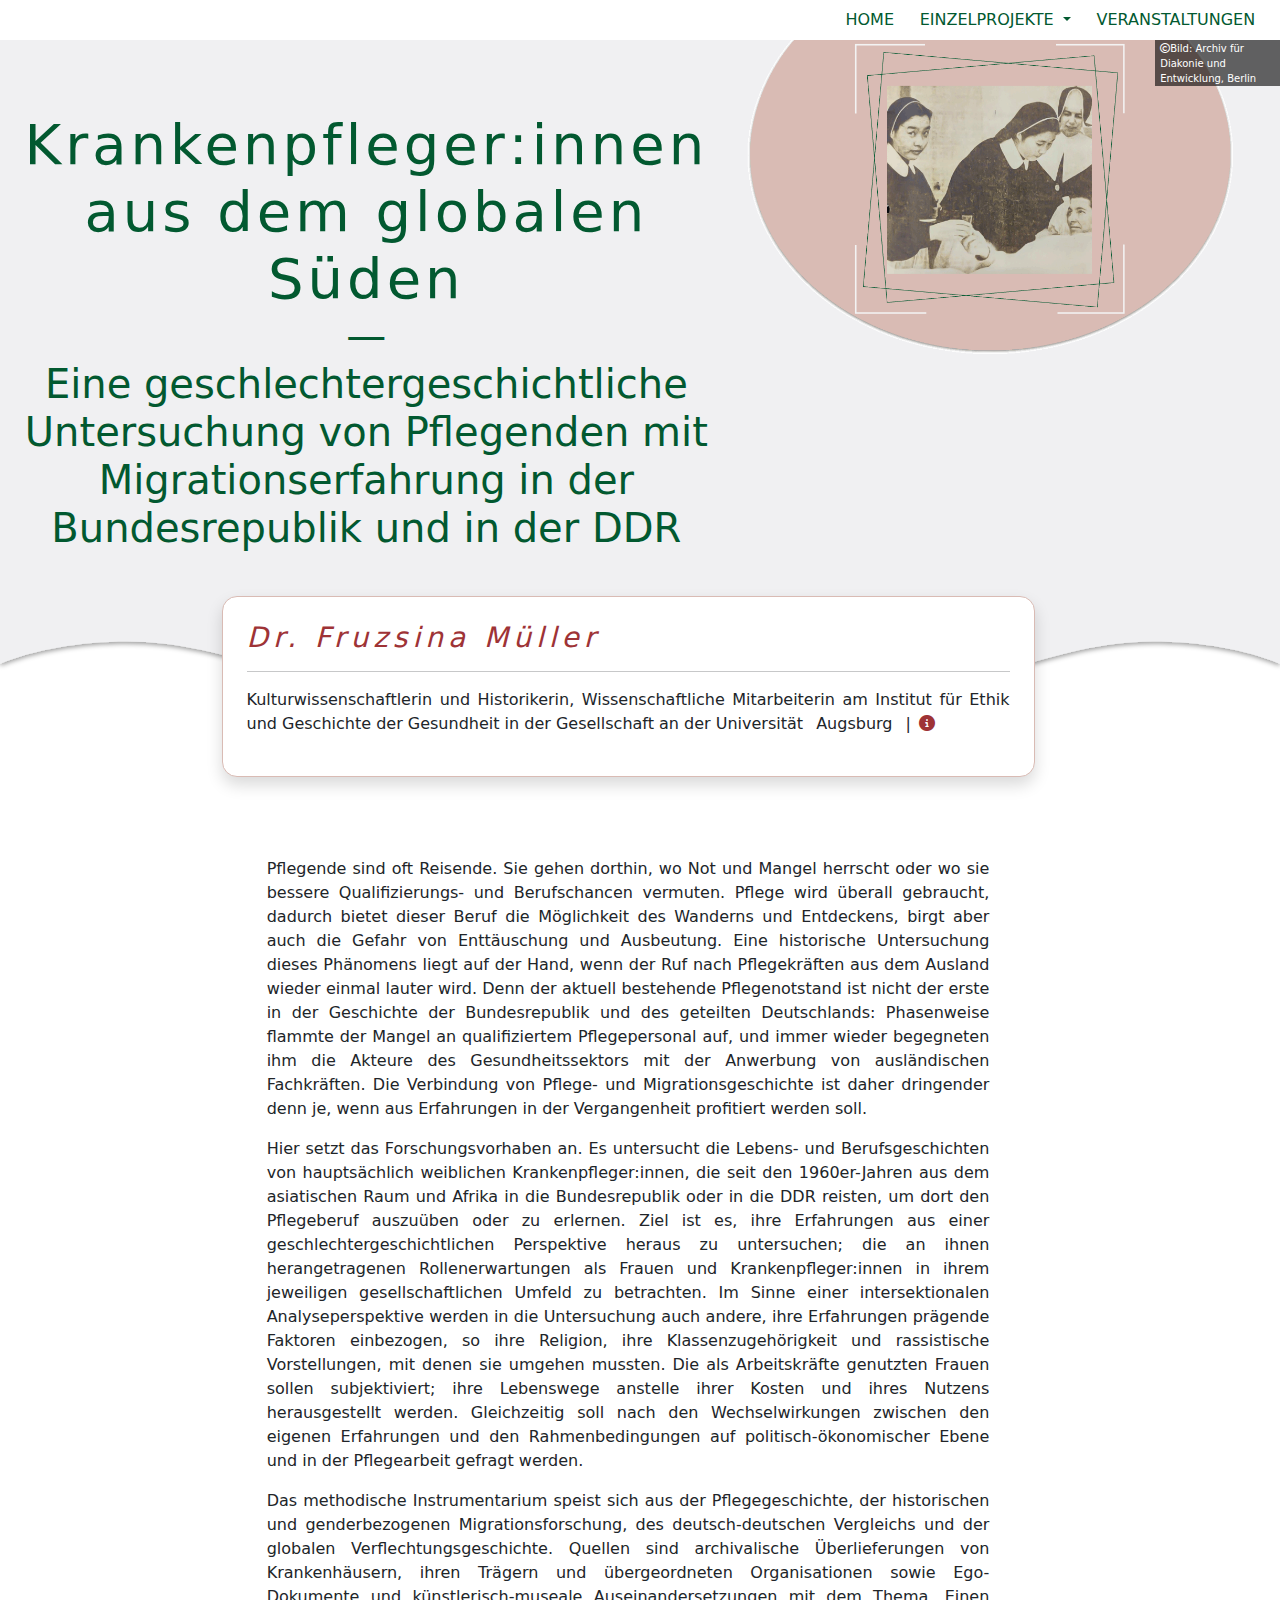
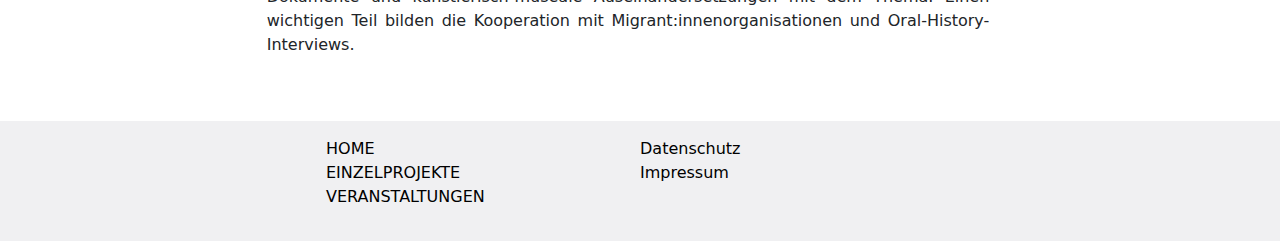
<file: TP3.html>
<!DOCTYPE html>
<html lang="de">

<head>
  <meta charset="utf-8">
  <meta name="viewport" content="width=device-width, initial-scale=1">

  <!-- Google tag (gtag.js) -->
<script async src="https://www.googletagmanager.com/gtag/js?id=G-D0WH6BBMYM"></script>
<script>
  window.dataLayer = window.dataLayer || [];
  function gtag(){dataLayer.push(arguments);}
  gtag('js', new Date());

  gtag('config', 'G-D0WH6BBMYM');
</script>

  <title> Einzelprojekt 3&nbsp;– Aus, nach und innerhalb von Deutschland migrierte Frauen (1918–2018) </title>

  <base href=#>

  <link rel="icon" href="images/icon.png">
  <link rel="stylesheet" href="style.css">
  <link rel="stylesheet" href="bootstrap/css/bootstrap.min.css">
  <script defer src="bootstrap/js/bootstrap.bundle.min.js"></script>
  <link rel="stylesheet" href="fontawesome/css/fontawesome.min.css">
  <link rel="stylesheet" href="fontawesome/css/solid.min.css">
  <link rel="stylesheet" href="fontawesome/css/regular.min.css">
</head>

<body>
  <nav id="nav-bar" class="navbar navbar-expand-sm bg-body-transparent">
    <div class="container-fluid">
      <button class="navbar-toggler" type="button" data-bs-toggle="collapse" data-bs-target="#navbarNavDropdown" aria-controls="navbarNavDropdown" aria-expanded="false" aria-label="Toggle navigation">
        <i class="fa-solid fa-bars"></i>
      </button>
      <div class="collapse navbar-collapse" id="navbarNavDropdown">
        <ul class="navbar-nav ms-auto">
          <li class="nav-item">
            <a class="nav-link" aria-current="page" href="index.html">HOME</a>
          </li>
          <li class="nav-item dropdown">
            <a class="nav-link dropdown-toggle" href="#" role="button" data-bs-toggle="dropdown" aria-expanded="false">
              EINZELPROJEKTE
            </a>
            <ul class="dropdown-menu">
              <li><a class="dropdown-item" href="TP1.html">Weibliche Emanzipation, Migration und Traditionen</a></li>
              <li><a class="dropdown-item" href="TP2.html">Geflüchtete deutsche Frauen 1944/45</a></li>
              <li><a class="dropdown-item" href="TP3.html">Migrantische Krankenpflegerinnen</a></li>
              <li><a class="dropdown-item" href="TP4.html">Chilenische Migrantinnen in Deutschland 1973 bis 2000</a></li>
              <li><a class="dropdown-item" href="TP5.html">Das facettenreiche Selbst weiblicher Charakter</a></li>
              <li><a class="dropdown-item" href="TP6.html">Geflüchtete afghanischen Frauen 1980–2018 </a></li>
              <li><a class="dropdown-item" href="TP7.html">Semporalgraph</a></li>
              <li><a class="dropdown-item" href="TP8.html">Menschenhandel als Migrationserfahrung</a></li>
              <li><a class="dropdown-item" href="TP9.html">Malayalee Women Nurses Migration</a></li>
            </ul>
          </li>
          <li class="nav-item">
            <a class="nav-link" href="veranstaltungen.html">VERANSTALTUNGEN</a>
          </li>
        </ul>
      </div>
    </div>
  </nav>

  <!-- ================= HEADER SECTION =========================== -->

  <section id="banner">
    <!-- "Bildquelle" am rechten oberen Rand -->
    <div class="banner-parent d-none d-xl-block">
      <p class="tp-banner-bildquelle">
      <i class="fa-regular fa-copyright"></i>Bild: Archiv für Diakonie und Entwicklung, Berlin
    </p>
  </div>
  <!-- restlicher Header -->
    <div class="container-fluid tp-banner banner">
      <div class="row">
        <div class="col-xl-7">
          <h2 class="display-4">
          Krankenpfleger<wbr>:innen aus dem globalen Süden </h2>
          <h5 class="display-6">&mdash; <br>
            Eine geschlechter&shy;geschichtliche Untersuchung von Pflegenden mit Migrationserfahrung in der Bundesrepublik und in der DDR</h5>
        </div>
        <div class="col-xl-5 d-none d-xl-block">
          <img
          src="images/header_tp3.png"
          class="img-fluid"
          alt="Titelbild Einzelprojekt 3">
        </div>
      </div>
    </div>
    <img
    src="images/Subheader.svg"
    class="bottom-img d-none d-xl-block"
    alt="Designelement Banner">

    <!-- Autor:innen-Karte -->

    <div class="container">
      <div class="profil row d-flex">
        <div class="col-md-9 col-11">
          <div class="card shadow">
            <div class="card-body">
              <h3 class="name">Dr.&nbsp;Fruzsina Müller</h3>
              <hr>
              <div class="content d-flex">
                <p class="text1">Kulturwissenschaftlerin und Historikerin, Wissenschaftliche Mitarbeiterin am Institut für Ethik und Geschichte der Gesundheit in der Gesellschaft an der Universität <span class="keeptogether">Augsburg <span>|</span><a href="https://www.uni-augsburg.de/de/fakultaet/med/profs/professur-fur-ethik-der-medizin/team/fruzsina-muller/"><i class="fa-solid fa-circle-info"></i></a></span></p>
              </div>
            </div>
          </div>
        </div>
      </div>
    </div>
  </section>

<!-- ========================== TEXT ============================= -->

  <section id="ueber_teilprojekt3">
      <div class="row justify-content-center">
        <div class="col-md-7 col-11">

          <p id="par1" class="text1">
            Pflegende sind oft Reisende. Sie gehen dorthin, wo Not und Mangel herrscht oder wo sie bessere Qualifizierungs- und Berufschancen vermuten. Pflege wird überall gebraucht, dadurch bietet dieser Beruf die Möglichkeit des Wanderns und Entdeckens, birgt aber auch die Gefahr von Enttäuschung und Ausbeutung. Eine historische Untersuchung dieses Phänomens liegt auf der Hand, wenn der Ruf nach Pflegekräften aus dem Ausland wieder einmal lauter wird. Denn der aktuell bestehende Pflegenotstand ist nicht der erste in der Geschichte der Bundesrepublik und des geteilten Deutschlands: Phasenweise flammte der Mangel an qualifiziertem Pflegepersonal auf, und immer wieder begegneten ihm die Akteure des Gesundheitssektors mit der Anwerbung von ausländischen Fachkräften. Die Verbindung von Pflege- und Migrationsgeschichte ist daher dringender denn je, wenn aus Erfahrungen in der Vergangenheit profitiert werden soll.
          </p>

          <p id="par2" class="text1">
            Hier setzt das Forschungsvorhaben an. Es untersucht die Lebens- und Berufsgeschichten von hauptsächlich weiblichen Krankenpfleger:innen, die seit den 1960er-Jahren aus dem asiatischen Raum und Afrika in die Bundesrepublik oder in die DDR reisten, um dort den Pflegeberuf auszuüben oder zu erlernen. Ziel ist es, ihre Erfahrungen aus einer geschlechtergeschichtlichen Perspektive heraus zu untersuchen; die an ihnen herangetragenen Rollenerwartungen als Frauen und Krankenpfleger:innen in ihrem jeweiligen gesellschaftlichen Umfeld zu betrachten. Im Sinne einer intersektionalen Analyseperspektive werden in die Untersuchung auch andere, ihre Erfahrungen prägende Faktoren einbezogen, so ihre Religion, ihre Klassenzugehörigkeit und rassistische Vorstellungen, mit denen sie umgehen mussten. Die als Arbeitskräfte genutzten Frauen sollen subjektiviert; ihre Lebenswege anstelle ihrer Kosten und ihres Nutzens herausgestellt werden. Gleichzeitig soll nach den Wechselwirkungen zwischen den eigenen Erfahrungen und den Rahmenbedingungen auf politisch-ökonomischer Ebene und in der Pflegearbeit gefragt werden.
          </p>

          <p id="par3" class="text1">
            Das methodische Instrumentarium speist sich aus der Pflegegeschichte, der historischen und genderbezogenen Migrationsforschung, des deutsch-deutschen Vergleichs und der globalen Verflechtungsgeschichte. Quellen sind archivalische Überlieferungen von Krankenhäusern, ihren Trägern und übergeordneten Organisationen sowie Ego-Dokumente und künstlerisch-museale Auseinandersetzungen mit dem Thema. Einen wichtigen Teil bilden die Kooperation mit Migrant:innenorganisationen und Oral-History-Interviews.
          </p>
    </div>
      </div>
  </section>

  <!-- ======================== FOOTER SECTION ===================== -->
  <footer>
    <div class="container-fluid">
      <div class="footer-nav row">
        <div class="col-md-3 col-11">
          <ul class="list-unstyled">
            <li><a href="index.html">HOME</a></li>
            <li><a href="index.html#ueber_teilprojekte">EINZELPROJEKTE</a></li>
            <li><a href="veranstaltungen.html">VERANSTALTUNGEN</a></li>
          </ul>
        </div>
        <div class="col-md-3 col-11">
          <ul class="list-unstyled">
            <li><a href="datenschutz.html">Datenschutz</a></li>
            <li><a href="impressum.html">Impressum</a></li>
          </ul>
        </div>
      </div>
    </div>
  </footer>

</body>

</html>
</file>
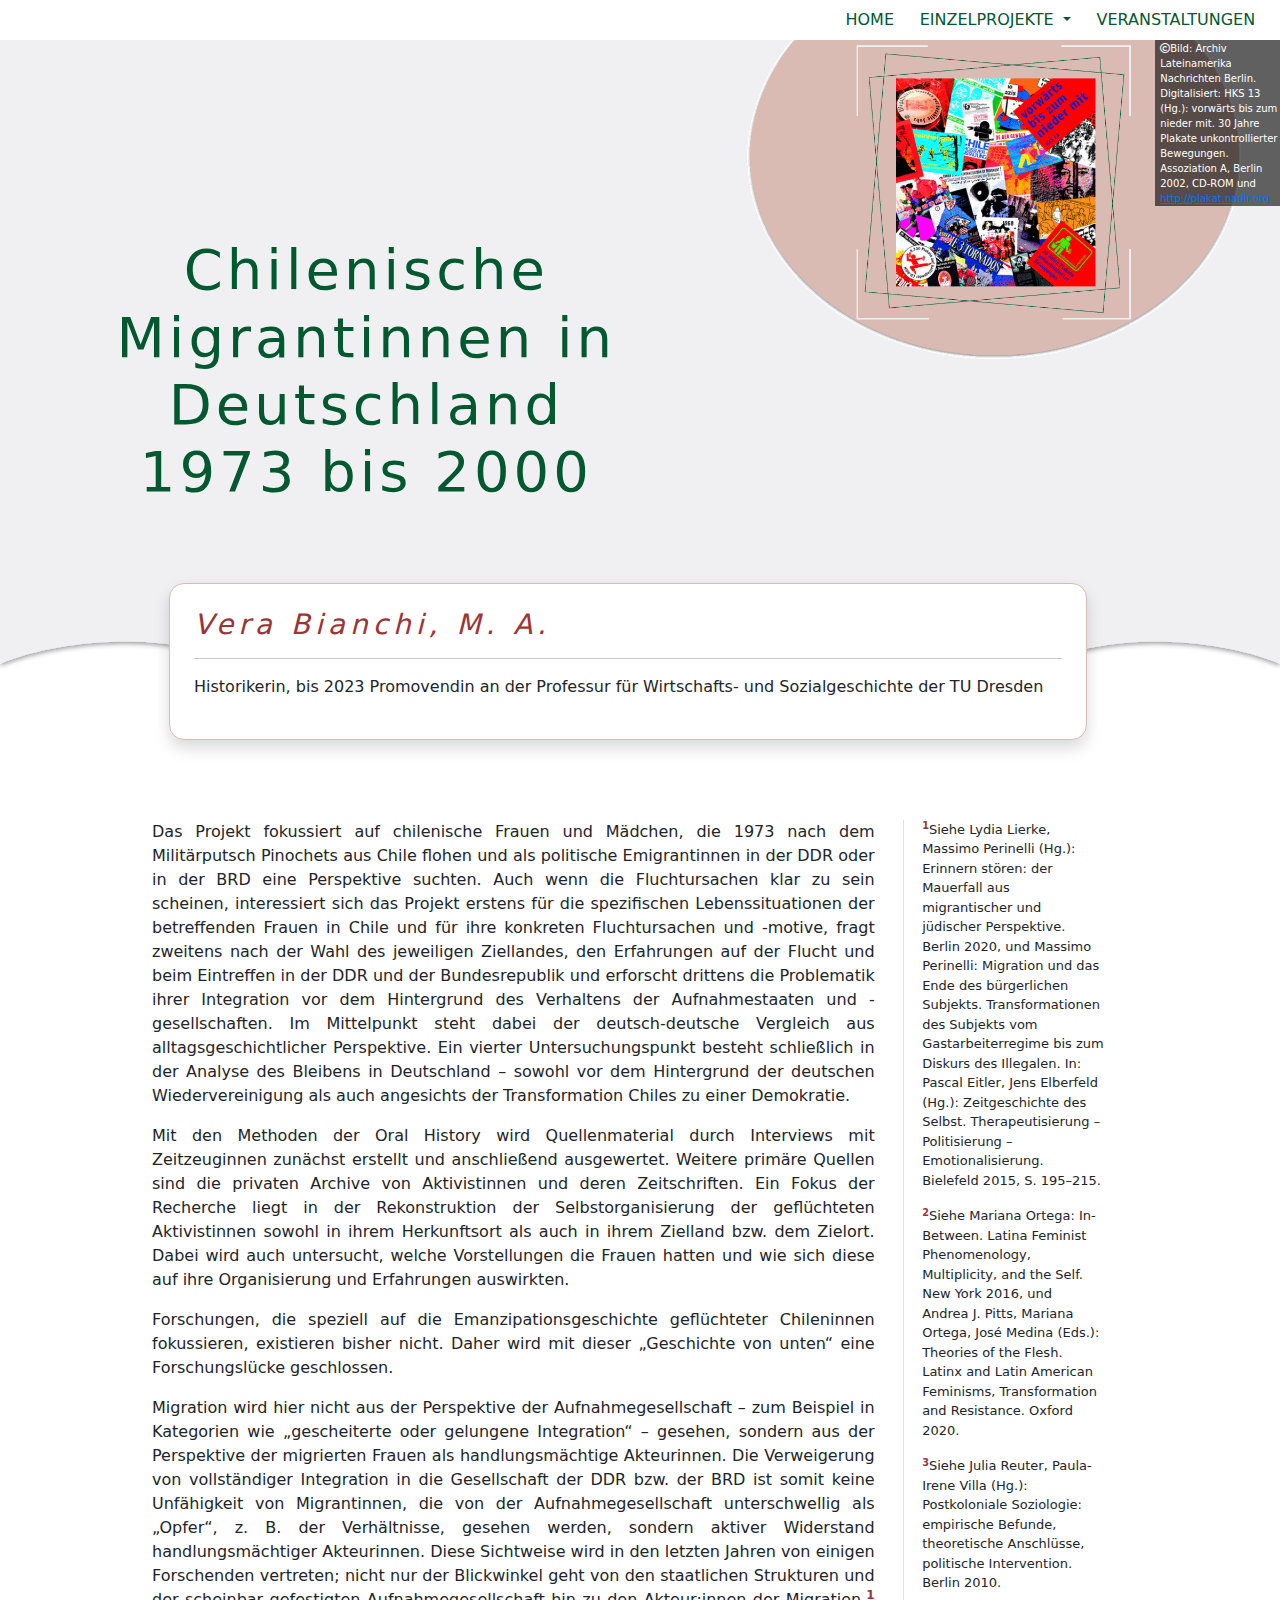
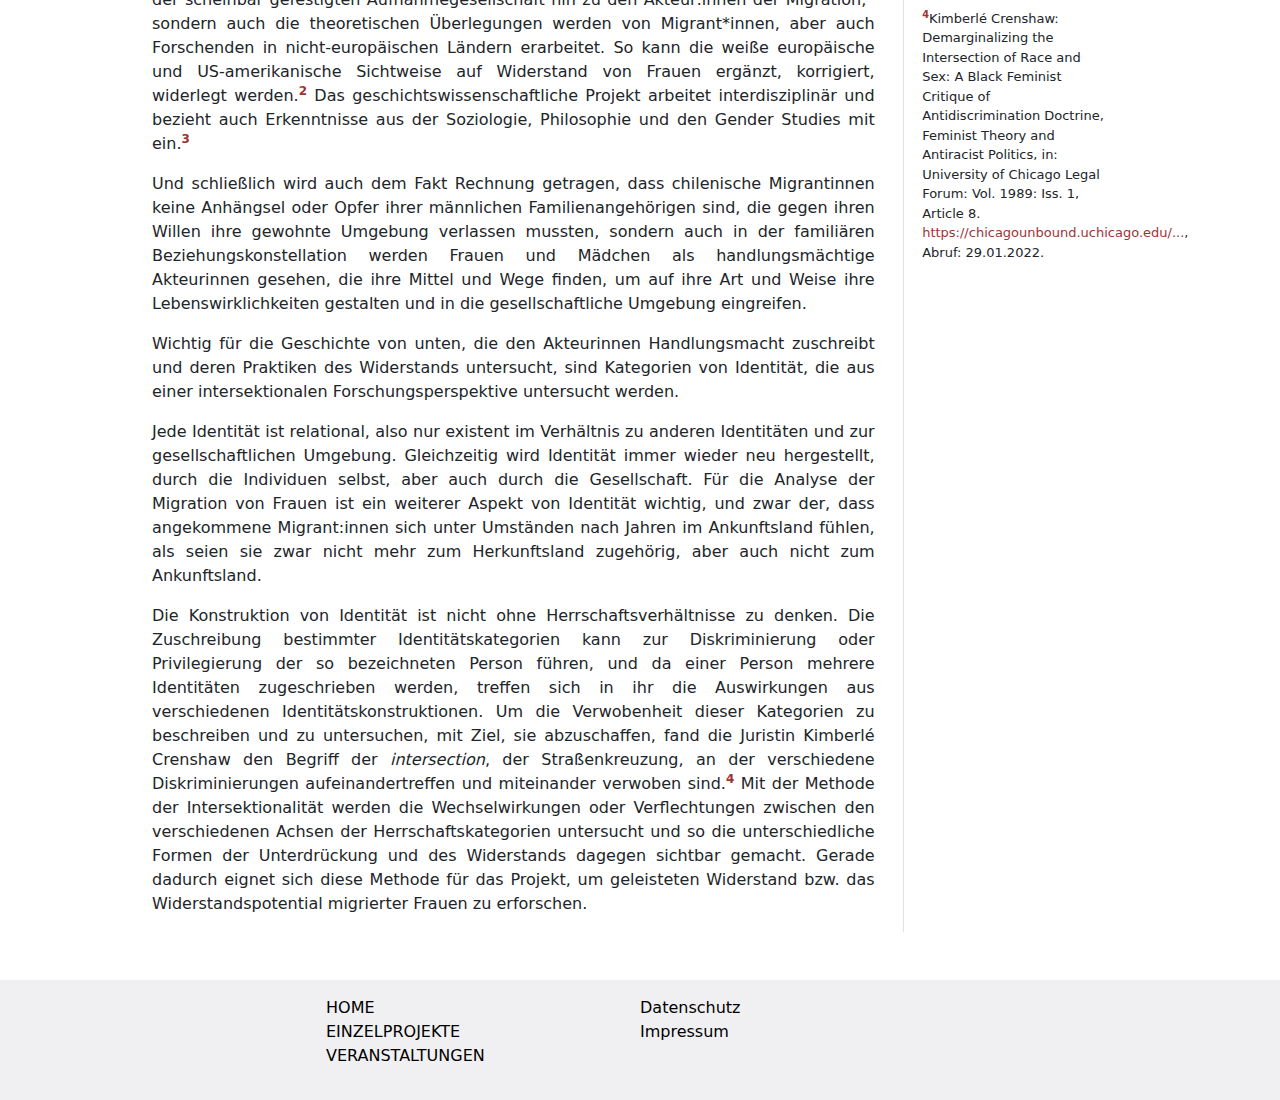
<file: TP4.html>
<!DOCTYPE html>
<html lang="de">

<head>
  <meta charset="utf-8">
  <meta name="viewport" content="width=device-width, initial-scale=1">

  <!-- Google tag (gtag.js) -->
<script async src="https://www.googletagmanager.com/gtag/js?id=G-D0WH6BBMYM"></script>
<script>
  window.dataLayer = window.dataLayer || [];
  function gtag(){dataLayer.push(arguments);}
  gtag('js', new Date());

  gtag('config', 'G-D0WH6BBMYM');
</script>

  <title> Einzelprojekt 4&nbsp;– Aus, nach und innerhalb von Deutschland migrierte Frauen (1918–2018) </title>

  <base href=#>

  <link rel="icon" href="images/icon.png">
  <link rel="stylesheet" href="style.css">
  <link rel="stylesheet" href="bootstrap/css/bootstrap.min.css">
  <script defer src="bootstrap/js/bootstrap.bundle.min.js"></script>
  <link rel="stylesheet" href="fontawesome/css/fontawesome.min.css">
  <link rel="stylesheet" href="fontawesome/css/solid.min.css">
  <link rel="stylesheet" href="fontawesome/css/regular.min.css">
</head>

<body>
  <!-- ============ NAVIGATIONSBAR-===================== -->
  <nav id="nav-bar" class="navbar navbar-expand-sm bg-body-transparent">
    <div class="container-fluid">
      <button class="navbar-toggler" type="button" data-bs-toggle="collapse" data-bs-target="#navbarNavDropdown" aria-controls="navbarNavDropdown" aria-expanded="false" aria-label="Toggle navigation">
        <i class="fa-solid fa-bars"></i>
      </button>
      <div class="collapse navbar-collapse" id="navbarNavDropdown">
        <ul class="navbar-nav ms-auto">
          <li class="nav-item">
            <a class="nav-link" aria-current="page" href="index.html">HOME</a>
          </li>
          <li class="nav-item dropdown">
            <a class="nav-link dropdown-toggle" href="#" role="button" data-bs-toggle="dropdown" aria-expanded="false">
              EINZELPROJEKTE
            </a>
            <ul class="dropdown-menu">
              <li><a class="dropdown-item" href="TP1.html">Weibliche Emanzipation, Migration und Traditionen</a></li>
              <li><a class="dropdown-item" href="TP2.html">Geflüchtete deutsche Frauen 1944/45</a></li>
              <li><a class="dropdown-item" href="TP3.html">Migrantische Krankenpflegerinnen</a></li>
              <li><a class="dropdown-item" href="TP4.html">Chilenische Migrantinnen in Deutschland 1973 bis 2000</a></li>
              <li><a class="dropdown-item" href="TP5.html">Das facettenreiche Selbst weiblicher Charakter</a></li>
              <li><a class="dropdown-item" href="TP6.html">Geflüchtete afghanischen Frauen 1980–2018 </a></li>
              <li><a class="dropdown-item" href="TP7.html">Semporalgraph</a></li>
              <li><a class="dropdown-item" href="TP8.html">Menschenhandel als Migrationserfahrung</a></li>
              <li><a class="dropdown-item" href="TP9.html">Malayalee Women Nurses Migration</a></li>
            </ul>
          </li>
          <li class="nav-item">
            <a class="nav-link" href="veranstaltungen.html">VERANSTALTUNGEN</a>
          </li>
        </ul>
      </div>
    </div>
  </nav>


  <!-- ================= HEADER SECTION =========================== -->



  <section id="banner">
    <!-- "Bildquelle" am rechten oberen Rand -->
    <div class="banner-parent d-none d-xl-block">
      <p class="tp-banner-bildquelle">
        <i class="fa-regular fa-copyright"></i>Bild: Archiv Lateinamerika Nachrichten Berlin. Digitalisiert: HKS 13 (Hg.): vorwärts bis zum nieder mit. 30 Jahre Plakate unkontrollierter Bewegungen.
        Assoziation A, Berlin 2002, CD-ROM und <a href="http://plakat.nadir.org">http://plakat.nadir.org</a>
      </p>
    </div>
    <!-- restlicher Header -->
    <div class="container-fluid tp-banner banner">
      <div class="row">
        <div class="col-xl-7 tp-kurz">
          <h2 class="display-4">
            Chilenische Migrantinnen in Deutschland <span class="keeptogether">1973 bis 2000</span> </h2>
        </div>
        <div class="col-xl-5 d-none d-xl-block">
          <img src="images/header_tp4.png" class="img-fluid" alt="Titelbild Einzelprojekt 4">
        </div>
      </div>
    </div>
    <img src="images/Subheader.svg" class="bottom-img d-none d-xl-block" alt="Designelement Banner">

    <!-- Autor:innen-Karte -->

    <div class="container-fluid">
      <div class="profil row d-flex">
        <div class="col-md-9 col-12">
          <div class="card shadow">
            <div class="card-body">
              <h3 class="name">Vera Bianchi, M.&nbsp;A.</h3>
              <hr>
              <div class="content">
                <p class="text1">
                  Historikerin, bis 2023 Promovendin an der Professur für Wirtschafts- und Sozialgeschichte der TU Dresden</p>
              </div>
            </div>
          </div>
        </div>
      </div>
    </div>
  </section>

  <!-- ============================ TEXT ============================== -->

  <section id="ueber_teilprojekt4">
    <div class="row justify-content-center">
      <div class="col-md-7 me-md-3 col-11">

        <!-- Absatz 1 + 2 + 3 -->
        <p class="text1">
          Das Projekt fokussiert auf chilenische Frauen und Mädchen, die 1973 nach dem Militärputsch Pinochets aus Chile flohen und als politische Emigrantinnen in der DDR oder in der BRD eine
          Perspektive suchten. Auch wenn die Fluchtursachen klar zu sein scheinen, interessiert sich das Projekt erstens für die spezifischen Lebenssituationen der betreffenden Frauen in Chile und für
          ihre konkreten Fluchtursachen und -motive, fragt zweitens nach der Wahl des jeweiligen Ziellandes, den Erfahrungen auf der Flucht und beim Eintreffen in der DDR und der Bundesrepublik und
          erforscht drittens die Problematik ihrer Integration vor dem Hintergrund des Verhaltens der Aufnahmestaaten und -gesellschaften. Im Mittelpunkt steht dabei der deutsch-deutsche Vergleich aus
          alltagsgeschichtlicher Perspektive. Ein vierter Untersuchungspunkt besteht schließlich in der Analyse des Bleibens in Deutschland – sowohl vor dem Hintergrund der deutschen Wiedervereinigung
          als auch angesichts der Transformation Chiles zu einer Demokratie.
        </p>
        <p class="text1">
          Mit den Methoden der Oral History wird Quellenmaterial durch Interviews mit Zeitzeuginnen zunächst erstellt und anschließend ausgewertet. Weitere primäre Quellen sind die privaten Archive
          von Aktivistinnen und deren Zeitschriften. Ein Fokus der Recherche liegt in der Rekonstruktion der Selbstorganisierung der geflüchteten Aktivistinnen sowohl in ihrem Herkunftsort als auch in
          ihrem Zielland bzw. dem Zielort. Dabei wird auch untersucht, welche Vorstellungen die Frauen hatten und wie sich diese auf ihre Organisierung und Erfahrungen auswirkten.
        </p>
        <p class="text1">
          Forschungen, die speziell auf die Emanzipationsgeschichte geflüchteter Chileninnen fokussieren, existieren bisher nicht. Daher wird mit dieser „Geschichte von unten“ eine Forschungslücke
          geschlossen.
        </p>

        <!-- Absatz 4 (1) -->
        <div id="tp4-overview1" class="dummy">
          <p class="text1">
            Migration wird hier nicht aus der Perspektive der Aufnahmegesellschaft – zum Beispiel in Kategorien wie „gescheiterte oder gelungene Integration“ – gesehen, sondern aus der Perspektive der
            migrierten Frauen als handlungsmächtige Akteurinnen. Die Verweigerung von vollständiger Integration in die Gesellschaft der DDR bzw. der BRD ist somit keine Unfähigkeit von Migrantinnen,
            die von der Aufnahmegesellschaft unterschwellig als „Opfer“, z.&nbsp;B. der Verhältnisse, gesehen werden, sondern aktiver Widerstand handlungsmächtiger Akteurinnen. Diese Sichtweise wird in den
            letzten Jahren von einigen Forschenden vertreten; nicht nur der Blickwinkel geht von den staatlichen Strukturen und der scheinbar gefestigten Aufnahmegesellschaft hin zu den Akteur:innen
            der Migration,<a href="#tp4-1"><sup><b>1</b></sup></a> sondern auch die theoretischen Überlegungen werden von Migrant*innen, aber auch Forschenden in nicht-europäischen Ländern erarbeitet.
            So kann die weiße europäische und US-amerikanische Sichtweise auf Widerstand von Frauen ergänzt, korrigiert, widerlegt werden.<a href="#tp4-2"><sup><b>2</b></sup></a> Das
            geschichtswissenschaftliche Projekt arbeitet interdisziplinär und bezieht auch Erkenntnisse aus der Soziologie, Philosophie und den Gender Studies mit ein.<a
               href="#tp4-3"><sup><b>3</b></sup></a>
          </p>
        </div>

        <!-- Absatz 5 + 6 + 7 -->
        <p class="text1">
          Und schließlich wird auch dem Fakt Rechnung getragen, dass chilenische Migrantinnen keine Anhängsel oder Opfer ihrer männlichen Familienangehörigen sind, die gegen ihren Willen ihre gewohnte
          Umgebung verlassen mussten, sondern auch in der familiären Beziehungskonstellation werden Frauen und Mädchen als handlungsmächtige Akteurinnen gesehen, die ihre Mittel und Wege finden, um
          auf ihre Art und Weise ihre Lebenswirklichkeiten gestalten und in die gesellschaftliche Umgebung eingreifen.
        </p>
        <p class="text1">
          Wichtig für die Geschichte von unten, die den Akteurinnen Handlungsmacht zuschreibt und deren Praktiken des Widerstands untersucht, sind Kategorien von Identität, die aus einer
          intersektionalen Forschungsperspektive untersucht werden.
        </p>
        <p class="text1">
          Jede Identität ist relational, also nur existent im Verhältnis zu anderen Identitäten und zur gesellschaftlichen Umgebung. Gleichzeitig wird Identität immer wieder neu hergestellt, durch die
          Individuen selbst, aber auch durch die Gesellschaft. Für die Analyse der Migration von Frauen ist ein weiterer Aspekt von Identität wichtig, und zwar der, dass angekommene Migrant:innen sich
          unter Umständen nach Jahren im Ankunftsland fühlen, als seien sie zwar nicht mehr zum Herkunftsland zugehörig, aber auch nicht zum Ankunftsland.
        </p>

        <!-- Absatz 8 (2) -->
        <div id="tp4-overview2" class="dummy">
          <p class="text1">
            Die Konstruktion von Identität ist nicht ohne Herrschaftsverhältnisse zu denken. Die Zuschreibung bestimmter Identitätskategorien kann zur Diskriminierung oder Privilegierung der so
            bezeichneten Person führen, und da einer Person mehrere Identitäten zugeschrieben werden, treffen sich in ihr die Auswirkungen aus verschiedenen Identitätskonstruktionen. Um die
            Verwobenheit dieser Kategorien zu beschreiben und zu untersuchen, mit Ziel, sie abzuschaffen, fand die Juristin Kimberlé Crenshaw den Begriff der <i>intersection</i>, der Straßenkreuzung,
            an der verschiedene Diskriminierungen aufeinandertreffen und miteinander verwoben sind.<a href="#tp4-4"><sup><b>4</b></sup></a> Mit der Methode der Intersektionalität werden die
            Wechselwirkungen oder Verflechtungen zwischen den verschiedenen Achsen der Herrschaftskategorien untersucht und so die unterschiedliche Formen der Unterdrückung und des Widerstands dagegen
            sichtbar gemacht. Gerade dadurch eignet sich diese Methode für das Projekt, um geleisteten Widerstand bzw. das Widerstandspotential migrierter Frauen zu erforschen.
          </p>
        </div>
      </div>

      <!-- =========================== FUSSNOTEN ========================== -->

      <div class="col-md-2 col-11 border-start">

        <!-- Absatz 4 (1) -->
        <div>
          <p class="footnotes" id="tp4-1"><a href="#tp4-overview1"><sup><b>1</b></sup></a>Siehe Lydia Lierke, Massimo Perinelli (Hg.): Erinnern stören: der Mauerfall aus migrantischer und jüdischer
            Perspektive. Berlin 2020, und Massimo Perinelli: Migration und das Ende des bürgerlichen Subjekts. Transformationen des Subjekts vom Gastarbeiterregime bis zum Diskurs des Illegalen. In:
            Pascal Eitler, Jens Elberfeld (Hg.): Zeitgeschichte des Selbst. Therapeutisierung&nbsp;– Politisierung&nbsp;– Emotionalisierung. Bielefeld 2015, S.&nbsp;195–215.</p>
          <p class="footnotes" id="tp4-2"><a href="#tp4-overview1"><sup><b>2</b></sup></a>Siehe Mariana Ortega: In-Between. Latina Feminist Phenomenology, Multiplicity, and the Self. New York 2016,
            und Andrea&nbsp;J. Pitts, Mariana Ortega, José Medina (Eds.): Theories of the Flesh. Latinx and Latin American Feminisms, Transformation and Resistance. Oxford 2020.</p>
          <p class="footnotes" id="tp4-3"><a href="#tp4-overview1"><sup><b>3</b></sup></a>Siehe Julia Reuter, Paula-Irene Villa (Hg.): Postkoloniale Soziologie: empirische Befunde, theoretische
            Anschlüsse, politische Intervention. Berlin 2010.</p>
        </div>

        <!-- Absatz 8 (2) -->
        <div>
          <p class="footnotes" id="tp4-4"><a href="#tp4-overview2"><sup><b>4</b></sup></a>Kimberlé Crenshaw: Demarginalizing the Intersection of Race and Sex: A Black Feminist Critique of
            Antidiscrimination Doctrine, Feminist Theory and Antiracist Politics, in: University of Chicago Legal Forum: Vol.&nbsp;1989: Iss. 1, Article 8. <a
               href="https://chicagounbound.uchicago.edu/cgi/viewcontent.cgi?article=1052&context=uclf">https://chicagounbound.uchicago.edu/...</a>, Abruf: 29.01.2022.</p>
        </div>
      </div>
    </div>
  </section>

  <!-- =========================  FOOTER SECTION ===================== -->

  <footer>
    <div class="container-fluid">
      <div class="footer-nav row">
        <div class="col-md-3 col-11">
          <ul class="list-unstyled">
            <li><a href="index.html">HOME</a></li>
            <li><a href="index.html#ueber_teilprojekte">EINZELPROJEKTE</a></li>
            <li><a href="veranstaltungen.html">VERANSTALTUNGEN</a></li>
          </ul>
        </div>
        <div class="col-md-3 col-11">
          <ul class="list-unstyled">
            <li><a href="datenschutz.html">Datenschutz</a></li>
            <li><a href="impressum.html">Impressum</a></li>
          </ul>
        </div>
      </div>
    </div>
  </footer>

</body>
</html>
</file>
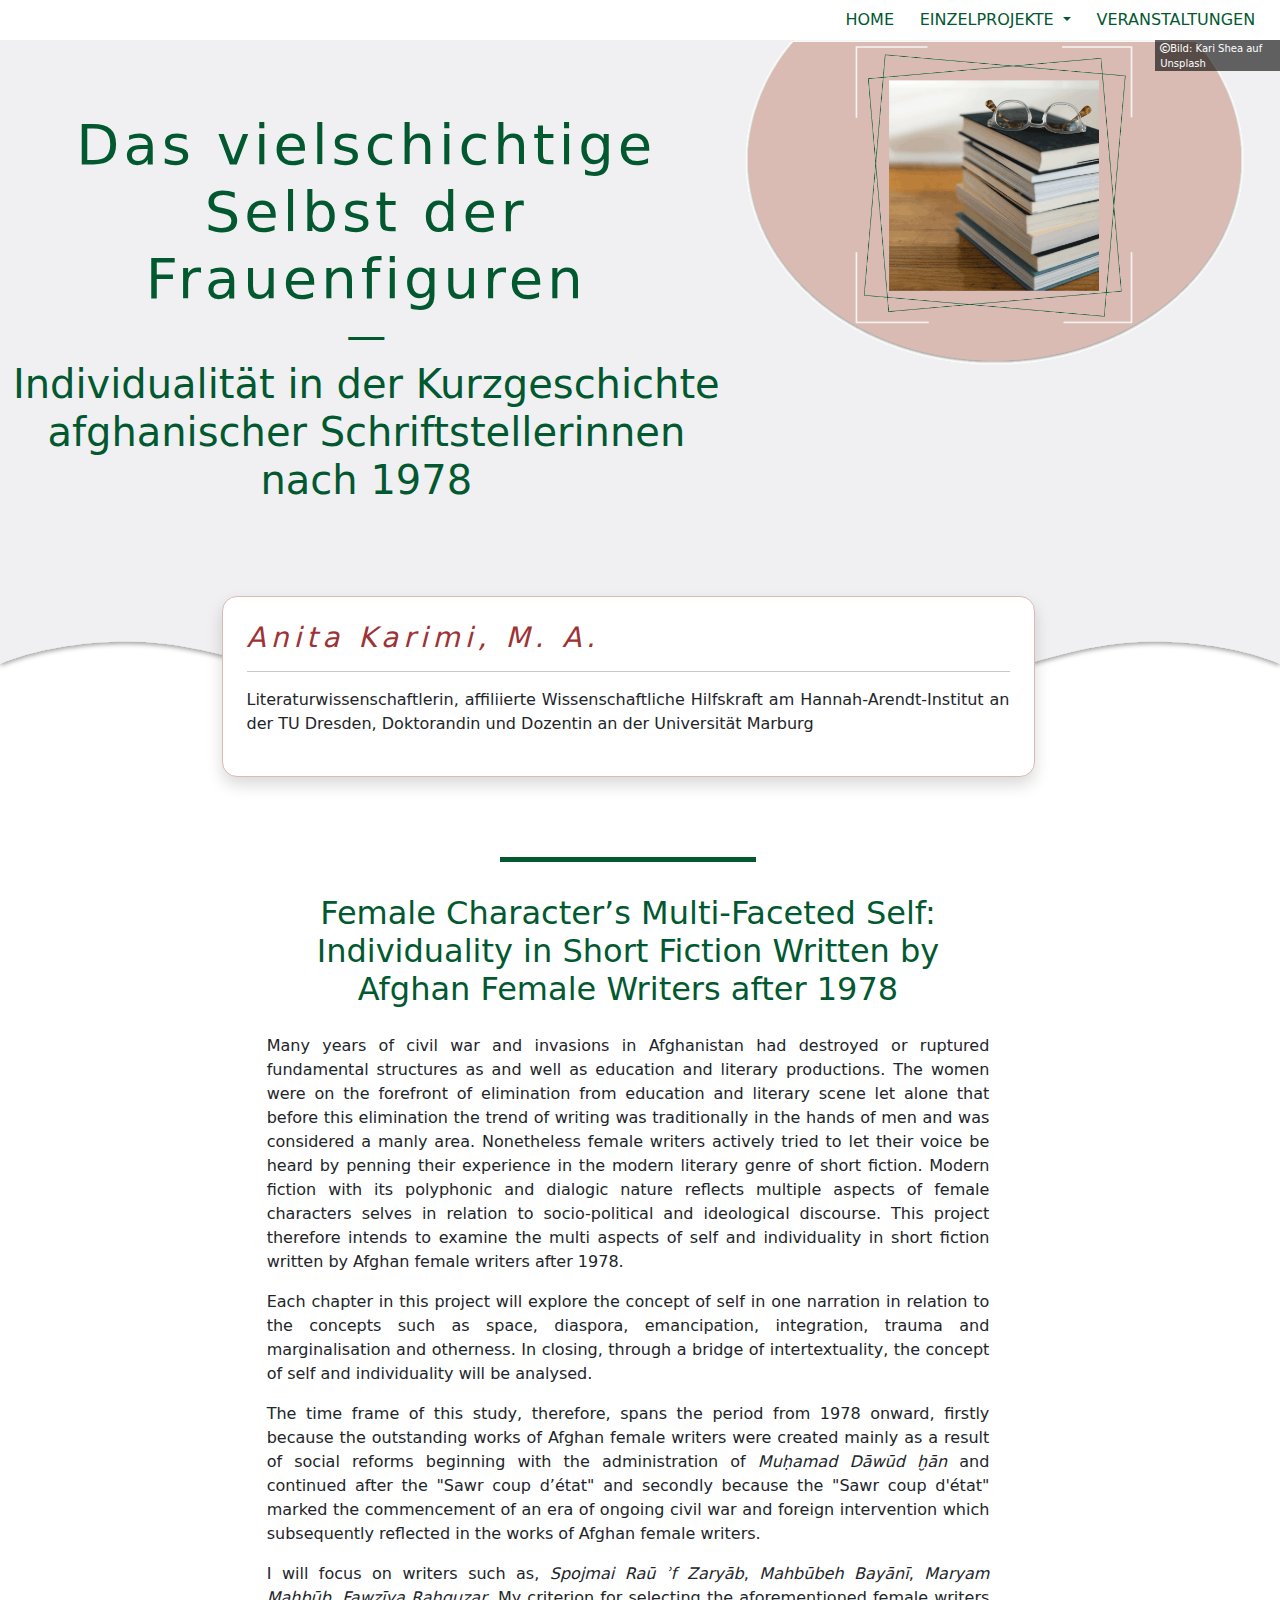
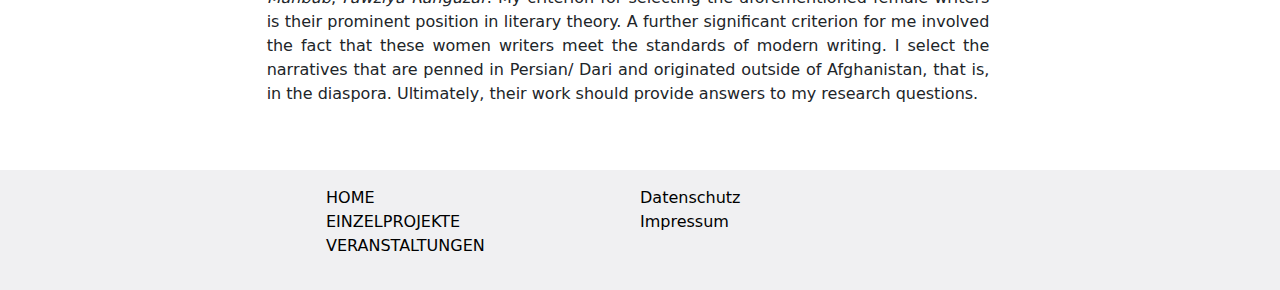
<file: TP5.html>
<!DOCTYPE html>
<html lang="de">
<head>
  <meta charset="utf-8">
  <meta name="viewport" content="width=device-width, initial-scale=1">

  <!-- Google tag (gtag.js) -->
<script async src="https://www.googletagmanager.com/gtag/js?id=G-D0WH6BBMYM"></script>
<script>
  window.dataLayer = window.dataLayer || [];
  function gtag(){dataLayer.push(arguments);}
  gtag('js', new Date());

  gtag('config', 'G-D0WH6BBMYM');
</script>

  <title> Einzelprojekt 5&nbsp;– Aus, nach und innerhalb von Deutschland migrierte Frauen (1918–2018) </title>

  <base href=#>

  <link rel="icon" href="images/icon.png">
  <link rel="stylesheet" href="style.css">
  <link rel="stylesheet" href="bootstrap/css/bootstrap.min.css">
  <script defer src="bootstrap/js/bootstrap.bundle.min.js"></script>
  <link rel="stylesheet" href="fontawesome/css/fontawesome.min.css">
  <link rel="stylesheet" href="fontawesome/css/solid.min.css">
  <link rel="stylesheet" href="fontawesome/css/regular.min.css">
</head>

<body>
  <!-- ============ NAVIGATIONSBAR-===================== -->

  <nav id="nav-bar" class="navbar navbar-expand-sm bg-body-transparent">
    <div class="container-fluid">
      <button class="navbar-toggler" type="button" data-bs-toggle="collapse" data-bs-target="#navbarNavDropdown" aria-controls="navbarNavDropdown" aria-expanded="false" aria-label="Toggle navigation">
        <i class="fa-solid fa-bars"></i>
      </button>
      <div class="collapse navbar-collapse" id="navbarNavDropdown">
        <ul class="navbar-nav ms-auto">
          <li class="nav-item">
            <a class="nav-link" aria-current="page" href="index.html">HOME</a>
          </li>
          <li class="nav-item dropdown">
            <a class="nav-link dropdown-toggle" href="#" role="button" data-bs-toggle="dropdown" aria-expanded="false">
              EINZELPROJEKTE
            </a>
            <ul class="dropdown-menu">
              <li><a class="dropdown-item" href="TP1.html">Weibliche Emanzipation, Migration und Traditionen</a></li>
              <li><a class="dropdown-item" href="TP2.html">Geflüchtete deutsche Frauen 1944/45</a></li>
              <li><a class="dropdown-item" href="TP3.html">Migrantische Krankenpflegerinnen</a></li>
              <li><a class="dropdown-item" href="TP4.html">Chilenische Migrantinnen in Deutschland 1973 bis 2000</a></li>
              <li><a class="dropdown-item" href="TP5.html">Das facettenreiche Selbst weiblicher Charakter</a></li>
              <li><a class="dropdown-item" href="TP6.html">Geflüchtete afghanischen Frauen 1980–2018 </a></li>
              <li><a class="dropdown-item" href="TP7.html">Semporalgraph</a></li>
              <li><a class="dropdown-item" href="TP8.html">Menschenhandel als Migrationserfahrung</a></li>
              <li><a class="dropdown-item" href="TP9.html">Malayalee Women Nurses Migration</a></li>
            </ul>
          </li>
          <li class="nav-item">
            <a class="nav-link" href="veranstaltungen.html">VERANSTALTUNGEN</a>
          </li>
        </ul>
      </div>
    </div>
  </nav>

  <!-- ================= HEADER SECTION =========================== -->



<section id="banner">
  <!-- "Bildquelle" am rechten oberen Rand -->
  <div class="banner-parent d-none d-xl-block">
    <p class="tp-banner-bildquelle">
      <i class="fa-regular fa-copyright"></i>Bild: Kari Shea auf Unsplash
    </p>
  </div>
  <!-- restlicher Header -->
  <div class ="container-fluid tp-banner banner">
    <div class="row">
      <div class="col-xl-7 tp">
        <h2 class="display-4">
          Das vielschichtige Selbst der Frauenfiguren </h2>
        <h5 class="display-6">&mdash; <br>
          Individualität in der Kurzgeschichte afghanischer Schriftstellerinnen <span class="keeptogether">nach 1978</span></h5>
        </div>
        <div class="col-xl-5 d-none d-xl-block">
          <img
          src="images/header_tp5.png"
          class="img-fluid"
          alt="Titelbild Einzelprojekt 5">
        </div>
      </div>
  </div>
  <img
  src="images/Subheader.svg"
  class="bottom-img d-none d-xl-block"
  alt="Designelement Banner">

  <!-- Autor:innen-Karte -->

  <div class="container">
  <div class="profil row d-flex">
      <div class="col-md-9 col-12">
        <div class="card shadow">
          <div class="card-body">
            <h3 class="name">Anita Karimi, M.&nbsp;A.</h3>
            <hr>
            <div class="content d-flex">
              <p class="text1">
                Literaturwissenschaftlerin, affiliierte Wissenschaftliche Hilfskraft am Hannah-Arendt-Institut an der TU Dresden, Doktorandin und Dozentin an der Universität Marburg</p>
            </div>
          </div>
        </div>
      </div>
    </div>
  </div>
</section>

<!-- ============================ TEXT ====================== -->

<section id="ueber_teilprojekt5" lang="en">
    <div class="row justify-content-center">
      <div class="col-md-7 col-11">

        <h2 class="titel1 tp-titel">Female Character’s Multi-Faceted Self: Individuality in Short Fiction Written by Afghan Female Writers after 1978 </h2>

        <p class="text1"> Many years of civil war and invasions in Afghanistan had destroyed or ruptured fundamental structures as and well as education and literary productions. The women were on the forefront of elimination from education and literary scene let alone that before this elimination the trend of writing was traditionally in the hands of men and was considered a manly area. Nonetheless female writers actively tried to let their voice be heard by penning their experience in the modern literary genre of short fiction. Modern fiction with its polyphonic and dialogic nature reflects multiple aspects of female characters selves in relation to socio-political and ideological discourse. This project therefore intends to examine the multi aspects of self and individuality in short fiction written by Afghan female writers after 1978.</p>

        <p class="text1"> Each chapter in this project will explore the concept of self in one narration in relation to the concepts such as space, diaspora, emancipation, integration, trauma and marginalisation and otherness. In closing, through a bridge of intertextuality, the concept of self and individuality will be analysed.
        </p>

        <p class="text1"> The time frame of this study, therefore, spans the period from 1978 onward, firstly because the outstanding works of Afghan female writers were created mainly as a result of social reforms beginning with the administration of <i>Muḥamad Dāwūd ḫān</i> and continued after the "Sawr coup d’état" and secondly because the "Sawr coup d'état" marked the commencement of an era of ongoing civil war and foreign intervention which subsequently reflected in the works of Afghan female writers.
        </p>

        <p class="text1"> I will focus on writers such as, <i>Spojmai Raū ʾf Zaryāb</i>, <i>Mahbūbeh Bayānī</i>, <i>Maryam Mahbūb</i>, <i>Fawzīya Rahguzar</i>. My criterion for selecting the aforementioned female writers is their prominent position in literary theory. A further significant criterion for me involved the fact that these women writers meet the standards of modern writing. I select the narratives that are penned in Persian/ Dari and originated outside of Afghanistan, that is, in the diaspora. Ultimately, their work should provide answers to my research questions.
        </p>

    </div>
  </div>
</section>

<!-- ======================== FOOTER SECTION ===================== -->
<footer>
  <div class="container-fluid">
    <div class="footer-nav row">
      <div class="col-md-3 col-11">
        <ul class="list-unstyled">
          <li><a href="index.html">HOME</a></li>
          <li><a href="index.html#ueber_teilprojekte">EINZELPROJEKTE</a></li>
          <li><a href="veranstaltungen.html">VERANSTALTUNGEN</a></li>
        </ul>
      </div>
      <div class="col-md-3 col-11">
        <ul class="list-unstyled">
          <li><a href="datenschutz.html">Datenschutz</a></li>
          <li><a href="impressum.html">Impressum</a></li>
        </ul>
      </div>
    </div>
  </div>
</footer>

  </body>
</html>
</file>
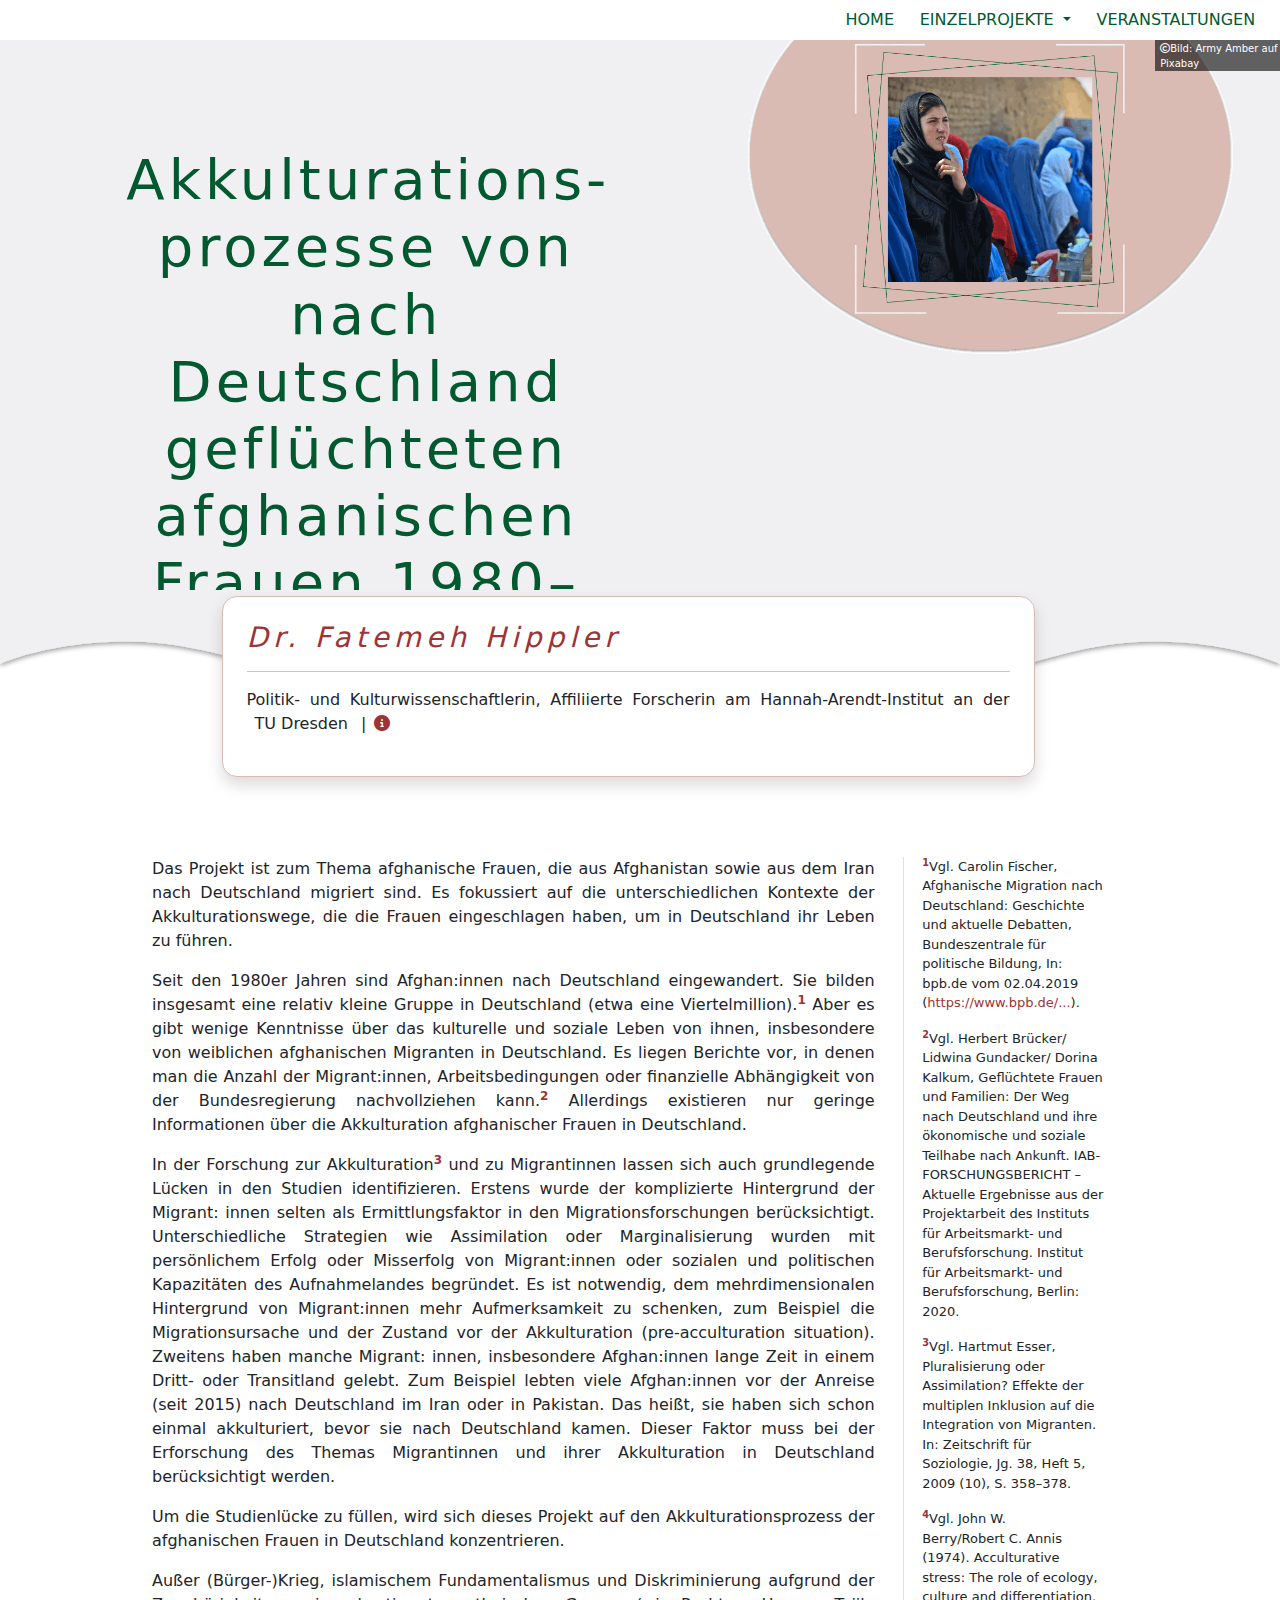
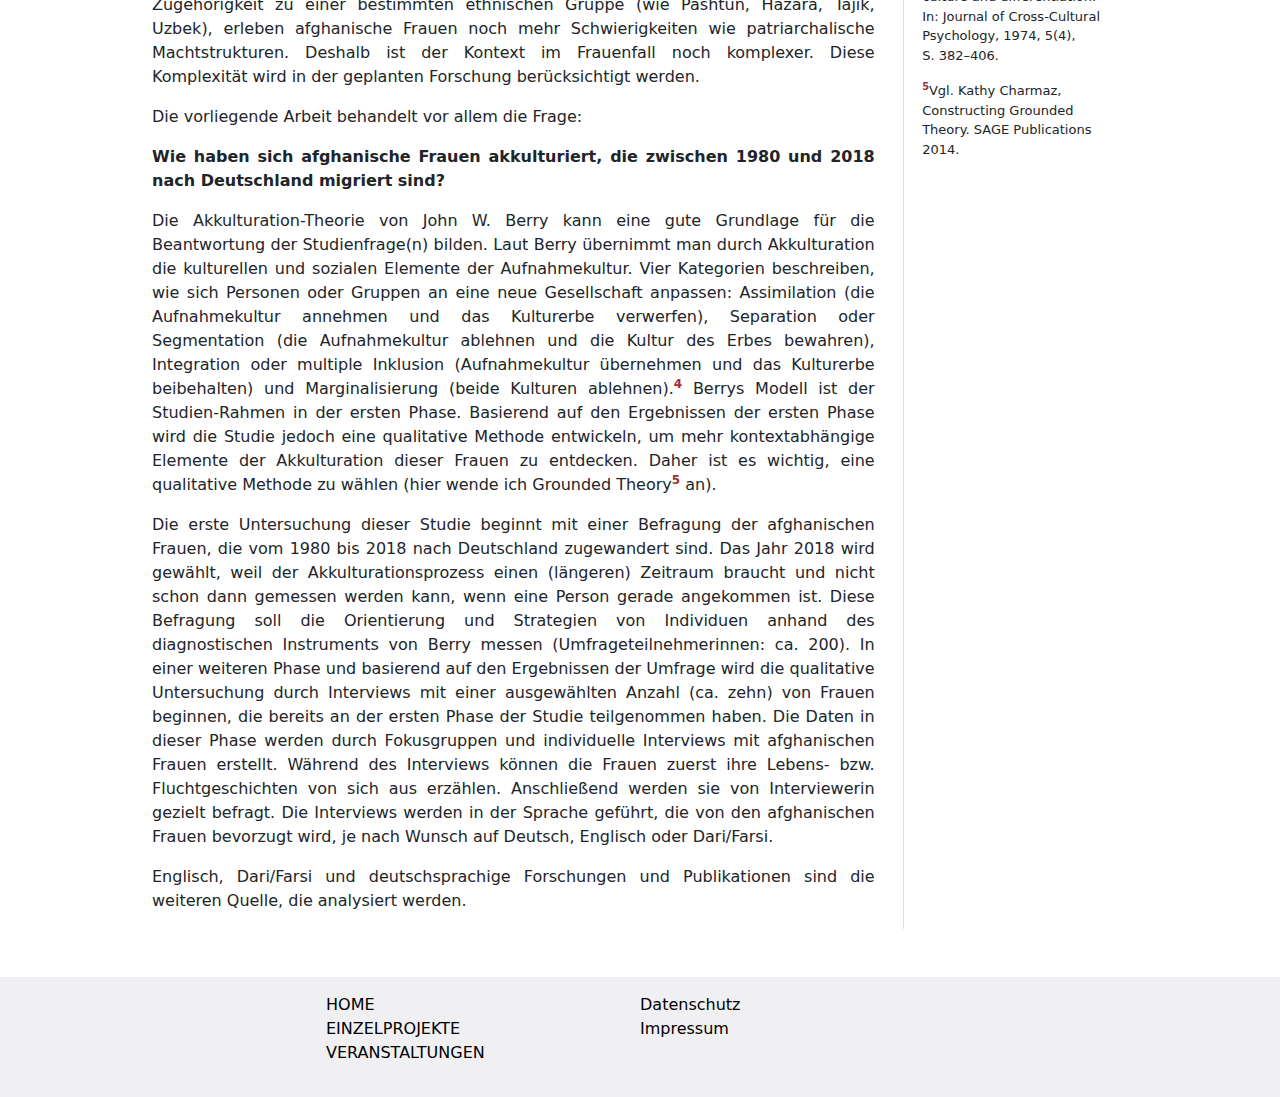
<file: TP6.html>
<!DOCTYPE html>
<html lang="de">

<head>
  <meta charset="utf-8">
  <meta name="viewport" content="width=device-width, initial-scale=1">

  <!-- Google tag (gtag.js) -->
<script async src="https://www.googletagmanager.com/gtag/js?id=G-D0WH6BBMYM"></script>
<script>
  window.dataLayer = window.dataLayer || [];
  function gtag(){dataLayer.push(arguments);}
  gtag('js', new Date());

  gtag('config', 'G-D0WH6BBMYM');
</script>

  <title> Einzelprojekt 6&nbsp;– Aus, nach und innerhalb von Deutschland migrierte Frauen (1918–2018) </title>

  <base href=#>

  <link rel="icon" href="images/icon.png">
  <link rel="stylesheet" href="style.css">
  <link rel="stylesheet" href="bootstrap/css/bootstrap.min.css">
  <script defer src="bootstrap/js/bootstrap.bundle.min.js"></script>
  <link rel="stylesheet" href="fontawesome/css/fontawesome.min.css">
  <link rel="stylesheet" href="fontawesome/css/solid.min.css">
  <link rel="stylesheet" href="fontawesome/css/regular.min.css">
</head>

<body>
  <!-- ============ NAVIGATIONSBAR-===================== -->
  <nav id="nav-bar" class="navbar navbar-expand-sm bg-body-transparent">
    <div class="container-fluid">
      <button class="navbar-toggler" type="button" data-bs-toggle="collapse" data-bs-target="#navbarNavDropdown" aria-controls="navbarNavDropdown" aria-expanded="false" aria-label="Toggle navigation">
        <i class="fa-solid fa-bars"></i>
      </button>
      <div class="collapse navbar-collapse" id="navbarNavDropdown">
        <ul class="navbar-nav ms-auto">
          <li class="nav-item">
            <a class="nav-link" aria-current="page" href="index.html">HOME</a>
          </li>
          <li class="nav-item dropdown">
            <a class="nav-link dropdown-toggle" href="#" role="button" data-bs-toggle="dropdown" aria-expanded="false">
              EINZELPROJEKTE
            </a>
            <ul class="dropdown-menu">
              <li><a class="dropdown-item" href="TP1.html">Weibliche Emanzipation, Migration und Traditionen</a></li>
              <li><a class="dropdown-item" href="TP2.html">Geflüchtete deutsche Frauen 1944/45</a></li>
              <li><a class="dropdown-item" href="TP3.html">Migrantische Krankenpflegerinnen</a></li>
              <li><a class="dropdown-item" href="TP4.html">Chilenische Migrantinnen in Deutschland 1973 bis 2000</a></li>
              <li><a class="dropdown-item" href="TP5.html">Das facettenreiche Selbst weiblicher Charakter</a></li>
              <li><a class="dropdown-item" href="TP6.html">Geflüchtete afghanischen Frauen 1980–2018 </a></li>
              <li><a class="dropdown-item" href="TP7.html">Semporalgraph</a></li>
              <li><a class="dropdown-item" href="TP8.html">Menschenhandel als Migrationserfahrung</a></li>
              <li><a class="dropdown-item" href="TP9.html">Malayalee Women Nurses Migration</a></li>
            </ul>
          </li>
          <li class="nav-item">
            <a class="nav-link" href="veranstaltungen.html">VERANSTALTUNGEN</a>
          </li>
        </ul>
      </div>
    </div>
  </nav>

  <!-- ================= HEADER SECTION =========================== -->

  <section id="banner">
    <!-- "Bildquelle" am rechten oberen Rand -->
    <div class="banner-parent d-none d-xl-block">
      <p class="tp-banner-bildquelle">
        <i class="fa-regular fa-copyright"></i>Bild: Army Amber auf Pixabay
      </p>
    </div>
    <!-- restlicher Header -->
    <div class="container-fluid tp-banner banner">
      <div class="row">
        <div class="col-xl-7">
          <h1 class="display-4">
            Akkulturations&shy;prozesse von nach Deutschland geflüchteten afghanischen Frauen 1980–2018</h1>
        </div>
        <div class="col-xl-5 d-none d-xl-block">
          <img
          src="images/header_tp6.png"
          class="img-fluid"
          alt="Titelbild Einzelprojekt 6">
        </div>
      </div>
    </div>
    <img
    src="images/Subheader.svg"
    class="bottom-img d-none d-xl-block"
    alt="Designelement Banner">

    <!-- Autor:innen-Karte -->

    <div class="container">
      <div class="profil row d-flex">
        <div class="col-md-9 col-12">
          <div class="card shadow">
            <div class="card-body">
              <h3 class="name">Dr.&nbsp;Fatemeh Hippler</h3>
              <hr>
              <div class="content d-flex">
                <p class="text1">
                  Politik- und Kulturwissenschaftlerin, Affiliierte Forscherin am Hannah-Arendt-Institut an der <span class="keeptogether">TU Dresden
                    <span>|</span><a href="https://hait.tu-dresden.de/ext/institut/mitarbeiter-profil.asp?ma=8239"><i class="fa-solid fa-circle-info"></i></a></span></p>
              </div>
            </div>
          </div>
        </div>
      </div>
    </div>
  </section>

  <!-- ========================= TEXT ============================ -->

  <section id="ueber_teilprojekt6">
    <div class="row justify-content-center">
      <div class="col-md-7 me-md-3 col-11">

        <!-- Absatz 1 -->
        <p class="text1">
          Das Projekt ist zum Thema afghanische Frauen, die aus Afghanistan sowie aus dem Iran nach Deutschland migriert sind. Es fokussiert auf die unterschiedlichen Kontexte der Akkulturationswege,
          die die Frauen eingeschlagen haben, um in Deutschland ihr Leben zu führen.
        </p>

        <!-- Absatz 2 (1) -->
        <div id="tp6-overview1" class="dummy">
          <p class="text1">
            Seit den 1980er Jahren sind Afghan:innen nach Deutschland eingewandert. Sie bilden insgesamt eine relativ kleine Gruppe in Deutschland (etwa eine Viertelmillion).<a
               href="#tp6-1"><sup><b>1</b></sup></a> Aber es gibt wenige Kenntnisse über das kulturelle und soziale Leben von ihnen, insbesondere von weiblichen afghanischen Migranten in Deutschland.
            Es liegen Berichte vor, in denen man die Anzahl der Migrant:innen, Arbeitsbedingungen oder finanzielle Abhängigkeit von der Bundesregierung nachvollziehen kann.<a
               href="#tp6-2"><sup><b>2</b></sup></a> Allerdings existieren nur geringe Informationen über die Akkulturation afghanischer Frauen in Deutschland.
          </p>
        </div>

        <!-- Absatz 3 (2) -->
        <div id="tp6-overview2" class="dummy">
          <p class="text1">
            In der Forschung zur Akkulturation<a href="#tp6-3"><sup><b>3</b></sup></a> und zu Migrantinnen lassen sich auch grundlegende Lücken in den Studien identifizieren. Erstens wurde der
            komplizierte Hintergrund der Migrant: innen selten als Ermittlungsfaktor in den Migrationsforschungen berücksichtigt. Unterschiedliche Strategien wie Assimilation oder Marginalisierung
            wurden mit persönlichem Erfolg oder Misserfolg von Migrant:innen oder sozialen und politischen Kapazitäten des Aufnahmelandes begründet. Es ist notwendig, dem mehrdimensionalen Hintergrund
            von Migrant:innen mehr Aufmerksamkeit zu schenken, zum Beispiel die Migrationsursache und der Zustand vor der Akkulturation (pre-acculturation situation). Zweitens haben manche Migrant:
            innen, insbesondere Afghan:innen lange Zeit in einem Dritt- oder Transitland gelebt. Zum Beispiel lebten viele Afghan:innen vor der Anreise (seit 2015) nach Deutschland im Iran oder in
            Pakistan. Das heißt, sie haben sich schon einmal akkulturiert, bevor sie nach Deutschland kamen. Dieser Faktor muss bei der Erforschung des Themas Migrantinnen und ihrer Akkulturation in
            Deutschland berücksichtigt werden.
          </p>
        </div>

        <!-- Absatz 4 + 5 + 6 + 7 -->
        <p class="text1">
          Um die Studienlücke zu füllen, wird sich dieses Projekt auf den Akkulturationsprozess der afghanischen Frauen in Deutschland konzentrieren.
        </p>
        <p class="text1">
          Außer (Bürger-)Krieg, islamischem Fundamentalismus und Diskriminierung aufgrund der Zugehörigkeit zu einer bestimmten ethnischen Gruppe (wie Pashtun, Hazara, Tajik, Uzbek), erleben
          afghanische Frauen noch mehr Schwierigkeiten wie patriarchalische Machtstrukturen. Deshalb ist der Kontext im Frauenfall noch komplexer. Diese Komplexität wird in der geplanten Forschung
          berücksichtigt werden.
        </p>
        <p class="text1">
          Die vorliegende Arbeit behandelt vor allem die Frage:
        </p>
        <p class="text1">
          <b>Wie haben sich afghanische Frauen akkulturiert, die zwischen 1980 und 2018 nach Deutschland migriert sind? </b>
        </p>

        <!-- Absatz 8 (3) -->
        <div id="tp6-overview3" class="dummy">
          <p class="text1">
            Die Akkulturation-Theorie von John&nbsp;W. Berry kann eine gute Grundlage für die Beantwortung der Studienfrage(n) bilden. Laut Berry übernimmt man durch Akkulturation die kulturellen und
            sozialen Elemente der Aufnahmekultur. Vier Kategorien beschreiben, wie sich Personen oder Gruppen an eine neue Gesellschaft anpassen: Assimilation (die Aufnahmekultur annehmen und das
            Kulturerbe verwerfen), Separation oder Segmentation (die Aufnahmekultur ablehnen und die Kultur des Erbes bewahren), Integration oder multiple Inklusion (Aufnahmekultur übernehmen und das
            Kulturerbe beibehalten) und Marginalisierung (beide Kulturen ablehnen).<a href="#tp6-4"><sup><b>4</b></sup></a> Berrys Modell ist der Studien-Rahmen in der ersten Phase. Basierend auf den
            Ergebnissen der ersten Phase wird die Studie jedoch eine qualitative Methode entwickeln, um mehr kontextabhängige Elemente der Akkulturation dieser Frauen zu entdecken. Daher ist es
            wichtig, eine qualitative Methode zu wählen (hier wende ich Grounded Theory<a href="#tp6-5"><sup><b>5</b></sup></a> an).
          </p>
        </div>

        <!-- Absatz 9 + 10 -->
        <p class="text1">
          Die erste Untersuchung dieser Studie beginnt mit einer Befragung der afghanischen Frauen, die vom 1980 bis 2018 nach Deutschland zugewandert sind. Das Jahr 2018 wird gewählt, weil der
          Akkulturationsprozess einen (längeren) Zeitraum braucht und nicht schon dann gemessen werden kann, wenn eine Person gerade angekommen ist. Diese Befragung soll die Orientierung und
          Strategien von Individuen anhand des diagnostischen Instruments von Berry messen (Umfrageteilnehmerinnen: ca. 200). In einer weiteren Phase und basierend auf den Ergebnissen der Umfrage wird
          die qualitative Untersuchung durch Interviews mit einer ausgewählten Anzahl (ca. zehn) von Frauen beginnen, die bereits an der ersten Phase der Studie teilgenommen haben. Die Daten in dieser
          Phase werden durch Fokusgruppen und individuelle Interviews mit afghanischen Frauen erstellt. Während des Interviews können die Frauen zuerst ihre Lebens- bzw. Fluchtgeschichten von sich aus
          erzählen. Anschließend werden sie von Interviewerin gezielt befragt. Die Interviews werden in der Sprache geführt, die von den afghanischen Frauen bevorzugt wird, je nach Wunsch auf Deutsch,
          Englisch oder Dari/Farsi.
        </p>
        <p class="text1">
          Englisch, Dari/Farsi und deutschsprachige Forschungen und Publikationen sind die weiteren Quelle, die analysiert werden.
        </p>

      </div>

      <!-- ==================== FUSSNOTEN ====================== -->

      <div class="col-md-2 col-11 border-start">
        <!-- Absatz 2 (1) -->
        <div>
          <p class="footnotes" id="tp6-1"><a href="#tp6-overview1"><sup><b>1</b></sup></a>Vgl. Carolin Fischer, Afghanische Migration nach Deutschland: Geschichte und aktuelle Debatten, Bundeszentrale
            für politische Bildung, In: bpb.de vom 02.04.2019 (<a
               href="https://www.bpb.de/themen/migration-integration/laenderprofile/288717/afghanische-migration-nach-deutschland-geschichte-und-aktuelle-debatten/">https://www.bpb.de/...</a>).</p>
          <p class="footnotes" id="tp6-2"><a href="#tp6-overview1"><sup><b>2</b></sup></a>Vgl. Herbert Brücker/ Lidwina Gundacker/ Dorina Kalkum, Geflüchtete Frauen und Familien: Der Weg nach
            Deutschland und ihre ökonomische und soziale Teilhabe nach Ankunft. IAB-FORSCHUNGSBERICHT&nbsp;– Aktuelle Ergebnisse aus der Projektarbeit des Instituts für Arbeitsmarkt- und Berufsforschung.
            Institut für Arbeitsmarkt- und Berufsforschung, Berlin: 2020.</p>
        </div>
        <!-- Absatz 3 (2) -->
        <div>
          <p class="footnotes" id="tp6-3"><a href="#tp6-overview2"><sup><b>3</b></sup></a>Vgl. Hartmut Esser, Pluralisierung oder Assimilation? Effekte der multiplen Inklusion auf die Integration von
            Migranten. In: Zeitschrift für Soziologie, Jg.&nbsp;38, Heft 5, 2009 (10), S.&nbsp;358–378.</p>
        </div>
        <!-- Absatz 8 (3) -->
        <div>
          <p class="footnotes" id="tp6-4"><a href="#tp6-overview3"><sup><b>4</b></sup></a>Vgl. John&nbsp;W. Berry/Robert&nbsp;C. Annis (1974). Acculturative stress: The role of ecology, culture and
            differentiation. In: Journal of Cross-Cultural Psychology, 1974, 5(4), S.&nbsp;382–406.</p>
          <p class="footnotes" id="tp6-5"><a href="#tp6-overview3"><sup><b>5</b></sup></a>Vgl. Kathy Charmaz, Constructing Grounded Theory. SAGE Publications 2014.</p>
        </div>
      </div>
    </div>
  </section>

  <!-- ======================== FOOTER SECTION ===================== -->

  <footer>
    <div class="container-fluid">
      <div class="footer-nav row">
        <div class="col-md-3 col-11">
          <ul class="list-unstyled">
            <li><a href="index.html">HOME</a></li>
            <li><a href="index.html#ueber_teilprojekte">EINZELPROJEKTE</a></li>
            <li><a href="veranstaltungen.html">VERANSTALTUNGEN</a></li>
          </ul>
        </div>
        <div class="col-md-3 col-11">
          <ul class="list-unstyled">
            <li><a href="datenschutz.html">Datenschutz</a></li>
            <li><a href="impressum.html">Impressum</a></li>
          </ul>
        </div>
      </div>
    </div>
  </footer>

</body>

</html>
</file>
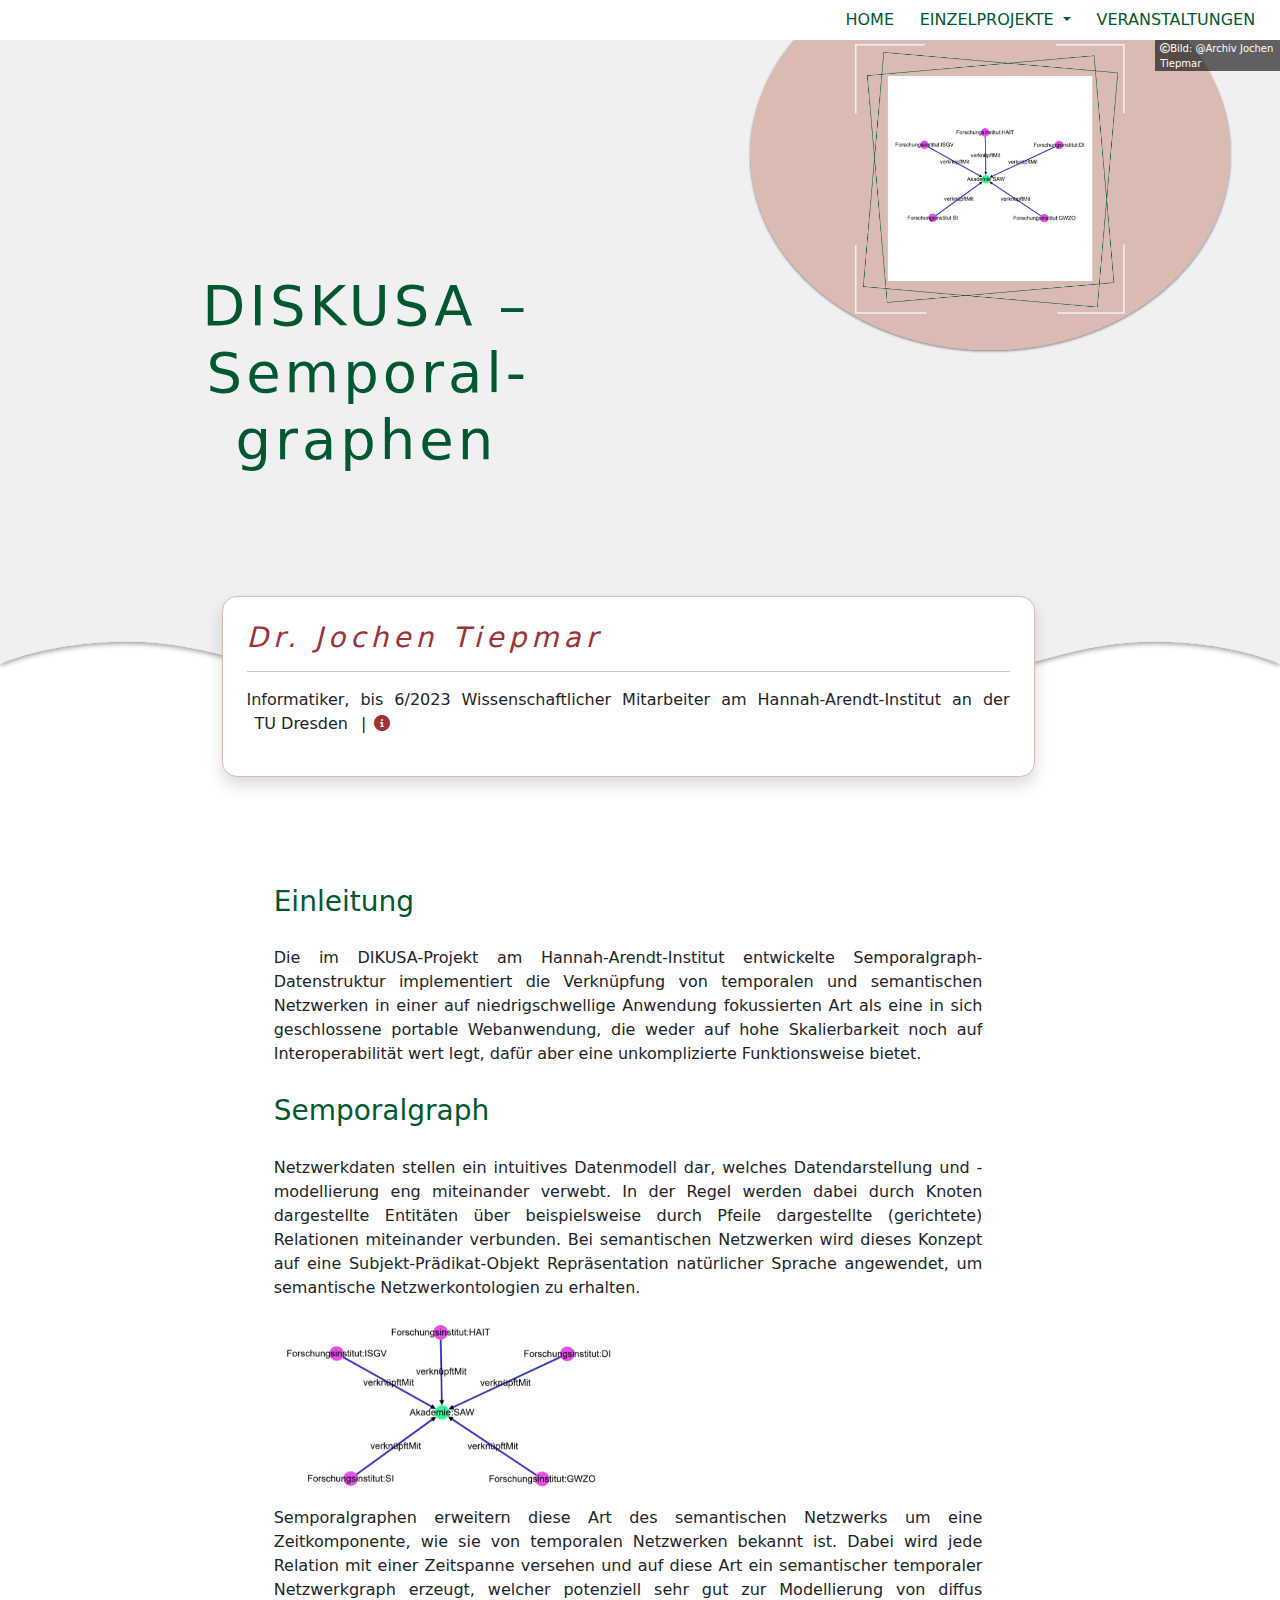
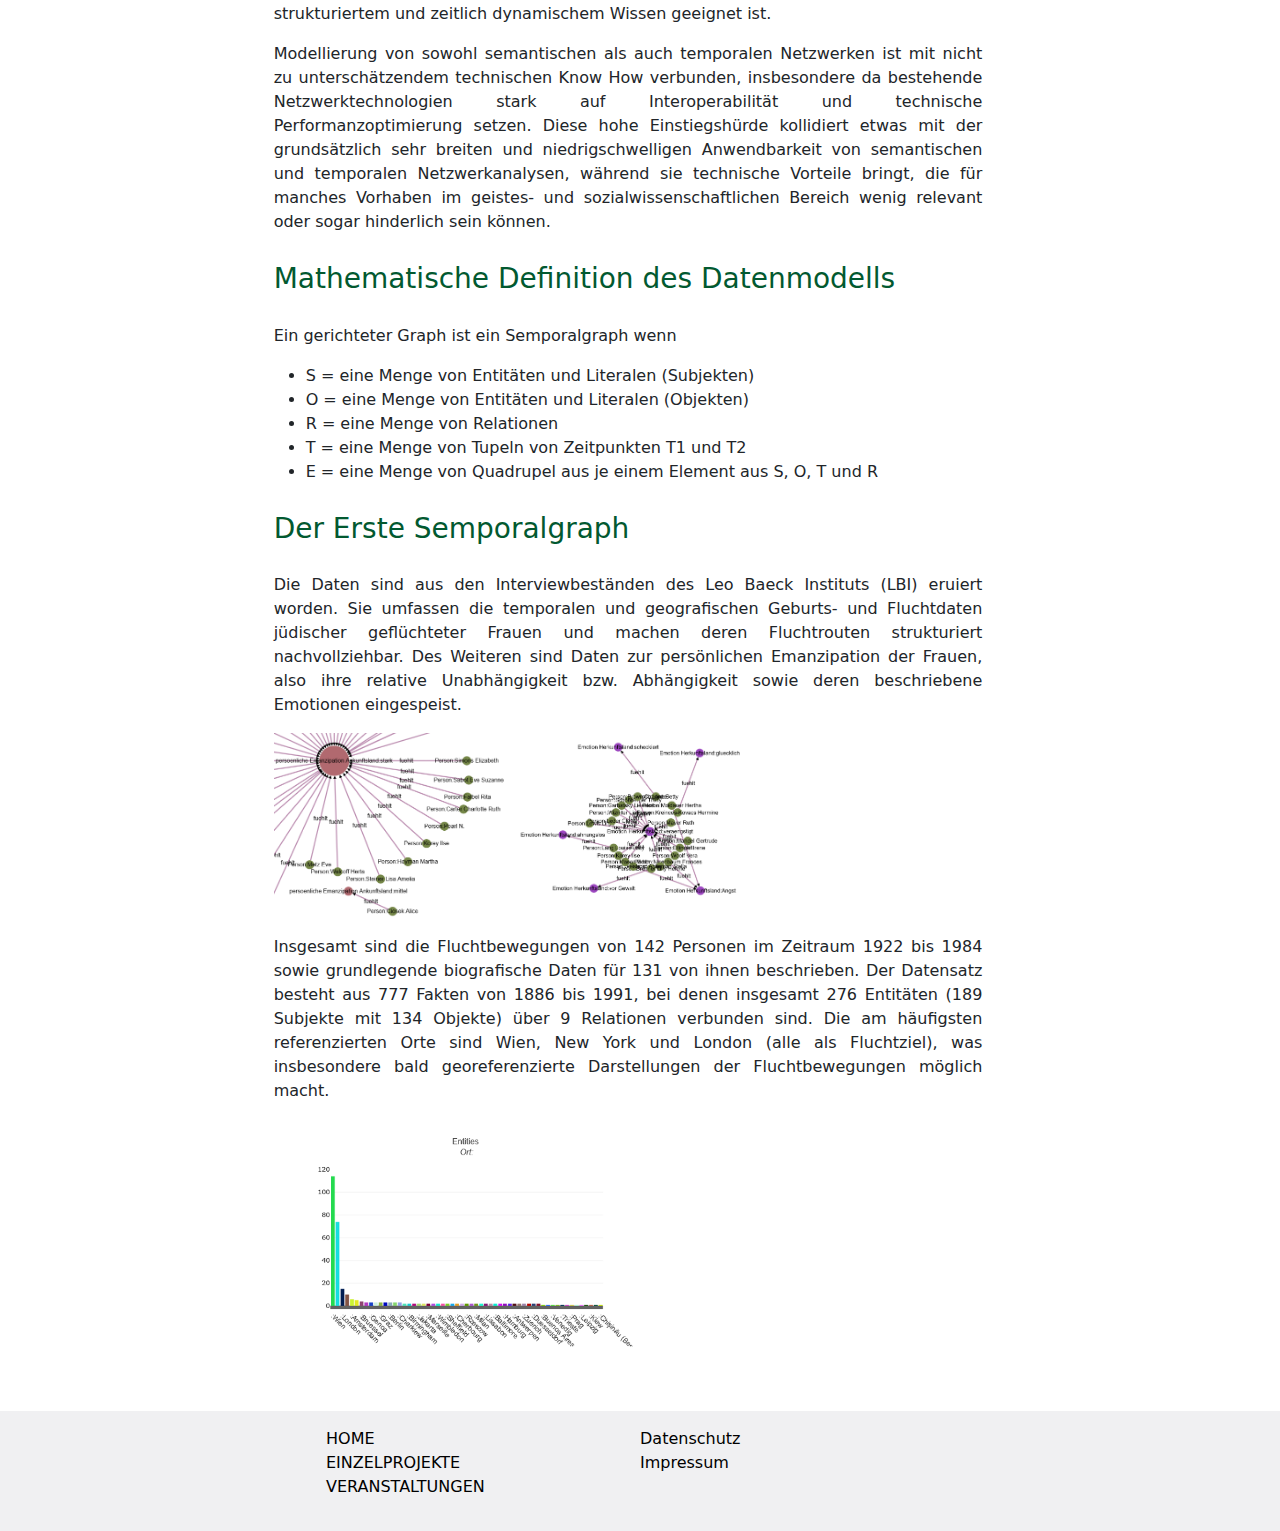
<file: TP7.html>
<!DOCTYPE html>
<html lang="de">

<head>
  <meta charset="utf-8">
  <meta name="viewport" content="width=device-width, initial-scale=1">

  <!-- Google tag (gtag.js) -->
<script async src="https://www.googletagmanager.com/gtag/js?id=G-D0WH6BBMYM"></script>
<script>
  window.dataLayer = window.dataLayer || [];
  function gtag(){dataLayer.push(arguments);}
  gtag('js', new Date());

  gtag('config', 'G-D0WH6BBMYM');
</script>

  <title> Einzelprojekt 7&nbsp;– Aus, nach und innerhalb von Deutschland migrierte Frauen (1918–2018) </title>

  <base href=#>

  <link rel="icon" href="images/icon.png">
  <link rel="stylesheet" href="style.css">
  <link rel="stylesheet" href="bootstrap/css/bootstrap.min.css">
  <script defer src="bootstrap/js/bootstrap.bundle.min.js"></script>
  <link rel="stylesheet" href="fontawesome/css/fontawesome.min.css">
  <link rel="stylesheet" href="fontawesome/css/solid.min.css">
  <link rel="stylesheet" href="fontawesome/css/regular.min.css">
</head>

<body>
  <!-- ============ NAVIGATIONSBAR-===================== -->
  <nav id="nav-bar" class="navbar navbar-expand-sm bg-body-transparent">
    <div class="container-fluid">
      <button class="navbar-toggler" type="button" data-bs-toggle="collapse" data-bs-target="#navbarNavDropdown" aria-controls="navbarNavDropdown" aria-expanded="false" aria-label="Toggle navigation">
        <i class="fa-solid fa-bars"></i>
      </button>
      <div class="collapse navbar-collapse" id="navbarNavDropdown">
        <ul class="navbar-nav ms-auto">
          <li class="nav-item">
            <a class="nav-link" aria-current="page" href="index.html">HOME</a>
          </li>
          <li class="nav-item dropdown">
            <a class="nav-link dropdown-toggle" href="#" role="button" data-bs-toggle="dropdown" aria-expanded="false">
              EINZELPROJEKTE
            </a>
            <ul class="dropdown-menu">
              <li><a class="dropdown-item" href="TP1.html">Weibliche Emanzipation, Migration und Traditionen</a></li>
              <li><a class="dropdown-item" href="TP2.html">Geflüchtete deutsche Frauen 1944/45</a></li>
              <li><a class="dropdown-item" href="TP3.html">Migrantische Krankenpflegerinnen</a></li>
              <li><a class="dropdown-item" href="TP4.html">Chilenische Migrantinnen in Deutschland 1973 bis 2000</a></li>
              <li><a class="dropdown-item" href="TP5.html">Das facettenreiche Selbst weiblicher Charakter</a></li>
              <li><a class="dropdown-item" href="TP6.html">Geflüchtete afghanischen Frauen 1980–2018 </a></li>
              <li><a class="dropdown-item" href="TP7.html">Semporalgraph</a></li>
              <li><a class="dropdown-item" href="TP8.html">Menschenhandel als Migrationserfahrung</a></li>
              <li><a class="dropdown-item" href="TP9.html">Malayalee Women Nurses Migration</a></li>
            </ul>
          </li>
          <li class="nav-item">
            <a class="nav-link" href="veranstaltungen.html">VERANSTALTUNGEN</a>
          </li>
        </ul>
      </div>
    </div>
  </nav>

  <!-- ================= HEADER SECTION =========================== -->

  <section id="banner">
    <!-- "Bildquelle" am rechten oberen Rand -->
    <div class="banner-parent d-none d-xl-block">
      <p class="tp-banner-bildquelle">
        <i class="fa-regular fa-copyright"></i>Bild: @Archiv Jochen Tiepmar
      </p>
    </div>
    <!-- restlicher Header -->
    <div class="container-fluid tp-banner banner">
      <div class="row">
        <div class="col-xl-7 tp-kurz">
          <h1 class="display-4">
            DISKUSA&nbsp;– Semporal&shy;graphen</h1>
        </div>
        <div class="col-xl-5 d-none d-xl-block">
          <img src="images/header_tp7.png" class="img-fluid" alt="Titelbild Einzelprojekt 7">
        </div>
      </div>
    </div>
    <img src="images/Subheader.svg" class="bottom-img d-none d-xl-block" alt="Designelement Banner">

    <!-- Autor:innen-Karte -->
    <div class="container">
      <div class="profil row d-flex">
        <div class="col-md-9 col-12">
          <div class="card shadow">
            <div class="card-body">
              <h3 class="name">Dr.&nbsp;Jochen Tiepmar</h3>
              <hr>
              <div class="content d-flex">
                <p class="text1">Informatiker, bis 6/2023 Wissenschaftlicher Mitarbeiter am Hannah-Arendt-Institut an der <span class="keeptogether">TU Dresden
                    <span>|</span><a href="https://hait.tu-dresden.de/ext/institut/mitarbeiterprofil-3155/"><i class="fa-solid fa-circle-info"></i></a></span></p>
              </div>
            </div>
          </div>
        </div>
      </div>
    </div>
  </section>

  <!-- =========================== TEXT =========================== -->
  <section id="ueber_teilprojekt7">
    <div class="container-fluid">
      <div class="row justify-content-center">
        <div class="col-md-7 col-11">

          <h3 class="semi">Einleitung </h3>
          <p class="text1">
            Die im DIKUSA-Projekt am Hannah-Arendt-Institut entwickelte Semporalgraph-Datenstruktur implementiert die Verknüpfung von temporalen und semantischen Netzwerken in einer auf
            niedrigschwellige Anwendung fokussierten Art als eine in sich geschlossene portable Webanwendung, die weder auf hohe Skalierbarkeit noch auf Interoperabilität wert legt, dafür aber eine
            unkomplizierte Funktionsweise bietet. </p>

          <h3 class="semi">Semporalgraph </h3>
          <p class="text1">
            Netzwerkdaten stellen ein intuitives Datenmodell dar, welches Datendarstellung und -modellierung eng miteinander verwebt. In der Regel werden dabei durch Knoten dargestellte Entitäten über
            beispielsweise durch Pfeile dargestellte (gerichtete) Relationen miteinander verbunden. Bei semantischen Netzwerken wird dieses Konzept auf eine Subjekt-Prädikat-Objekt Repräsentation
            natürlicher Sprache angewendet, um semantische Netzwerkontologien zu erhalten.
          </p>
          <img src="images/TP7.png" class="col-md-6" alt="Beispielgraph">
          <p class="text1">
            Semporalgraphen erweitern diese Art des semantischen Netzwerks um eine Zeitkomponente, wie sie von temporalen Netzwerken bekannt ist. Dabei wird jede Relation mit einer Zeitspanne versehen
            und auf diese Art ein semantischer temporaler Netzwerkgraph erzeugt, welcher potenziell sehr gut zur Modellierung von diffus strukturiertem und zeitlich dynamischem Wissen geeignet ist.
          </p>
          <p class="text1">
            Modellierung von sowohl semantischen als auch temporalen Netzwerken ist mit nicht zu unterschätzendem technischen Know How verbunden, insbesondere da bestehende Netzwerktechnologien stark
            auf Interoperabilität und technische Performanzoptimierung setzen. Diese hohe Einstiegshürde kollidiert etwas mit der grundsätzlich sehr breiten und niedrigschwelligen Anwendbarkeit von
            semantischen und temporalen Netzwerkanalysen, während sie technische Vorteile bringt, die für manches Vorhaben im geistes- und sozialwissenschaftlichen Bereich wenig relevant oder sogar
            hinderlich sein können.
          </p>

          <h3 class="semi">Mathematische Definition des Datenmodells </h3>
          <p class="text1">
            Ein gerichteter Graph ist ein Semporalgraph wenn <br></p>
          <ul class="text1">
            <li>S = eine Menge von Entitäten und Literalen (Subjekten) </li>
            <li>O = eine Menge von Entitäten und Literalen (Objekten) </li>
            <li>R = eine Menge von Relationen </li>
            <li>T = eine Menge von Tupeln von Zeitpunkten T1 und T2 </li>
            <li>E = eine Menge von Quadrupel aus je einem Element aus S, O, T und R </li>
          </ul>


          <h3 class="semi">Der Erste Semporalgraph </h3>
          <p class="text1">
            Die Daten sind aus den Interviewbeständen des Leo Baeck Instituts (LBI) eruiert worden. Sie umfassen die temporalen und geografischen Geburts- und Fluchtdaten jüdischer geflüchteter Frauen
            und machen deren Fluchtrouten strukturiert nachvollziehbar. Des Weiteren sind Daten zur persönlichen Emanzipation der Frauen, also ihre relative Unabhängigkeit bzw. Abhängigkeit sowie
            deren beschriebene Emotionen eingespeist. </p>
          <img src="images/TP7_2.png" class="col-md-4" alt="Beispielgraph Emotionen 1">
          <img src="images/TP7_3.png" class="col-md-4 mb-3" alt="Beispielgraph Emotionen 2">
          <p class="text1">
            Insgesamt sind die Fluchtbewegungen von 142 Personen im Zeitraum 1922 bis 1984 sowie grundlegende biografische Daten für 131 von ihnen beschrieben. Der Datensatz besteht aus 777 Fakten von
            1886 bis 1991, bei denen insgesamt 276 Entitäten (189 Subjekte mit 134 Objekte) über 9 Relationen verbunden sind. Die am häufigsten referenzierten Orte sind Wien, New York und London (alle
            als Fluchtziel), was insbesondere bald georeferenzierte Darstellungen der Fluchtbewegungen möglich macht. </p>
          <img src="images/TP7_4.png" class="col-md-6 mb-3 ms-md-3" alt="Diagramm über Fluchtziele">
        </div>
      </div>
    </div>

  </section>

  <!-- ======================== FOOTER SECTION ===================== -->
  <footer>
    <div class="container-fluid">
      <div class="footer-nav row">
        <div class="col-md-3 col-11">
          <ul class="list-unstyled">
            <li><a href="index.html">HOME</a></li>
            <li><a href="index.html#ueber_teilprojekte">EINZELPROJEKTE</a></li>
            <li><a href="veranstaltungen.html">VERANSTALTUNGEN</a></li>
          </ul>
        </div>
        <div class="col-md-3 col-11">
          <ul class="list-unstyled">
            <li><a href="datenschutz.html">Datenschutz</a></li>
            <li><a href="impressum.html">Impressum</a></li>
          </ul>
        </div>
      </div>
    </div>
  </footer>

</body>

</html>
</file>
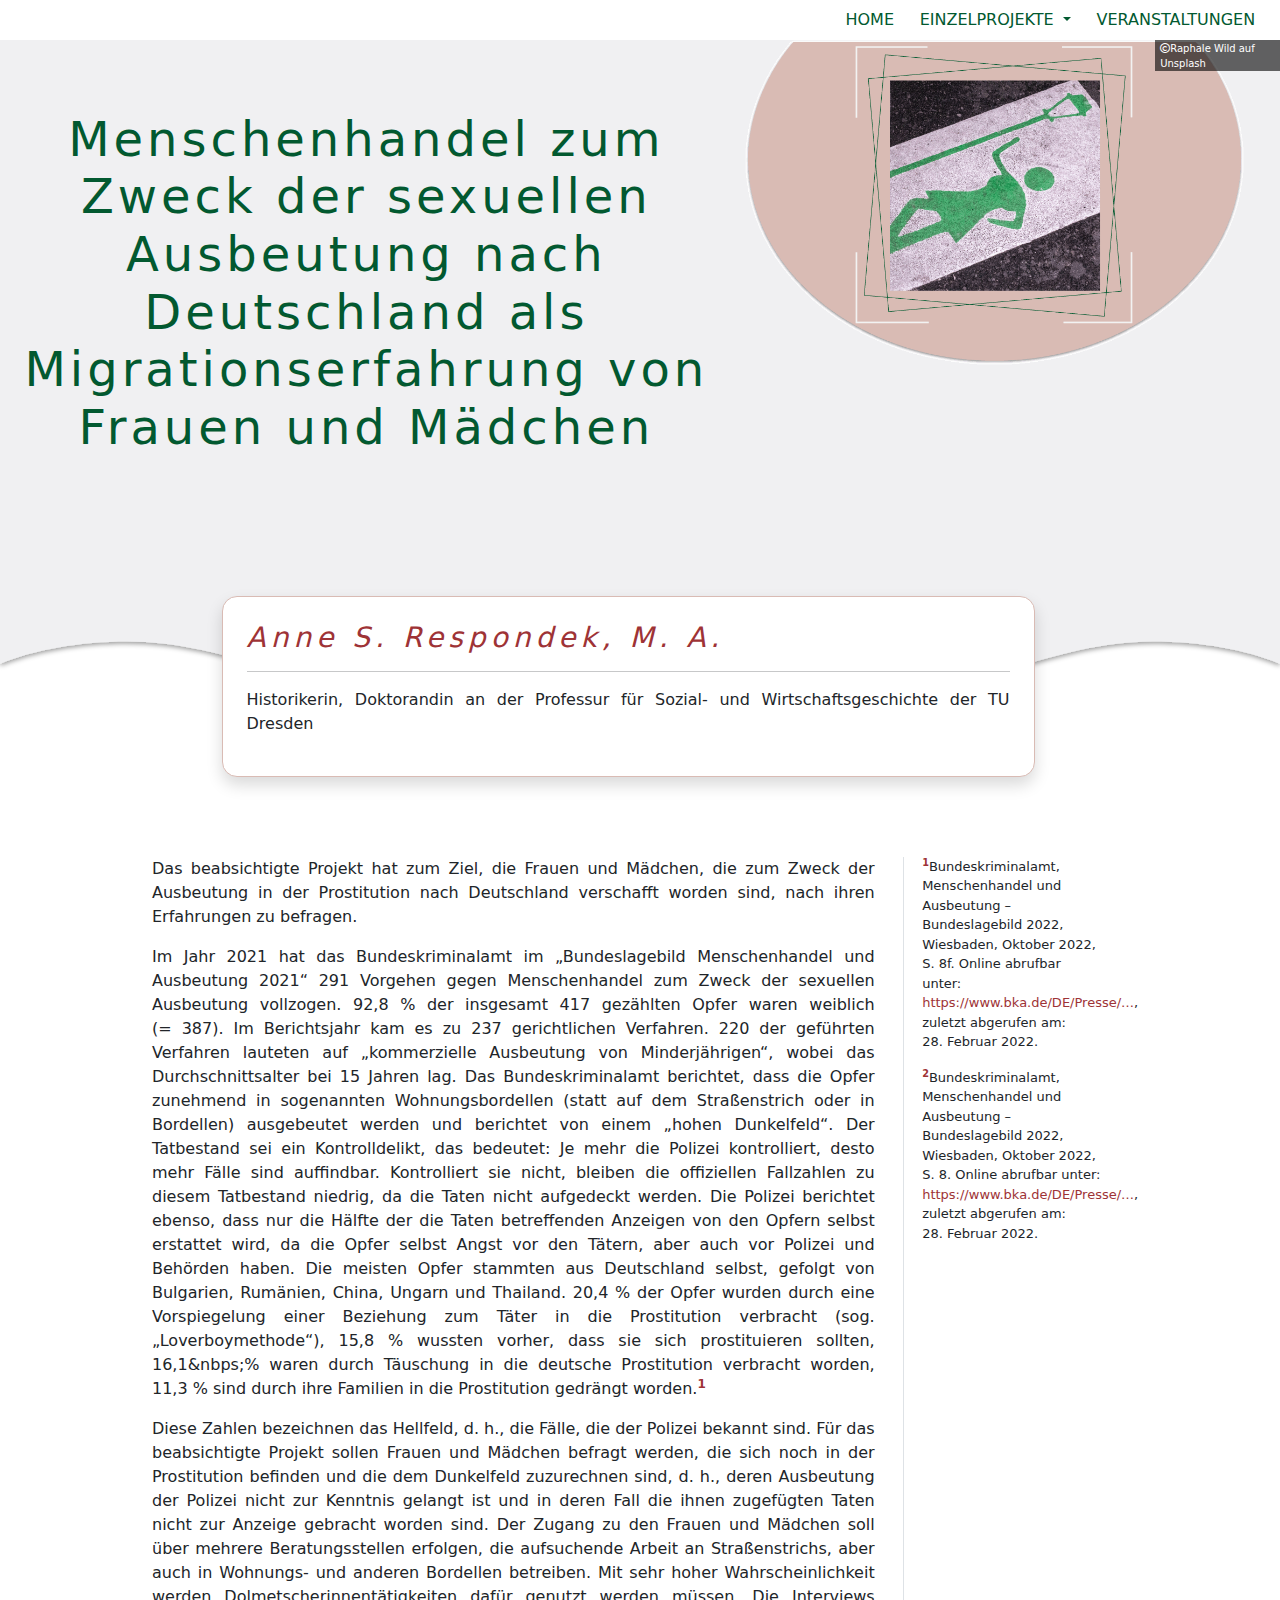
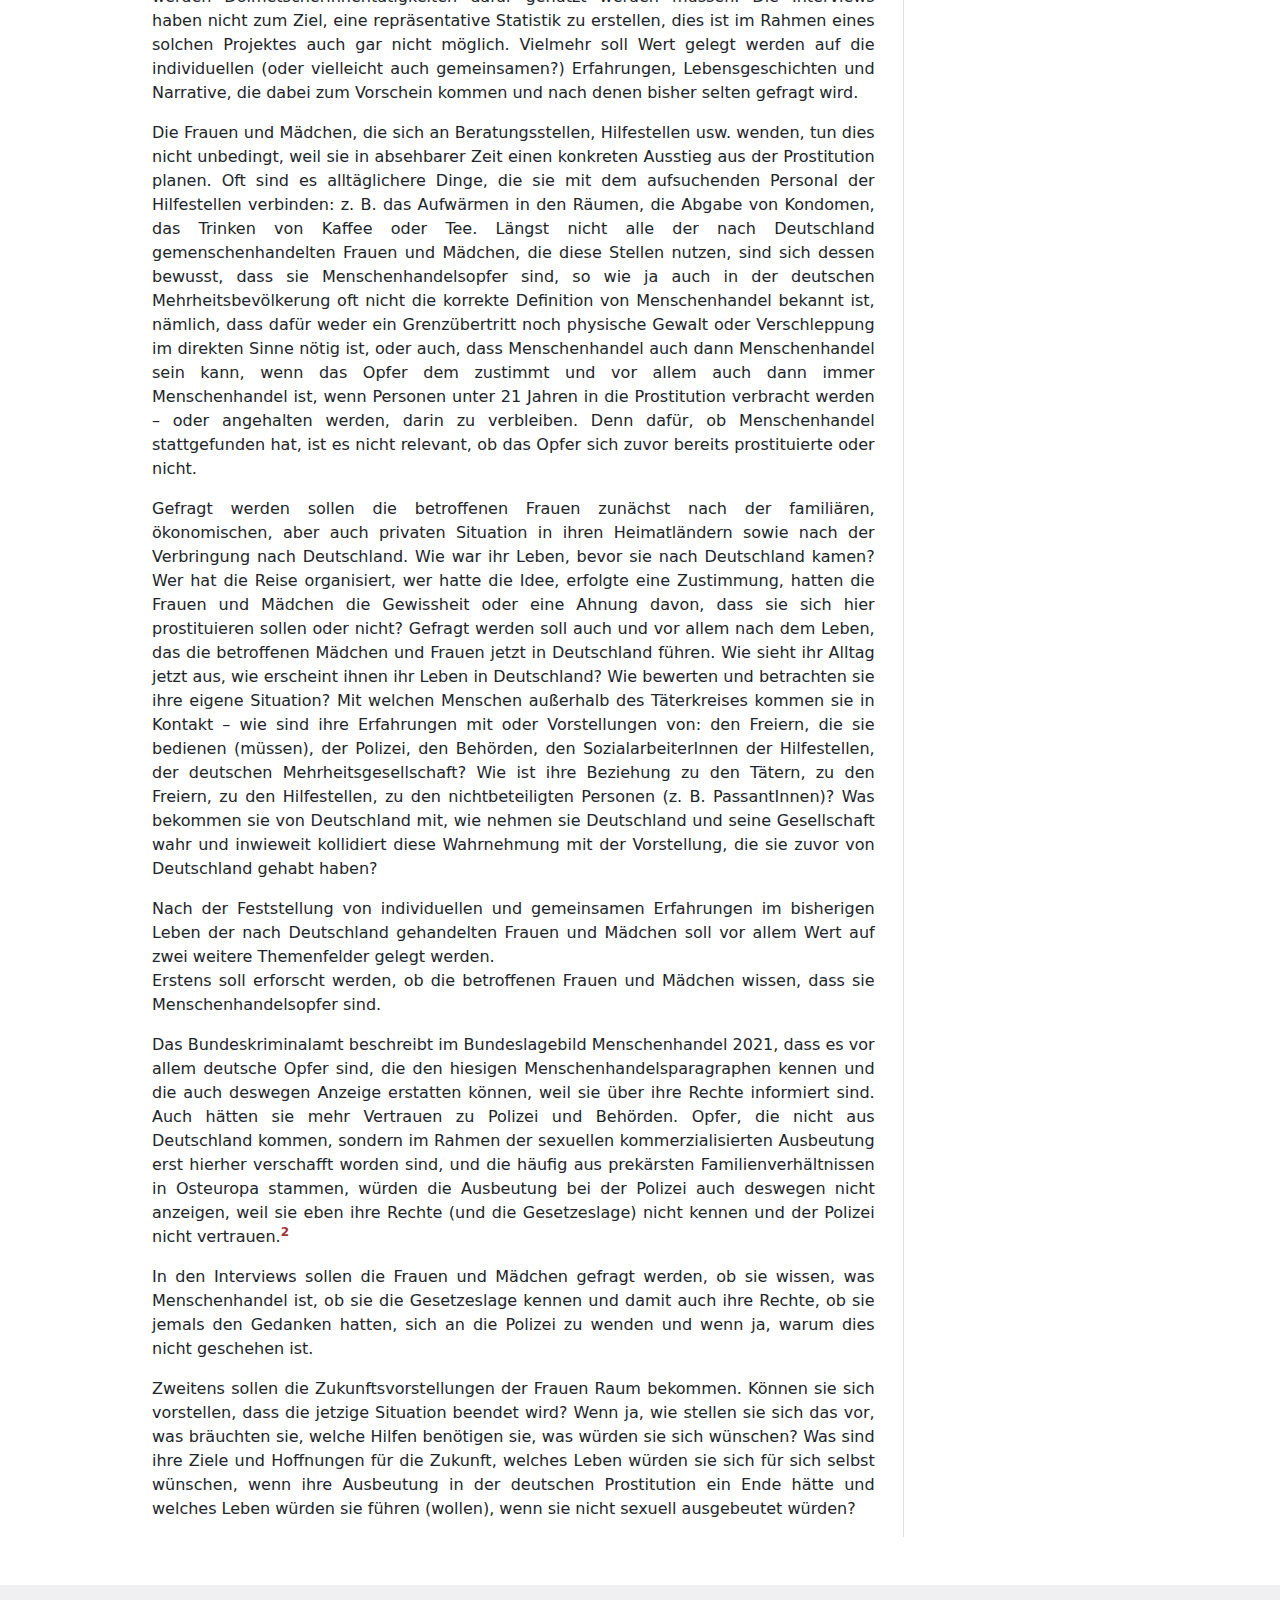
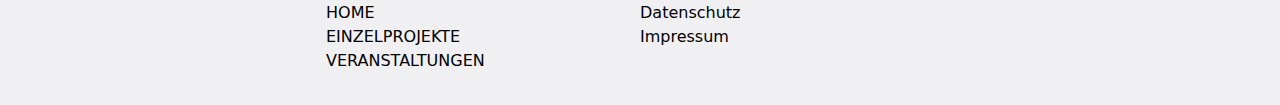
<file: TP8.html>
<!DOCTYPE html>
<html lang="de">

<head>
  <meta charset="utf-8">
  <meta name="viewport" content="width=device-width, initial-scale=1">

  <!-- Google tag (gtag.js) -->
<script async src="https://www.googletagmanager.com/gtag/js?id=G-D0WH6BBMYM"></script>
<script>
  window.dataLayer = window.dataLayer || [];
  function gtag(){dataLayer.push(arguments);}
  gtag('js', new Date());

  gtag('config', 'G-D0WH6BBMYM');
</script>

  <title> Einzelprojekt 8&nbsp;– Aus, nach und innerhalb von Deutschland migrierte Frauen (1918–2018) </title>

  <base href=#>

  <link rel="icon" href="images/icon.png">
  <link rel="stylesheet" href="style.css">
  <link rel="stylesheet" href="bootstrap/css/bootstrap.min.css">
  <script defer src="bootstrap/js/bootstrap.bundle.min.js"></script>
  <link rel="stylesheet" href="fontawesome/css/fontawesome.min.css">
  <link rel="stylesheet" href="fontawesome/css/solid.min.css">
  <link rel="stylesheet" href="fontawesome/css/regular.min.css">
</head>

<body>
  <!-- ============ NAVIGATIONSBAR-===================== -->
  <nav id="nav-bar" class="navbar navbar-expand-sm bg-body-transparent">
    <div class="container-fluid">
      <button class="navbar-toggler" type="button" data-bs-toggle="collapse" data-bs-target="#navbarNavDropdown" aria-controls="navbarNavDropdown" aria-expanded="false" aria-label="Toggle navigation">
        <i class="fa-solid fa-bars"></i>
      </button>
      <div class="collapse navbar-collapse" id="navbarNavDropdown">
        <ul class="navbar-nav ms-auto">
          <li class="nav-item">
            <a class="nav-link" aria-current="page" href="index.html">HOME</a>
          </li>
          <li class="nav-item dropdown">
            <a class="nav-link dropdown-toggle" href="#" role="button" data-bs-toggle="dropdown" aria-expanded="false">
              EINZELPROJEKTE
            </a>
            <ul class="dropdown-menu">
              <li><a class="dropdown-item" href="TP1.html">Weibliche Emanzipation, Migration und Traditionen</a></li>
              <li><a class="dropdown-item" href="TP2.html">Geflüchtete deutsche Frauen 1944/45</a></li>
              <li><a class="dropdown-item" href="TP3.html">Migrantische Krankenpflegerinnen</a></li>
              <li><a class="dropdown-item" href="TP4.html">Chilenische Migrantinnen in Deutschland 1973 bis 2000</a></li>
              <li><a class="dropdown-item" href="TP5.html">Das facettenreiche Selbst weiblicher Charakter</a></li>
              <li><a class="dropdown-item" href="TP6.html">Geflüchtete afghanischen Frauen 1980–2018 </a></li>
              <li><a class="dropdown-item" href="TP7.html">Semporalgraph</a></li>
              <li><a class="dropdown-item" href="TP8.html">Menschenhandel als Migrationserfahrung</a></li>
              <li><a class="dropdown-item" href="TP9.html">Malayalee Women Nurses Migration</a></li>
            </ul>
          </li>
          <li class="nav-item">
            <a class="nav-link" href="veranstaltungen.html">VERANSTALTUNGEN</a>
          </li>
        </ul>
      </div>
    </div>
  </nav>

  <!-- ================= HEADER SECTION =========================== -->

  <section id="banner">
    <!-- "Bildquelle" am rechten oberen Rand -->
    <div class="banner-parent d-none d-xl-block">
      <p class="tp-banner-bildquelle">
        <i class="fa-regular fa-copyright"></i>Raphale Wild auf Unsplash
      </p>
    </div>
    <!-- restlicher Header -->
    <div class="container-fluid tp-banner banner">
      <div class="row">
        <div class="col-xl-7">
          <h2 class="display-5">
            Menschen&shy;handel zum Zweck der sexuellen Ausbeutung nach Deutschland als Migrations&shy;erfahrung von Frauen und Mädchen
          </h2>
        </div>
        <div class="col-xl-5 d-none d-xl-block">
          <img src="images/header_tp8.png" class="img-fluid" alt="Titelbild Einzelprojekt 8">
        </div>
      </div>
    </div>
    <img src="images/Subheader.svg" class="bottom-img d-none d-xl-block" alt="Designelement Banner">

    <!-- Autor:innen-Karte -->
    <div class="container">
      <div class="profil row d-flex">
        <div class="col-md-9 col-12">
          <div class="card shadow">
            <div class="card-body">
              <h3 class="name">Anne&nbsp;S. Respondek, M.&nbsp;A.</h3>
              <hr>
              <div class="content d-flex">
                <p class="text1">
                  Historikerin, Doktorandin an der Professur für Sozial- und Wirtschaftsgeschichte der TU Dresden</p>
              </div>
            </div>
          </div>
        </div>
      </div>
    </div>
  </section>

  <!-- ========================= TEXT ============================ -->

  <section id="ueber_teilprojekt8">
    <div class="row justify-content-center">
      <div class="col-md-7 me-md-3 col-11">
        <p class="text1">
          Das beabsichtigte Projekt hat zum Ziel, die Frauen und Mädchen, die zum Zweck der Ausbeutung in der Prostitution nach Deutschland verschafft worden sind, nach ihren Erfahrungen zu befragen.
        </p>

        <!-- Absatz 1 -->
        <div id="tp8-overview1" class="dummy">
          <p class="text1">
            Im Jahr 2021 hat das Bundeskriminalamt im „Bundeslagebild Menschenhandel und Ausbeutung 2021“ 291 Vorgehen gegen Menschenhandel zum Zweck der sexuellen Ausbeutung vollzogen. 92,8&nbsp;% der
            insgesamt 417 gezählten Opfer waren weiblich (=&nbsp;387). Im Berichtsjahr kam es zu 237 gerichtlichen Verfahren. 220 der geführten Verfahren lauteten auf „kommerzielle Ausbeutung von
            Minderjährigen“, wobei das Durchschnittsalter bei 15 Jahren lag. Das Bundeskriminalamt berichtet, dass die Opfer zunehmend in sogenannten Wohnungsbordellen (statt auf dem Straßenstrich
            oder in Bordellen) ausgebeutet werden und berichtet von einem „hohen Dunkelfeld“. Der Tatbestand sei ein Kontrolldelikt, das bedeutet: Je mehr die Polizei kontrolliert, desto mehr Fälle
            sind auffindbar. Kontrolliert sie nicht, bleiben die offiziellen Fallzahlen zu diesem Tatbestand niedrig, da die Taten nicht aufgedeckt werden. Die Polizei berichtet ebenso, dass nur die
            Hälfte der die Taten betreffenden Anzeigen von den Opfern selbst erstattet wird, da die Opfer selbst Angst vor den Tätern, aber auch vor Polizei und Behörden haben. Die meisten Opfer
            stammten aus Deutschland selbst, gefolgt von Bulgarien, Rumänien, China, Ungarn und Thailand. 20,4&nbsp;% der Opfer wurden durch eine Vorspiegelung einer Beziehung zum Täter in die Prostitution
            verbracht (sog. „Loverboymethode“), 15,8&nbsp;% wussten vorher, dass sie sich prostituieren sollten, 16,1&nbps;% waren durch Täuschung in die deutsche Prostitution verbracht worden, 11,3&nbsp;% sind durch
            ihre Familien in die Prostitution gedrängt worden.<a href="#tp8-1"><sup><b>1</b></sup></a>
          </p>
        </div>

        <!-- Absatz 2 + 3 + 4 + 5 -->
        <p class="text1">
          Diese Zahlen bezeichnen das Hellfeld, d.&nbsp;h., die Fälle, die der Polizei bekannt sind. Für das beabsichtigte Projekt sollen Frauen und Mädchen befragt werden, die sich noch in der Prostitution
          befinden und die dem Dunkelfeld zuzurechnen sind, d.&nbsp;h., deren Ausbeutung der Polizei nicht zur Kenntnis gelangt ist und in deren Fall die ihnen zugefügten Taten nicht zur Anzeige gebracht
          worden sind. Der Zugang zu den Frauen und Mädchen soll über mehrere Beratungsstellen erfolgen, die aufsuchende Arbeit an Straßenstrichs, aber auch in Wohnungs- und anderen Bordellen
          betreiben. Mit sehr hoher Wahrscheinlichkeit werden Dolmetscherinnentätigkeiten dafür genutzt werden müssen. Die Interviews haben nicht zum Ziel, eine repräsentative Statistik zu erstellen,
          dies ist im Rahmen eines solchen Projektes auch gar nicht möglich. Vielmehr soll Wert gelegt werden auf die individuellen (oder vielleicht auch gemeinsamen?) Erfahrungen, Lebensgeschichten
          und Narrative, die dabei zum Vorschein kommen und nach denen bisher selten gefragt wird.
        </p>
        <p class="text1">
          Die Frauen und Mädchen, die sich an Beratungsstellen, Hilfestellen usw. wenden, tun dies nicht unbedingt, weil sie in absehbarer Zeit einen konkreten Ausstieg aus der Prostitution planen.
          Oft sind es alltäglichere Dinge, die sie mit dem aufsuchenden Personal der Hilfestellen verbinden: z.&nbsp;B. das Aufwärmen in den Räumen, die Abgabe von Kondomen, das Trinken von Kaffee oder
          Tee. Längst nicht alle der nach Deutschland gemenschenhandelten Frauen und Mädchen, die diese Stellen nutzen, sind sich dessen bewusst, dass sie Menschenhandelsopfer sind, so wie ja auch in
          der deutschen Mehrheitsbevölkerung oft nicht die korrekte Definition von Menschenhandel bekannt ist, nämlich, dass dafür weder ein Grenzübertritt noch physische Gewalt oder Verschleppung im
          direkten Sinne nötig ist, oder auch, dass Menschenhandel auch dann Menschenhandel sein kann, wenn das Opfer dem zustimmt und vor allem auch dann immer Menschenhandel ist, wenn Personen unter
          21 Jahren in die Prostitution verbracht werden – oder angehalten werden, darin zu verbleiben. Denn dafür, ob Menschenhandel stattgefunden hat, ist es nicht relevant, ob das Opfer sich zuvor
          bereits prostituierte oder nicht.
        </p>
        <p class="text1">
          Gefragt werden sollen die betroffenen Frauen zunächst nach der familiären, ökonomischen, aber auch privaten Situation in ihren Heimatländern sowie nach der Verbringung nach Deutschland. Wie
          war ihr Leben, bevor sie nach Deutschland kamen? Wer hat die Reise organisiert, wer hatte die Idee, erfolgte eine Zustimmung, hatten die Frauen und Mädchen die Gewissheit oder eine Ahnung
          davon, dass sie sich hier prostituieren sollen oder nicht? Gefragt werden soll auch und vor allem nach dem Leben, das die betroffenen Mädchen und Frauen jetzt in Deutschland führen. Wie
          sieht ihr Alltag jetzt aus, wie erscheint ihnen ihr Leben in Deutschland? Wie bewerten und betrachten sie ihre eigene Situation? Mit welchen Menschen außerhalb des Täterkreises kommen sie in
          Kontakt – wie sind ihre Erfahrungen mit oder Vorstellungen von: den Freiern, die sie bedienen (müssen), der Polizei, den Behörden, den SozialarbeiterInnen der Hilfestellen, der deutschen
          Mehrheitsgesellschaft? Wie ist ihre Beziehung zu den Tätern, zu den Freiern, zu den Hilfestellen, zu den nichtbeteiligten Personen (z.&nbsp;B. PassantInnen)? Was bekommen sie von Deutschland mit,
          wie nehmen sie Deutschland und seine Gesellschaft wahr und inwieweit kollidiert diese Wahrnehmung mit der Vorstellung, die sie zuvor von Deutschland gehabt haben?
        </p>
        <p class="text1">
          Nach der Feststellung von individuellen und gemeinsamen Erfahrungen im bisherigen Leben der nach Deutschland gehandelten Frauen und Mädchen soll vor allem Wert auf zwei weitere Themenfelder
          gelegt werden.
          <br> Erstens soll erforscht werden, ob die betroffenen Frauen und Mädchen wissen, dass sie Menschenhandelsopfer sind.
        </p>

        <!-- Absatz 6 (2) -->
        <div id="tp8-overview2" class="dummy">
          <p class="text1">
            Das Bundeskriminalamt beschreibt im Bundeslagebild Menschenhandel 2021, dass es vor allem deutsche Opfer sind, die den hiesigen Menschenhandelsparagraphen kennen und die auch deswegen
            Anzeige erstatten können, weil sie über ihre Rechte informiert sind. Auch hätten sie mehr Vertrauen zu Polizei und Behörden. Opfer, die nicht aus Deutschland kommen, sondern im Rahmen der
            sexuellen kommerzialisierten Ausbeutung erst hierher verschafft worden sind, und die häufig aus prekärsten Familienverhältnissen in Osteuropa stammen, würden die Ausbeutung bei der Polizei
            auch deswegen nicht anzeigen, weil sie eben ihre Rechte (und die Gesetzeslage) nicht kennen und der Polizei nicht vertrauen.<a href="#tp8-2"><sup><b>2</b></sup></a>
          </p>
        </div>

        <!-- Absatz 7 + 8 -->
        <p class="text1">
          In den Interviews sollen die Frauen und Mädchen gefragt werden, ob sie wissen, was Menschenhandel ist, ob sie die Gesetzeslage kennen und damit auch ihre Rechte, ob sie jemals den Gedanken
          hatten, sich an die Polizei zu wenden und wenn ja, warum dies nicht geschehen ist.</p>
        <p class="text1">
          Zweitens sollen die Zukunftsvorstellungen der Frauen Raum bekommen. Können sie sich vorstellen, dass die jetzige Situation beendet wird? Wenn ja, wie stellen sie sich das vor, was bräuchten
          sie, welche Hilfen benötigen sie, was würden sie sich wünschen? Was sind ihre Ziele und Hoffnungen für die Zukunft, welches Leben würden sie sich für sich selbst wünschen, wenn ihre
          Ausbeutung in der deutschen Prostitution ein Ende hätte und welches Leben würden sie führen (wollen), wenn sie nicht sexuell ausgebeutet würden?
        </p>
      </div>


      <!-- ==================== FUSSNOTEN ====================== -->

      <div class="col-md-2 col-11 border-start">
        <!-- Absatz 1 -->
        <div>
          <p class="footnotes" id="tp8-1"><a href="#tp8-overview1"><sup><b>1</b></sup></a>Bundeskriminalamt, Menschenhandel und Ausbeutung&nbsp;– Bundeslagebild 2022, Wiesbaden, Oktober 2022, S.&nbsp;8f.
            Online abrufbar unter: <a href="https://www.bka.de/DE/Presse/Listenseite_Pressemitteilungen/2022/Presse2022/221007_BLBMenschenhandel.html">https://www.bka.de/DE/Presse/&hellip;</a>, zuletzt
            abgerufen am: 28.&nbsp;Februar 2022.</p>
        </div>
        <!-- Absatz 6 (2) -->
        <div>
          <p class="footnotes" id="tp8-2"><a href="#tp8-overview2"><sup><b>2</b></sup></a>Bundeskriminalamt, Menschenhandel und Ausbeutung&nbsp;– Bundeslagebild 2022, Wiesbaden, Oktober 2022, S.&nbsp;8. Online
            abrufbar unter: <a href="https://www.bka.de/DE/Presse/Listenseite_Pressemitteilungen/2022/Presse2022/221007_BLBMenschenhandel.html">https://www.bka.de/DE/Presse/&hellip;</a>, zuletzt abgerufen
            am: 28.&nbsp;Februar 2022.</p>
        </div>
      </div>
    </div>
  </section>

  <!-- ======================== FOOTER SECTION ===================== -->
  <footer>
    <div class="container-fluid">
      <div class="footer-nav row">
        <div class="col-md-3 col-11">
          <ul class="list-unstyled">
            <li><a href="index.html">HOME</a></li>
            <li><a href="index.html#ueber_teilprojekte">EINZELPROJEKTE</a></li>
            <li><a href="veranstaltungen.html">VERANSTALTUNGEN</a></li>
          </ul>
        </div>
        <div class="col-md-3 col-11">
          <ul class="list-unstyled">
            <li><a href="datenschutz.html">Datenschutz</a></li>
            <li><a href="impressum.html">Impressum</a></li>
          </ul>
        </div>
      </div>
    </div>
  </footer>


</body>

</html>
</file>
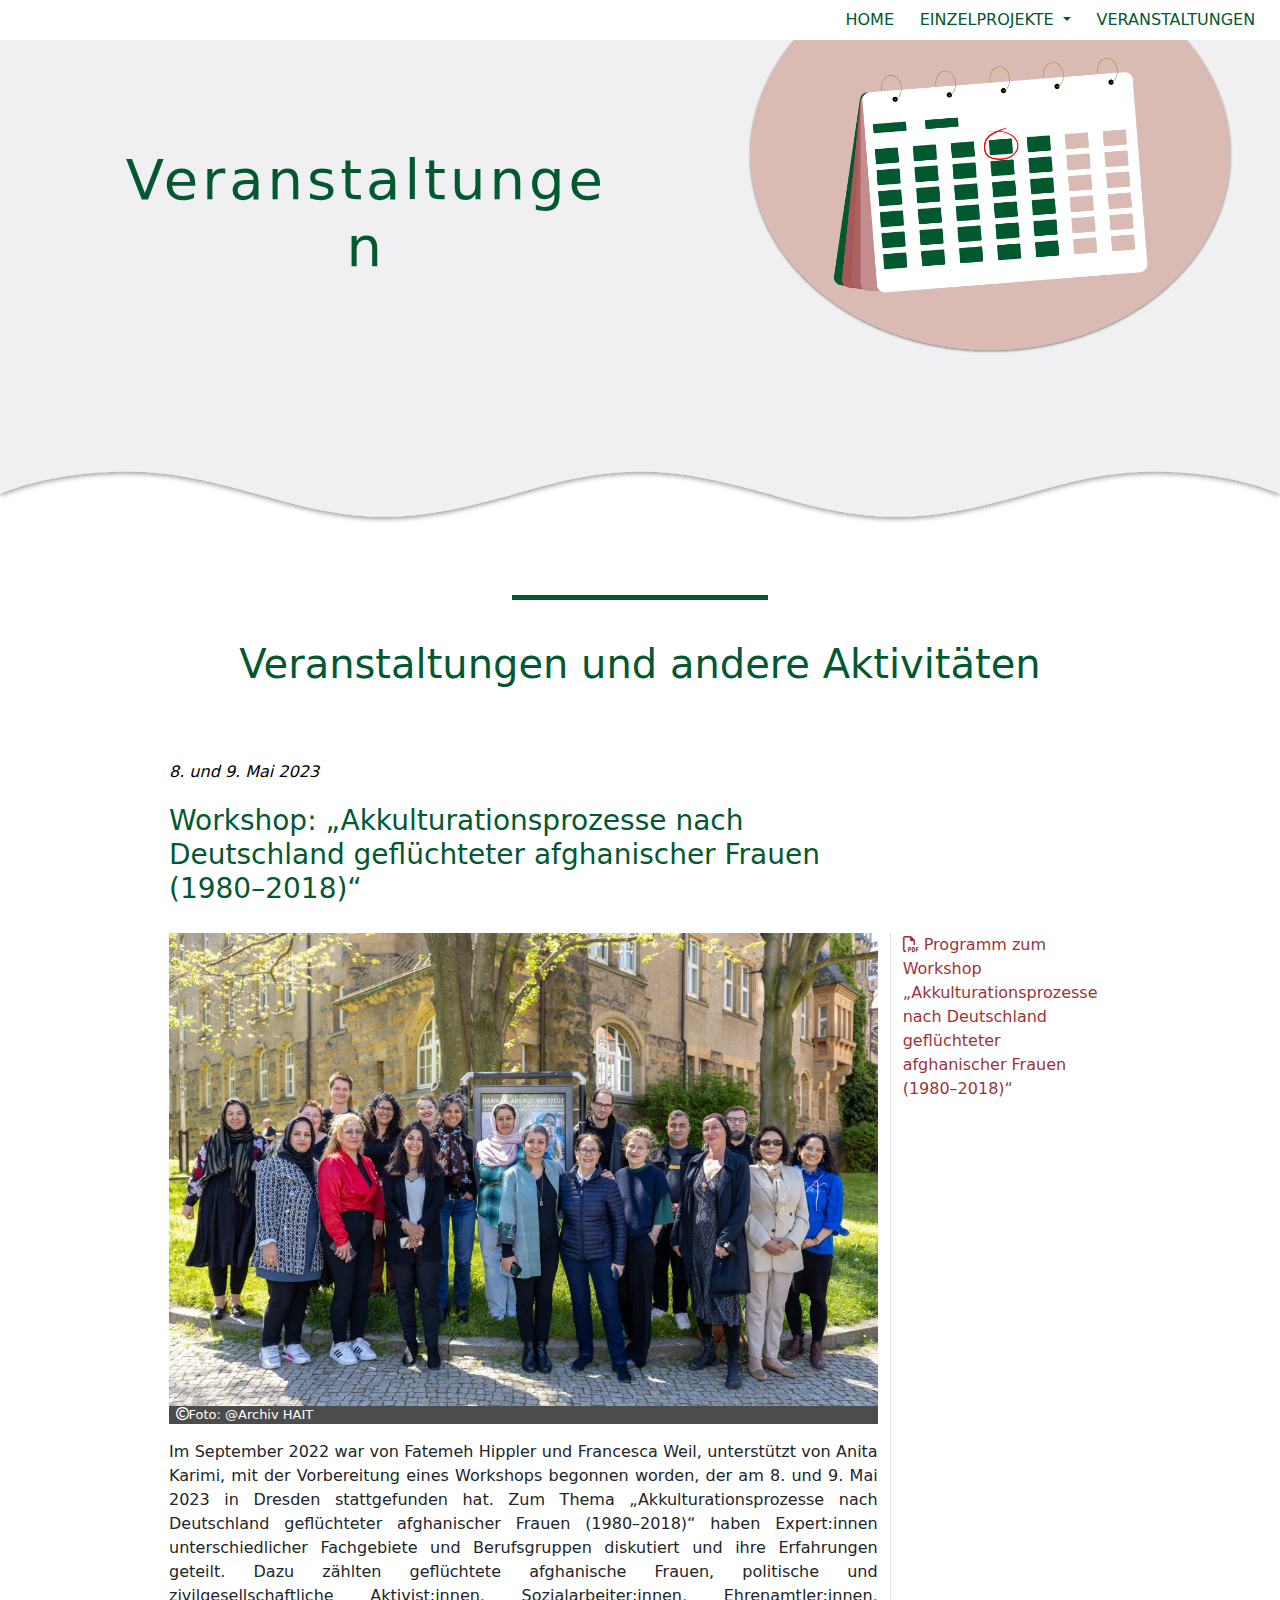
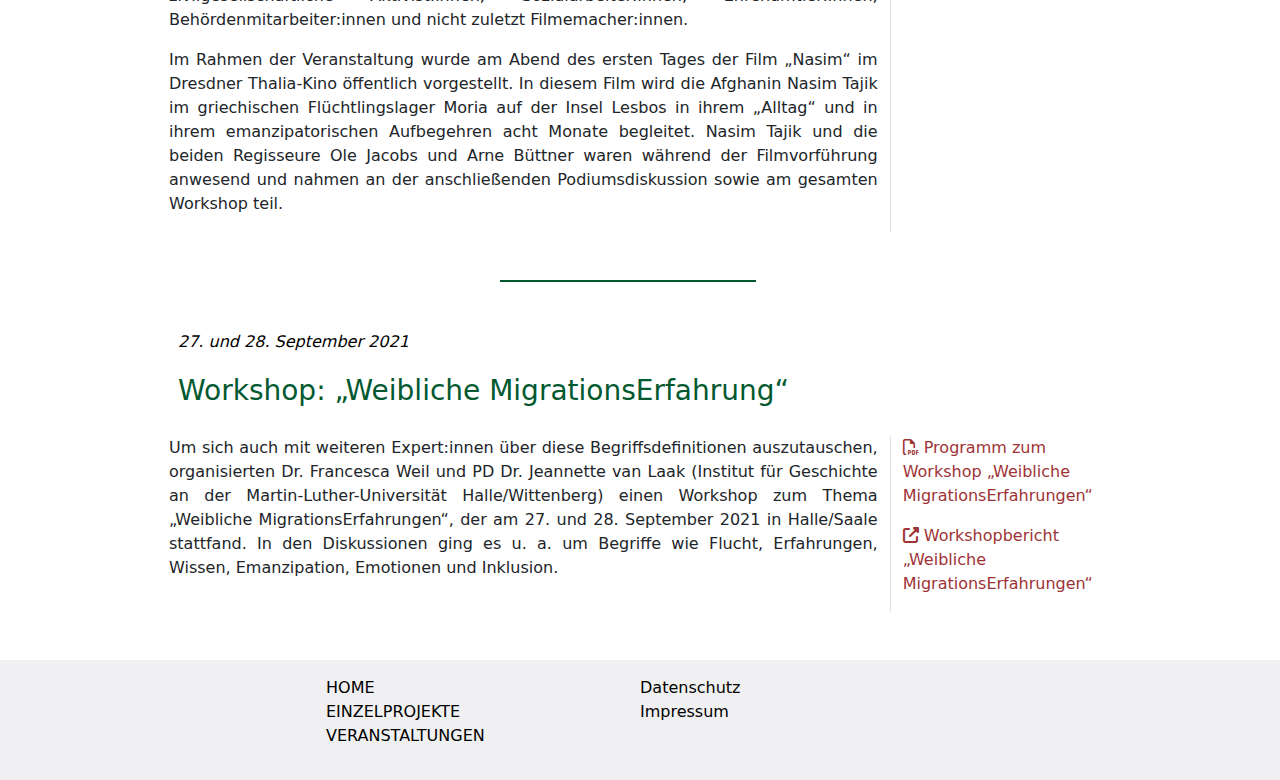
<file: veranstaltungen.html>
<!DOCTYPE html>
<html lang="de">

<head>
  <meta charset="utf-8">
  <meta name="viewport" content="width=device-width, initial-scale=1">

  <!-- Google tag (gtag.js) -->
<script async src="https://www.googletagmanager.com/gtag/js?id=G-D0WH6BBMYM"></script>
<script>
  window.dataLayer = window.dataLayer || [];
  function gtag(){dataLayer.push(arguments);}
  gtag('js', new Date());

  gtag('config', 'G-D0WH6BBMYM');
</script>

  <title> Veranstaltungen&nbsp;– Aus, nach und innerhalb von Deutschland migrierte Frauen (1918–2018) </title>

  <base href=#>

  <link rel="icon" href="images/icon.png">
  <link rel="stylesheet" href="style.css">
  <link rel="stylesheet" href="bootstrap/css/bootstrap.min.css">
  <script defer src="bootstrap/js/bootstrap.bundle.min.js"></script>
  <link rel="stylesheet" href="fontawesome/css/fontawesome.min.css">
  <link rel="stylesheet" href="fontawesome/css/solid.min.css">
  <link rel="stylesheet" href="fontawesome/css/regular.min.css">
</head>


<body>
  <!-- ============ NAVIGATIONSBAR-===================== -->
  <nav id="nav-bar" class="navbar navbar-expand-sm bg-body-transparent">
    <div class="container-fluid">
      <button class="navbar-toggler" type="button" data-bs-toggle="collapse" data-bs-target="#navbarNavDropdown" aria-controls="navbarNavDropdown" aria-expanded="false" aria-label="Toggle navigation">
        <i class="fa-solid fa-bars"></i>
      </button>
      <div class="collapse navbar-collapse" id="navbarNavDropdown">
        <ul class="navbar-nav ms-auto">
          <li class="nav-item">
            <a class="nav-link" aria-current="page" href="index.html">HOME</a>
          </li>
          <li class="nav-item dropdown">
            <a class="nav-link dropdown-toggle" href="#" role="button" data-bs-toggle="dropdown" aria-expanded="false">
              EINZELPROJEKTE
            </a>
            <ul class="dropdown-menu">
              <li><a class="dropdown-item" href="TP1.html">Weibliche Emanzipation, Migration und Traditionen</a></li>
              <li><a class="dropdown-item" href="TP2.html">Geflüchtete deutsche Frauen 1944/45</a></li>
              <li><a class="dropdown-item" href="TP3.html">Migrantische Krankenpflegerinnen</a></li>
              <li><a class="dropdown-item" href="TP4.html">Chilenische Migrantinnen in Deutschland 1973 bis 2000</a></li>
              <li><a class="dropdown-item" href="TP5.html">Das facettenreiche Selbst weiblicher Charakter</a></li>
              <li><a class="dropdown-item" href="TP6.html">Geflüchtete afghanischen Frauen 1980–2018 </a></li>
              <li><a class="dropdown-item" href="TP7.html">Semporalgraph</a></li>
              <li><a class="dropdown-item" href="TP8.html">Menschenhandel als Migrationserfahrung</a></li>
              <li><a class="dropdown-item" href="TP9.html">Malayalee Women Nurses Migration</a></li>
            </ul>
          </li>
          <li class="nav-item">
            <a class="nav-link" href="veranstaltungen.html">VERANSTALTUNGEN</a>
          </li>
        </ul>
      </div>
    </div>
  </nav>

  <!-- ================= HEADER SECTION =========================== -->
  <section id="banner">
    <div class="container-fluid ue-banner banner">
      <div class="row">
        <div class="col-xl-7">
          <h1 class="display-4">Veranstaltungen</h1>
        </div>
        <div class="col-xl-5 d-none d-xl-block">
          <img src="images/header_ueber.png" class="img-fluid" alt="Grafik Kalender">
        </div>
      </div>
    </div>
    <img src="images/Subheader.svg" class="bottom-img d-none d-xl-block" alt="Designelement Banner">
  </section>

  <!-- ================== VERANSTALTUNGEN ======================= -->

  <section id="events">
    <div class="container-fluid">
      <h1 class="titel1">Ver&shy;an&shy;stal&shy;tungen und andere Aktivitäten</h1>

      <!-- Workshop „Akkulturationsprozesse nach Deutschland geflüchteter afghanischer Frauen (1980-2018)“ -->
      <div class="row justify-content-center">
        <div class="col-md-9 col-11">
          <p class="date">8. und 9.&nbsp;Mai 2023</p>
          <h3 class="semi news">
            Workshop: „Akkulturationsprozesse nach Deutschland geflüchteter afghanischer Frauen (1980–2018)“
          </h3>
        </div>
      </div>
      <div class="row justify-content-center">
        <div class="col-md-7 col-11">
          <img src="images/VA_Akkulturationsprozesse1.jpg" class="img-fluid" alt="Gruppenfoto zum Workshop „Akkulturationsprozesse nach Deutschland geflüchteter afghanischer Frauen (1980-2018)“">
          <p class="bildquelle">
            <i class="fa-regular fa-copyright"></i>Foto: @Archiv HAIT
          </p>
          <p class="text1">
            Im September 2022 war von Fatemeh Hippler und Francesca Weil, unterstützt von Anita Karimi, mit der Vorbereitung eines Workshops begonnen worden, der am 8. und 9.&nbsp;Mai 2023 in Dresden
            stattgefunden hat. Zum Thema „Akkulturationsprozesse nach Deutschland geflüchteter afghanischer Frauen (1980–2018)“ haben Expert:innen unterschiedlicher Fachgebiete und Berufsgruppen
            diskutiert und ihre Erfahrungen geteilt. Dazu zählten geflüchtete afghanische Frauen, politische und zivilgesellschaftliche Aktivist:innen, Sozialarbeiter:innen, Ehrenamtler:innen,
            Behördenmitarbeiter:innen und nicht zuletzt Filmemacher:innen.</p>
          <p class="text1">
            Im Rahmen der Veranstaltung wurde am Abend des ersten Tages der Film „Nasim“ im Dresdner Thalia-Kino öffentlich vorgestellt. In diesem Film wird die Afghanin Nasim Tajik im griechischen
            Flüchtlingslager Moria auf der Insel Lesbos in ihrem „Alltag“ und in ihrem emanzipatorischen Aufbegehren acht Monate begleitet. Nasim Tajik und die beiden Regisseure Ole Jacobs und Arne
            Büttner waren während der Filmvorführung anwesend und nahmen an der anschließenden Podiumsdiskussion sowie am gesamten Workshop teil.</p>

        </div>

        <!-- Downloads und Links zum Workshop „Akkulturationsprozesse nach Deutschland geflüchteter afghanischer Frauen (1980-2018)“ -->
        <div class="col-md-2 col-11 border-start">
          <p class="text1 VA">
            <a href="documents/202303_Workshopprogramm_AfghanischeFrauen.pdf"><i class="fa-regular fa-file-pdf"></i> Programm zum Workshop „Akkulturationsprozesse nach Deutschland geflüchteter
              afghanischer Frauen (1980–2018)“</a>
          </p>
        </div>

        <!-- Workshop Weibliche MigrationsErfahrung -->
        <div class="row justify-content-center">
          <div class="col-md-9 col-11">
            <div class="later">
            </div>
            <p class="date">27. und 28.&nbsp;September 2021</p>
            <h3 class="semi news">
              Workshop: „Weibliche MigrationsErfahrung“
            </h3>
          </div>
        </div>
        <div class="col-md-7 col-11">
          <p class="text1">
            Um sich auch mit weiteren Expert:innen über diese Begriffsdefinitionen auszutauschen, organisierten Dr.&nbsp;Francesca Weil und PD&nbsp;Dr.&nbsp;Jeannette van&nbsp;Laak (Institut für Geschichte an der
            Martin-Luther-Universität Halle/Wittenberg) einen Workshop zum Thema „Weibliche MigrationsErfahrungen“, der am 27. und 28.&nbsp;September 2021 in Halle/Saale stattfand. In den Diskussionen ging
            es u.&nbsp;a. um Begriffe wie Flucht, Erfahrungen, Wissen, Emanzipation, Emotionen und Inklusion.</p>
        </div>

        <!-- Downloads und Links Workshop Weibliche MigrationsErfahrung -->
        <div class="col-md-2 col-11 border-start">
          <p class="text1 VA"><a href="documents/202109_Workshopprogramm_WeiblicheMigrationsErfahrung.pdf"><i class="fa-regular fa-file-pdf"></i> Programm zum Workshop „Weibliche
              MigrationsErfahrungen“</a></p>
          <p class="text1 VA"><a href="https://haitblog.hypotheses.org/2247"><i class="fa-solid fa-up-right-from-square"></i> Workshopbericht „Weibliche MigrationsErfahrungen“</a></p>
        </div>
      </div>
    </div>

  </section>


  <!-- ======================== FOOTER SECTION ===================== -->
  <footer>
    <div class="container-fluid">
      <div class="footer-nav row">
        <div class="col-md-3 col-11">
          <ul class="list-unstyled">
            <li><a href="index.html">HOME</a></li>
            <li><a href="index.html#ueber_teilprojekte">EINZELPROJEKTE</a></li>
            <li><a href="veranstaltungen.html">VERANSTALTUNGEN</a></li>
          </ul>
        </div>
        <div class="col-md-3 col-11">
          <ul class="list-unstyled">
            <li><a href="datenschutz.html">Datenschutz</a></li>
            <li><a href="impressum.html">Impressum</a></li>
          </ul>
        </div>
      </div>
    </div>
  </footer>

</body>

</html>
</file>
<file: style.css>
* {
  padding: 0;
  max-width: 100%;
}


.keeptogether {
  white-space: nowrap;          /* Zeilenumbrüche vermeinden*/
}


.navbar .dropdown-menu {
  min-width: max-content;
}

.dropdown-item {
  font-size: small;
}

#nav-bar {
  position: sticky;
  top: 0;
  z-index: 10;
}

.navbar {
  background-color: #ffff;
  padding: 0 !important;
}

.navbar-nav>li {
  padding-left: 0.3em;
  padding-right: 0.3em;
}

.navbar-nav>li a {
  color: #025930 !important;
  font-weight: 500;
}
.navbar-nav>li a:active{
  background-color: #F0F0F2;
}
.navbar-toggler{
  margin-bottom: 0.1em;
}

/*--------------------HEADER SECTION----------------------------*/
.banner {
  height: 100vh;
  background-color: transparent;
  background-size: cover;
  background-position: center;
  background-repeat: no-repeat;
  color: #025930;
  text-align: center;

}

.main .banner {
  background-image: url("images/header.png");   /*Titelbild*/
}

.banner h1 {
  padding-top: 15%;
  letter-spacing: 4px;
  font-weight: 400;
  margin: 0 auto 0;
  overflow-wrap: break-word;
  width: 70%;
}

.banner h2 {
  padding-top: 10%;
  letter-spacing: 4px;
  font-weight: 400;
  overflow-wrap: break-word;
  margin: auto auto;
}

.banner h5 {
  margin: auto auto;
  overflow-wrap: break-word;
}

.banner a{
  text-decoration: none;
  color: #025930;
}

.banner h6 {
  margin-top: 0.4em;
}

.banner-parent {
  position: relative;
}


.banner-bildquelle {   /*Box am rechten oberen Rand zur Angabe der Bildquelle*/
  background-color: rgb(0 0 0 /0.6);
  color: #ffffff;
  text-align: start;
  font-size: x-small;
  padding: 0.1em 0.1em 0 0.5em;
  position: absolute;
  top: 0;
  right: 0;
  margin-top: 0;
  width: 20%;
  overflow-wrap: break-word;
}

.banner-btn {
  margin-left: auto;
  margin-right: auto;
}

.banner .btn {          /*Buttons "Home", "Instutituonen", "Über Uns"*/
  border-color: #025930;
  color: #025930;
  border-width: 0.15em;
  font-weight: 500;
}

.banner .btn:hover {
  border-color:#025930;
  color: #ffff;
  background-color: #025930;
}

.banner-btn .d-none {
  margin-left: 0.2em;
  margin-right: 0.2em;
}

.banner-btn .d-inline-block {
  margin: 0 auto;
}

/*--------TEXT-----------*/

.dummy::before {  /*Dummy für bessere Position beim Verlinken der Fußnoten*/
  content: "";
  display: block;
  height: 4em;
  margin-top: -4em;
  visibility: hidden;
  pointer-events: none;
}

.titel1 {             /*Überschriften im Text*/
  color: #025930;
  text-align: center;
  margin: 1.8em 0;
}

.titel1::before {      /*Designelement über der Überschrift*/
  content: '';
  background-color: #025930;
  height: 5px;
  width: 20vw;
  margin-left: auto;
  margin-right: auto;
  margin-bottom: 1em;
  display: block;
}

.text1 {
  text-align: justify;
  text-justify: inter-word;

}

.VA{
  text-align: start;
}

.text1 a {
  text-decoration: none;
  color: #9E3336;
}
.text1 a:hover {
  color: #000000 !important;
}

.text1 i {
  display: inline;
}

.list1 a {
  text-decoration: none;
  color: #9E3336;
}

.list1 a:hover {
  color: #000000;
}

.list1 i {
  display: inline;
}

.dropdown-menu.show {
  width: 300;
}


/*----FOOTNOTES----*/

.footnotes {
  font-size: 13px;
  padding-left: 0.5em;
}

.footnotes a {
  text-decoration: none;
  color: #9E3336;

}
.footnotes a:hover {
  color: #000000 !important;
}
.footnotes::before {   /*Dummy für bessere Position beim Verlinken der Fußnoten*/
  content: "";
  display: block;
  height: 4em;
  margin-top: -4em;
  visibility: hidden;
  pointer-events: none;
}

/*-----KACHELN-----*/

.card-parent{
  justify-content: center;
}

.card {                                    /*Kachel*/
  border-color: #D9BBB4 !important;
  border-width: thin !important;
  max-width: 390px;
}

.card img {                                /*Kachelbild*/
  height: 390px;
}

.card-body {
  justify-content: end;
}
.bildquelle {                             /*Bildquelle für Kachelbild*/
  background-color: rgb(0 0 0 /0.7) !important;
  margin-top: -0.1em;
  color: #ffffff;
  text-align: start;
  font-size: small;
  padding-left: 0.5em;
}

.tile1 {
  font-size: 1.3em;
  margin: auto 0;
  text-align: center;
}


.tile1 a {                            /*Anpassen der Verlinkungen*/
  text-decoration: none;
  color: #000000;
}

.author {                      /*Autor:innen-Name in der Kachel*/
  color: #9E3336;
  letter-spacing: 1px;
  padding-bottom: 0.5em;
  margin: 1em auto 0;
}


.card .btn {                              /*Button "mehr"*/
  border-color: #9E3336;
  color: #9E3336;
  margin: 0 auto;
}

.card .btn:hover {
  color: #fff !important;
  border-color: #9E3336 !important;
  background-color: #9E3336 !important;
}




/*-----INSTITUTIONEN---*/
.logo-parent{
  justify-content: center;
  align-items: center;

}

.img-logo {
  max-height: 150px;
  margin: auto 0;
}

.logo {
  text-align: center;
  margin-top: 1.5em;
  margin-bottom: 2em;
}

/*-------------TEILPROJEKTE-----------*/
.tp-banner {
  background-color: #F0F0F2;
  height: 550px !important;
}

.tp-banner-bildquelle {   /*Box am rechten oberen Rand zur Angabe der Bildquelle*/
  background-color: rgb(0 0 0 /0.6);
  color: #ffffff;
  text-align: start;
  font-size: x-small;
  padding: 0.1em 0.1em 0 0.5em;
  position: absolute;
  top: 0;
  right: 0;
  margin-top: 0;
  width: 9.75%;
  overflow-wrap: break-word;
}

.tp-kurz {                          /*Anpassung für Projekte mit kurzem Titel*/
  padding-top: 10% !important;
}

.tp-titel {             /*Überschriften im Text*/
  margin: 0 0 0.8em 0;
}

.tp-titel1::before {      /*Designelement über der Überschrift*/
  content: '';
  background-color: #025930;
  height: 5px;
  width: 20vw;
  margin-left: auto;
  margin-right: auto;
  margin-bottom: 1em;
  display: block;
}
.profil {                           /*Autor:innen-Karte*/
  margin-bottom: 3em;
  justify-content: center;
}

.profil .card {
  margin-top: -12%;
  margin-bottom: 2em;
  max-width: 60em;
  border-radius: 15px;
  padding: 0.5em;
}

.profil .name {
  letter-spacing: 5px;
  font-style: italic;
  color: #9E3336;
  margin-bottom: 0.5em;
}

.profil .content{
  margin-top: 0.5em;
  justify-content: start;
  align-items: center;
}

.orcid{                   /*von Orcid vorgegeben: nicht kleiner als 16x16*/
  width: 16px;
  height: 16px !important;
  margin-bottom: 0.2em;
}

.content span {
  margin-left: 0.5em;
  margin-right: 0.5em;
}

.semi {                           /*Zwischenüberschriften für TP7 (bzw. bei Veranstaltungen)*/
  color: #025930;
  margin-bottom: 1em;
  margin-top: 1em;
}


.tp9-bild {
  max-height: 500px;
  min-height: 200px;
}


/*-------------VERANSTALTUNGEN (DATENSCHUTZ, IMPRESSUM)-----------*/
.ue-banner {             /*Banenr für "Veranstaltungen", "Datenschutz", "Impressum"*/
  background-color: #F0F0F2;
  height: 380px !important;
}

.date {
  color: #000;
  text-align: start;
  font-style: italic;
  margin-bottom: -0.5em;
}

.news {
  width: 80%;
}

.later::before {
  content: '';
  background-color: #025930;
  height: 2px;
  width: 20vw;
  margin: 3em auto 3em;
  display: block;
}


/*-----FOOTER-----*/
footer {
  padding-bottom: 1em;
  padding-top: 1em;
  margin-top: 3em;
  background-color: #F0F0F2;
  color: #000;
}

.footer-nav{
  justify-content: center;
}
footer a {
  color: #000;
  text-decoration: none;
}
footer a:hover {
  color: #9E3336;
}

.list-unstyled {
  list-style: none;
}
</file>
<file: fontawesome/css/solid.min.css>
/*!
 * Font Awesome Free 6.4.0 by @fontawesome - https://fontawesome.com
 * License - https://fontawesome.com/license/free (Icons: CC BY 4.0, Fonts: SIL OFL 1.1, Code: MIT License)
 * Copyright 2023 Fonticons, Inc.
 */
:host,:root{--fa-style-family-classic:"Font Awesome 6 Free";--fa-font-solid:normal 900 1em/1 "Font Awesome 6 Free"}@font-face{font-family:"Font Awesome 6 Free";font-style:normal;font-weight:900;font-display:block;src:url(../webfonts/fa-solid-900.woff2) format("woff2"),url(../webfonts/fa-solid-900.ttf) format("truetype")}.fa-solid,.fas{font-weight:900}
</file>
<file: fontawesome/css/regular.min.css>
/*!
 * Font Awesome Free 6.4.0 by @fontawesome - https://fontawesome.com
 * License - https://fontawesome.com/license/free (Icons: CC BY 4.0, Fonts: SIL OFL 1.1, Code: MIT License)
 * Copyright 2023 Fonticons, Inc.
 */
:host,:root{--fa-style-family-classic:"Font Awesome 6 Free";--fa-font-regular:normal 400 1em/1 "Font Awesome 6 Free"}@font-face{font-family:"Font Awesome 6 Free";font-style:normal;font-weight:400;font-display:block;src:url(../webfonts/fa-regular-400.woff2) format("woff2"),url(../webfonts/fa-regular-400.ttf) format("truetype")}.fa-regular,.far{font-weight:400}
</file>
